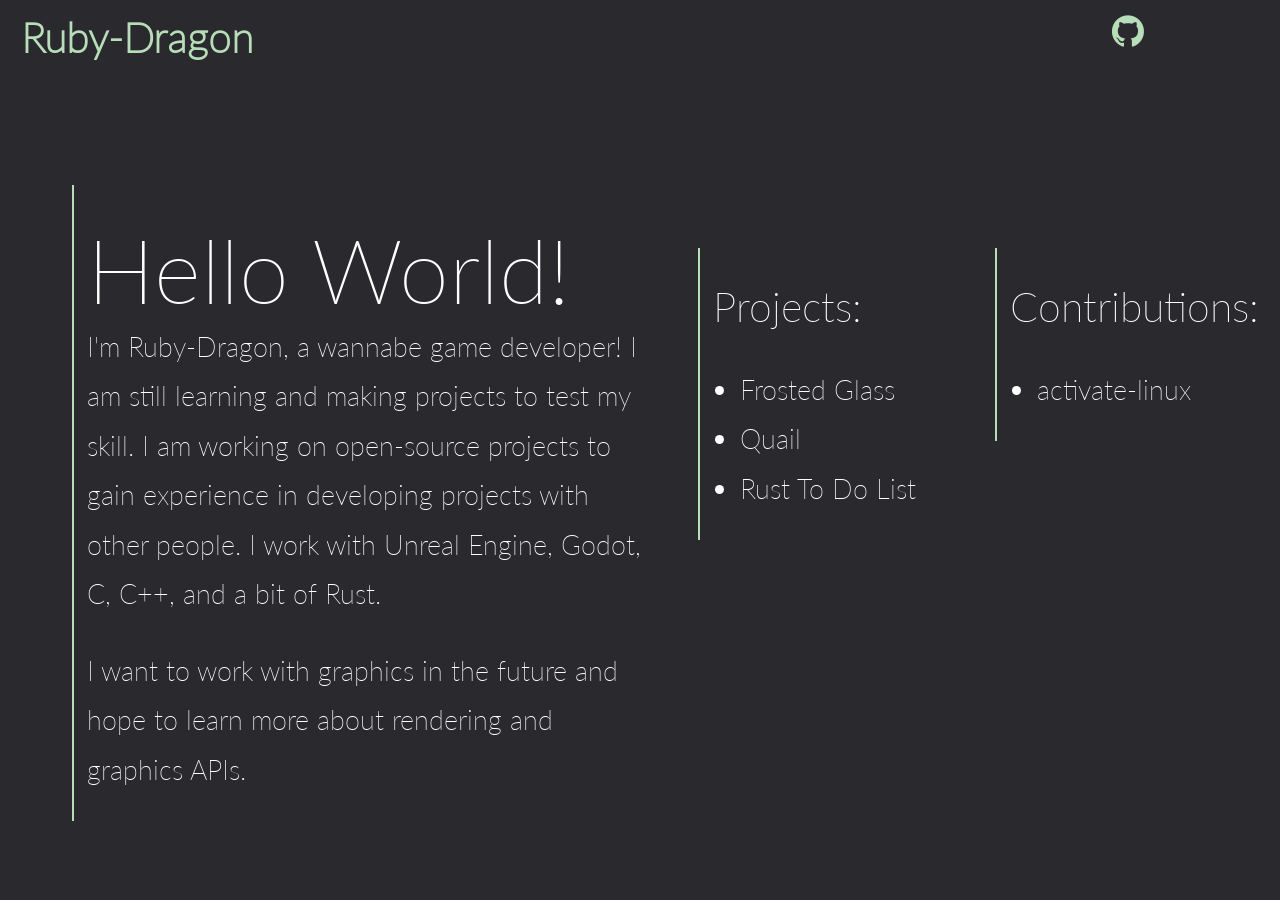
<file: index.html>
<!DOCTYPE html>
<html lang="en">
<head>
    <meta charset="UTF-8">
    <title>Ruby-Dragon's Website</title>

    <link rel="stylesheet" href="style.css">
</head>
<body>
<div class="topDiv">
    <div class="rubyText">
        <h2 style="margin-top: 0">Ruby-Dragon</h2>
    </div>
    <div class = "icons">
        <a href="https://github.com/Ruby-Dragon" target="_blank"><img src="images/github-icon-1-logo.png" alt="My Github" class = "icon"></a>
    </div>
</div>

<div class="bodyDiv">
    <div class = "description">
        <h1 class = "hello">Hello World!</h1>
        <p>I'm Ruby-Dragon, a wannabe game developer! I am still learning and making projects to test my skill. I am working on open-source projects to gain experience in
        developing projects with other people. I work with Unreal Engine, Godot, C, C++, and a bit of Rust.</p>
        <p>I want to work with graphics in the future and hope to learn more about rendering and graphics APIs.</p>
    </div>
    <div class = "list">
        <h2 class="listHeader">Projects: </h2>
        <ul>
            <li><a href="https://github.com/Ruby-Dragon/FrostedGlass" target="_blank">Frosted Glass</a></li>
            <li><a href="https://github.com/Ruby-Dragon/Quail" target="_blank">Quail</a></li>
            <li><a href="https://github.com/Ruby-Dragon/RustToDoList.git" target="_blank">Rust To Do List</a></li>
        </ul>
    </div>
    <div class = "list">
        <h2 class="listHeader">Contributions: </h2>
        <ul>
            <li><a href="https://github.com/MrGlockenspiel/activate-linux" target="_blank">activate-linux</a></li>
        </ul>
    </div>
</div>

</body>
</html>
</file>
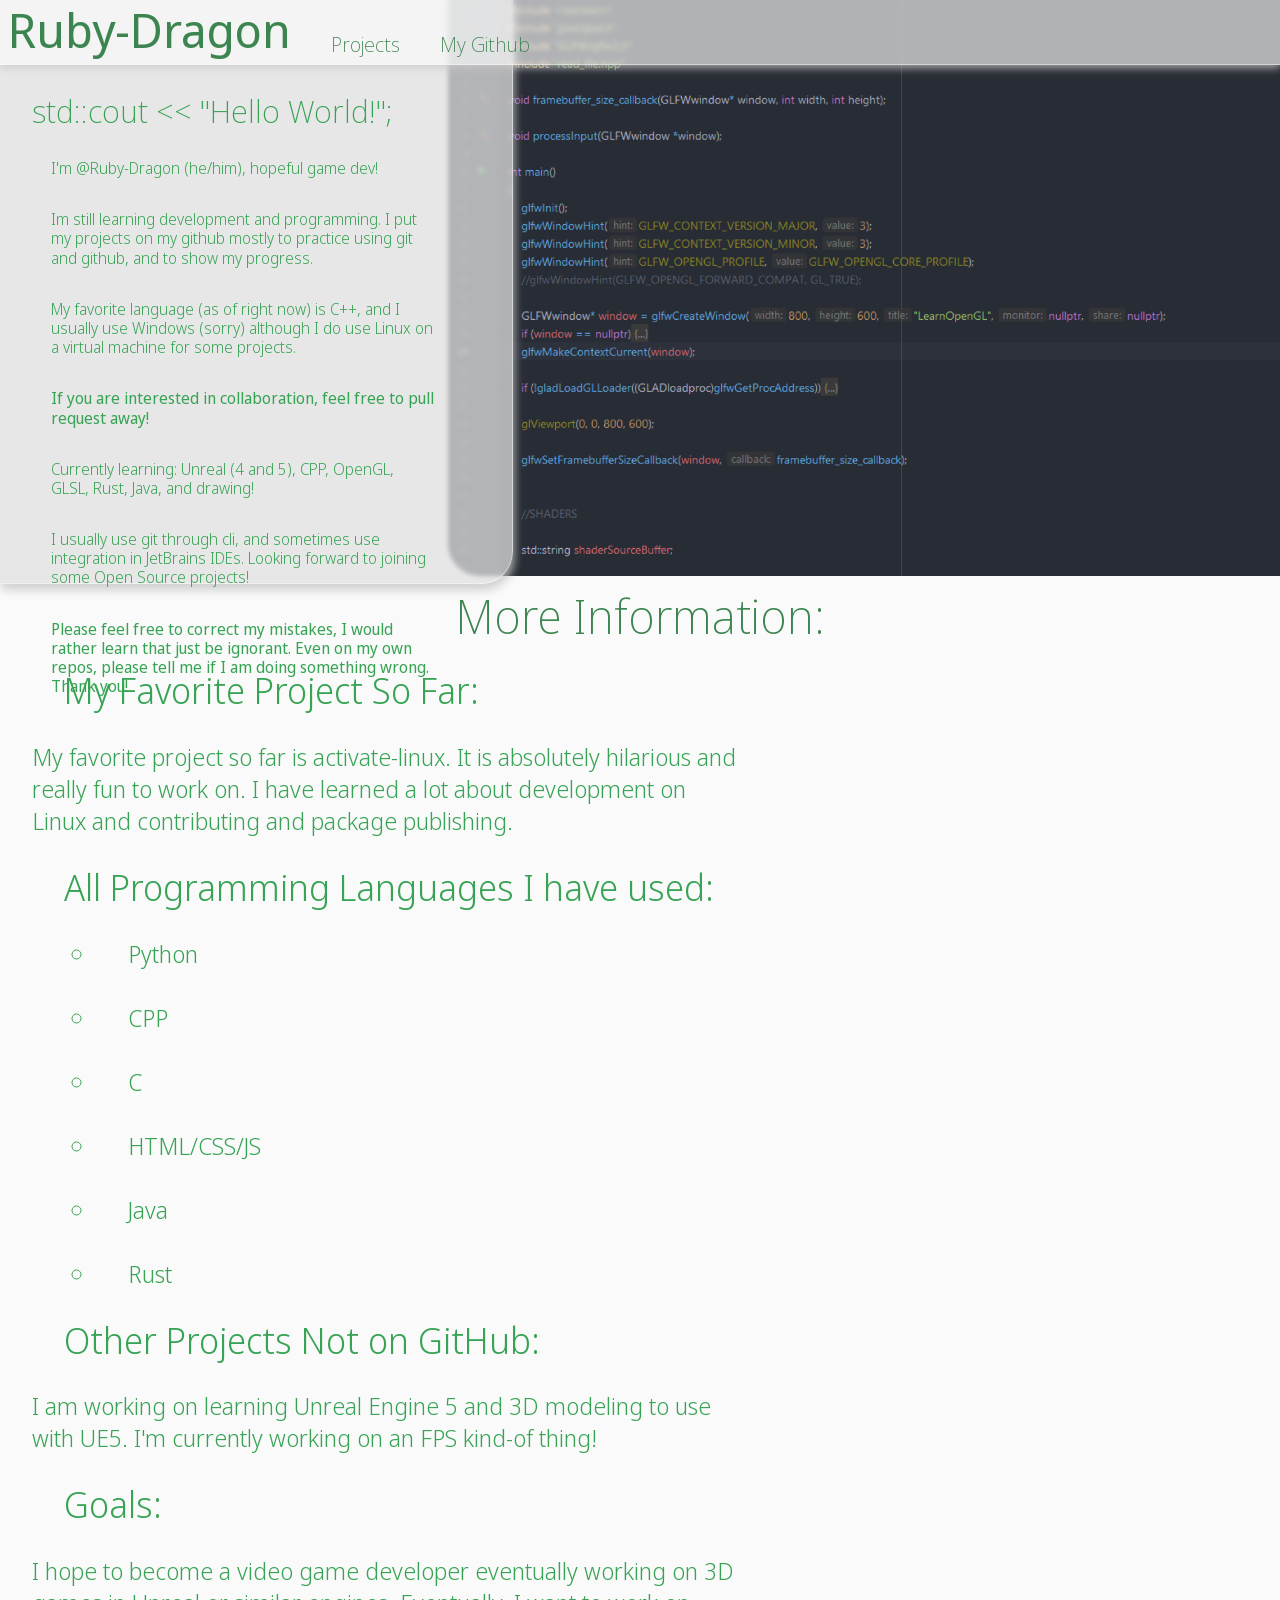
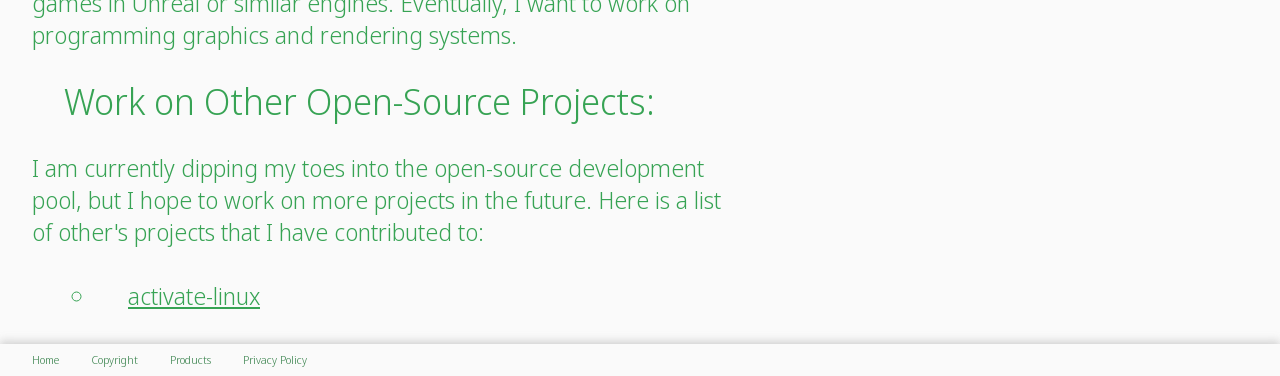
<file: src/html/index.html>
<!doctype html>
<html lang="en-US">

	<head>
		<link rel="apple-touch-icon" sizes="180x180" href="../images/favicon/apple-touch-icon.png">
		<link rel="icon" type="image/png" sizes="32x32" href="../images/favicon/favicon-32x32.png">
		<link rel="icon" type="image/png" sizes="16x16" href="../images/favicon/favicon-16x16.png">
		<link rel="mask-icon" href="../images/favicon/safari-pinned-tab.svg" color="#5bbad5">
		<meta name="msapplication-TileColor" content="#da532c">
		<meta name="theme-color" content="#ffffff">

		<title>Ruby-Dragon - Home</title>
		<link rel= "stylesheet" href = "../css/forest/main.css">
		<link rel= "stylesheet" href = "../css/forest/cssreset.css">
		<link rel="stylesheet" href="../css/forest/slideshow.css">

		<script type="text/javascript" src = "../js/scrollables.js"></script>
		
	</head>
		
	<body>

		<div class = "pageContainer">

			<div class = "titleBox">
				<a id = "headerName" href = "index.html">Ruby-Dragon</a>
				<a class = "headerItem" href = "projects.html">Projects</a>
				<a class = "headerItem" href = "https://github.com/Ruby-Dragon" target="_blank" rel="noopener noreferrer">My Github</a>
			</div>

			<div class = "floatContainer">

				<div class = "leftBox">
					<div class = "leftBoxContent">
						<h2>std::cout << "Hello World!";</h2>
						<p>I'm @Ruby-Dragon (he/him), hopeful game dev!</p>
						<p>Im still learning development and programming. I put my projects on my github mostly to practice using git and github, and to show my progress.</p>
						<p>My favorite language (as of right now) is C++, and I usually use Windows (sorry) although I do use Linux on a virtual machine for some projects.</p>
						<p style="font-family: Reg">If you are interested in collaboration, feel free to pull request away!</p>
						<p>Currently learning: Unreal (4 and 5), CPP, OpenGL, GLSL, Rust, Java, and drawing!</p>
						<p>I usually use git through cli, and sometimes use integration in JetBrains IDEs. Looking forward to joining some Open Source projects!</p>
						<p style="font-family: Reg">Please feel free to correct my mistakes, I would rather learn that just be ignorant. Even on my own repos, please tell me if I am doing something wrong. Thank you!</p>
					</div>
				</div>

				<div class = "rightBox" style="background-color: rgba(0,0,0,0)">
					<div class = "slide fade" style="background-image: url(../images/learnOpenGLScreenshot.png)">

					</div>
					<div class = "slide fade" style="background-image: url(../images/rubyDragonPFP.png); background-position: center">

					</div>
					<div class = "slide fade"	style="background-image: url(../images/fsf.svg.png)">

					</div>
				</div>

			</div>

			<div class = "section">
				<h2 class = "sectionHeader">More Information:</h2>
				<h3>My Favorite Project So Far:</h3>
				<p>My favorite project so far is activate-linux. It is absolutely hilarious and really fun to work on. I have learned a lot about development on Linux and contributing and package publishing.</p>
				<h3>All Programming Languages I have used:</h3>
				<ul>
					<li>
						<p>Python</p>
					</li>
					<li>
						<p>CPP</p>
					</li>
					<li>
						<p>C</p>
					</li>
					<li>
						<p>HTML/CSS/JS</p>
					</li>
					<li>
						<p>Java</p>
					</li>
					<li>
						<p>Rust</p>
					</li>
				</ul>
				<h3>Other Projects Not on GitHub:</h3>
				<p>I am working on learning Unreal Engine 5 and 3D modeling to use with UE5. I'm currently working on an FPS kind-of thing!</p>
				<h3>Goals:</h3>
				<p>I hope to become a video game developer eventually working on 3D games in Unreal or similar engines. Eventually, I want to work on programming graphics and rendering systems.</p>
				<h3>Work on Other Open-Source Projects:</h3>
				<p>I am currently dipping my toes into the open-source development pool, but I hope to work on more projects in the future. Here is a list of other's projects that I have contributed to:</p>
				<ul>
					<li>
						<a href="https://github.com/MrGlockenspiel/activate-linux" target="_blank" rel="noopener noreferrer">activate-linux</a>
					</li>
				</ul>
				<div class = "scrollContainer" style = "margin-top: 10rem">
					<div class = "scrollable" style="background-image: url(../images/cpp_logo.png);"></div>
					<div class = "scrollable" style="background-image: url(../images/CSS.3.png);"></div>
					<div class = "scrollable" style="background-image: url(../images/html5.png);"></div>
					<div class = "scrollable" style="--scrollPercent: .60; background-image: url(../images/jslogo.png)"></div>
					<div class = "scrollable" style="--scrollPercent: .79; background-image: url(../images/giticon.png)"></div>
				</div>
			</div>
		</div>
			<div class = "footer">
				<a href = "index.html">Home</a>
				<a href = "about.html">Copyright</a>
				<a href = "projects.html">Products</a>
				<a href = "privacypolicy.html">Privacy Policy</a>
			</div>
	</body>
	<!-- Make sure page is loaded before running slideshow -->
	<script type="text/javascript" src="../js/slideshow.js"></script>

</html>
</file>
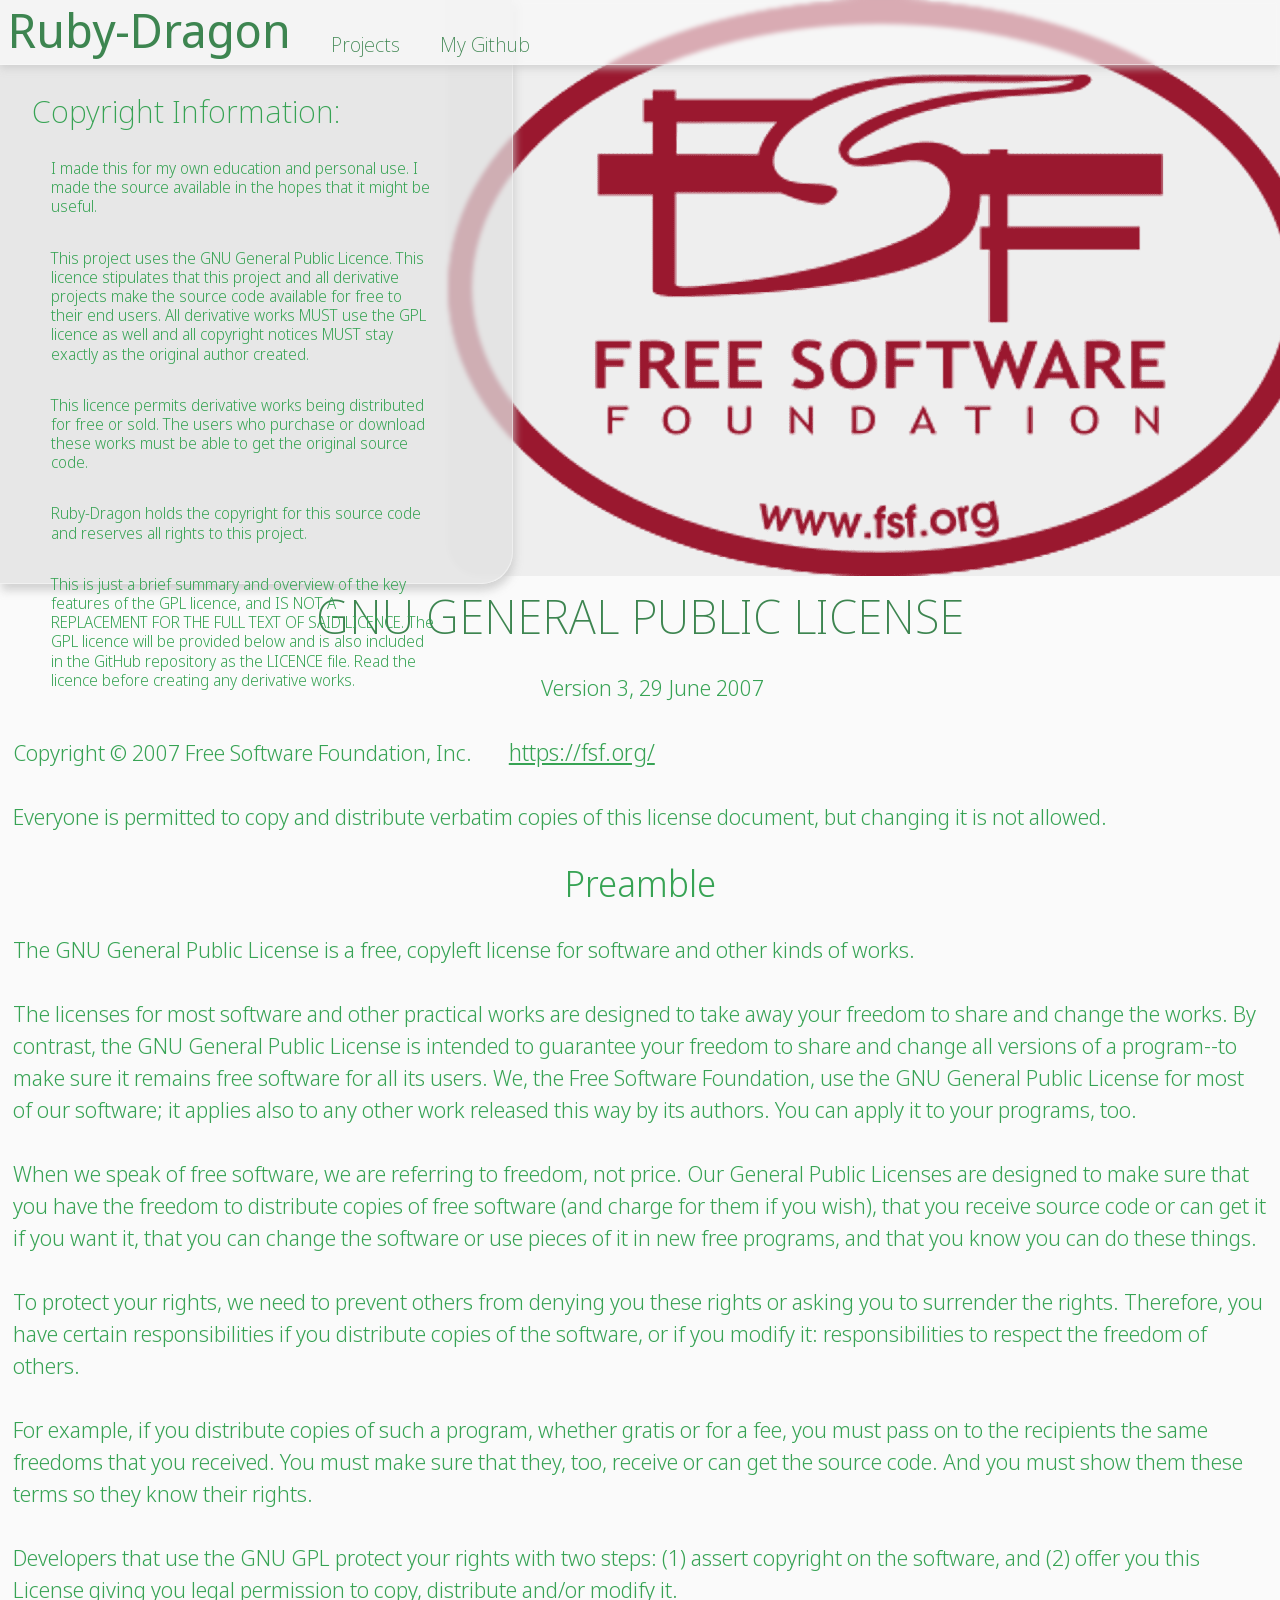
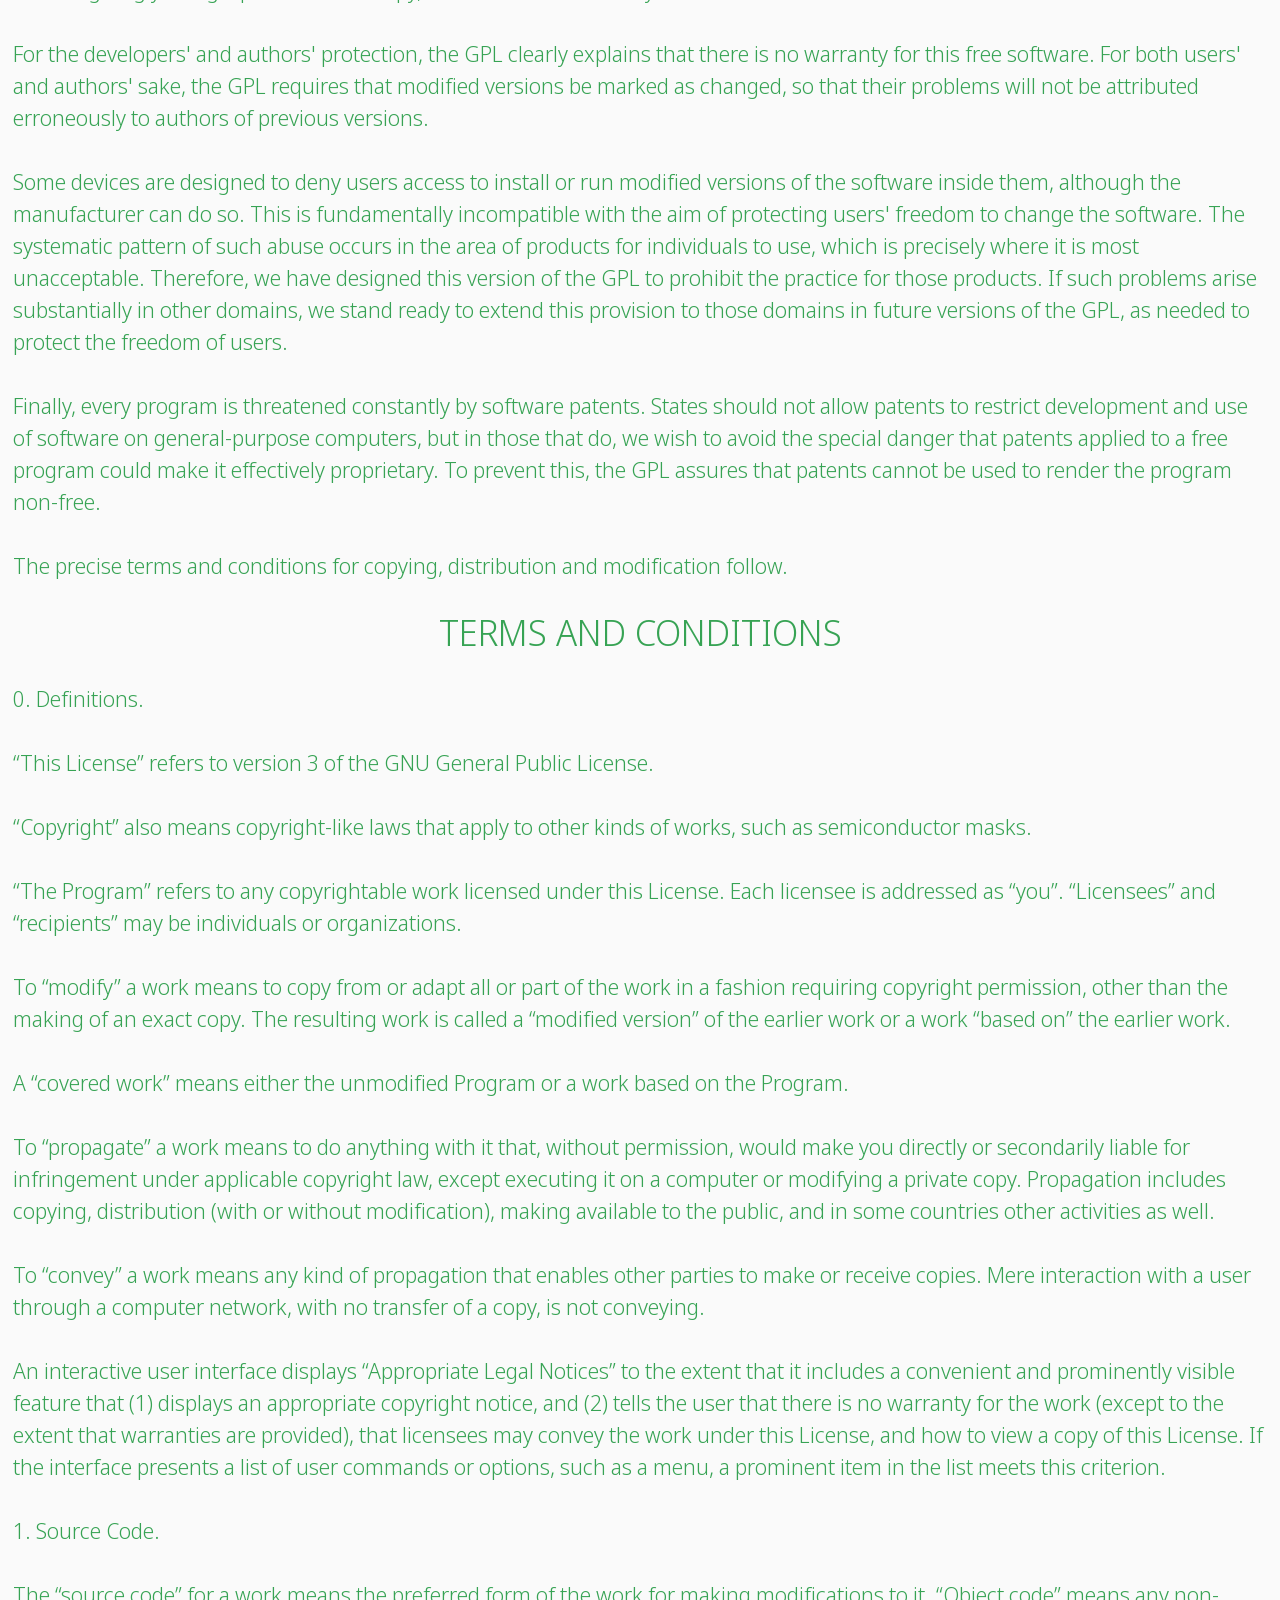
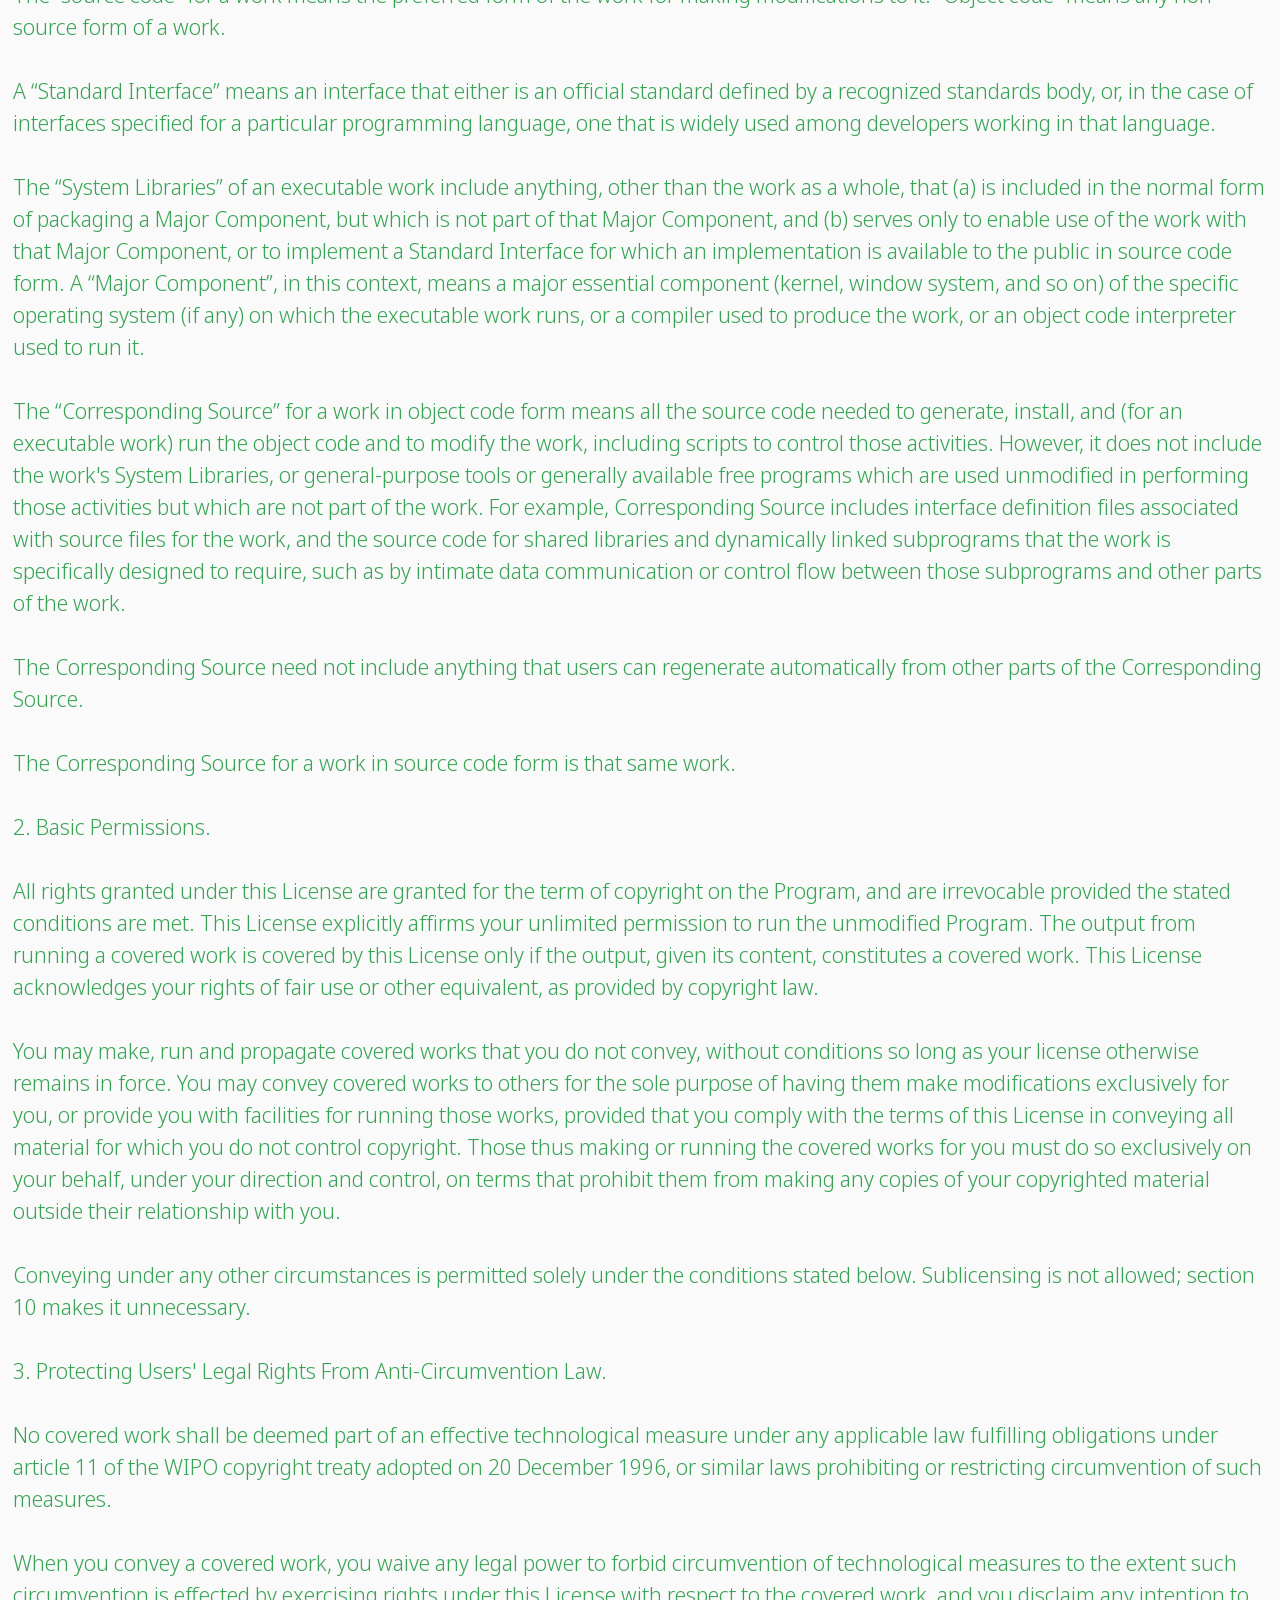
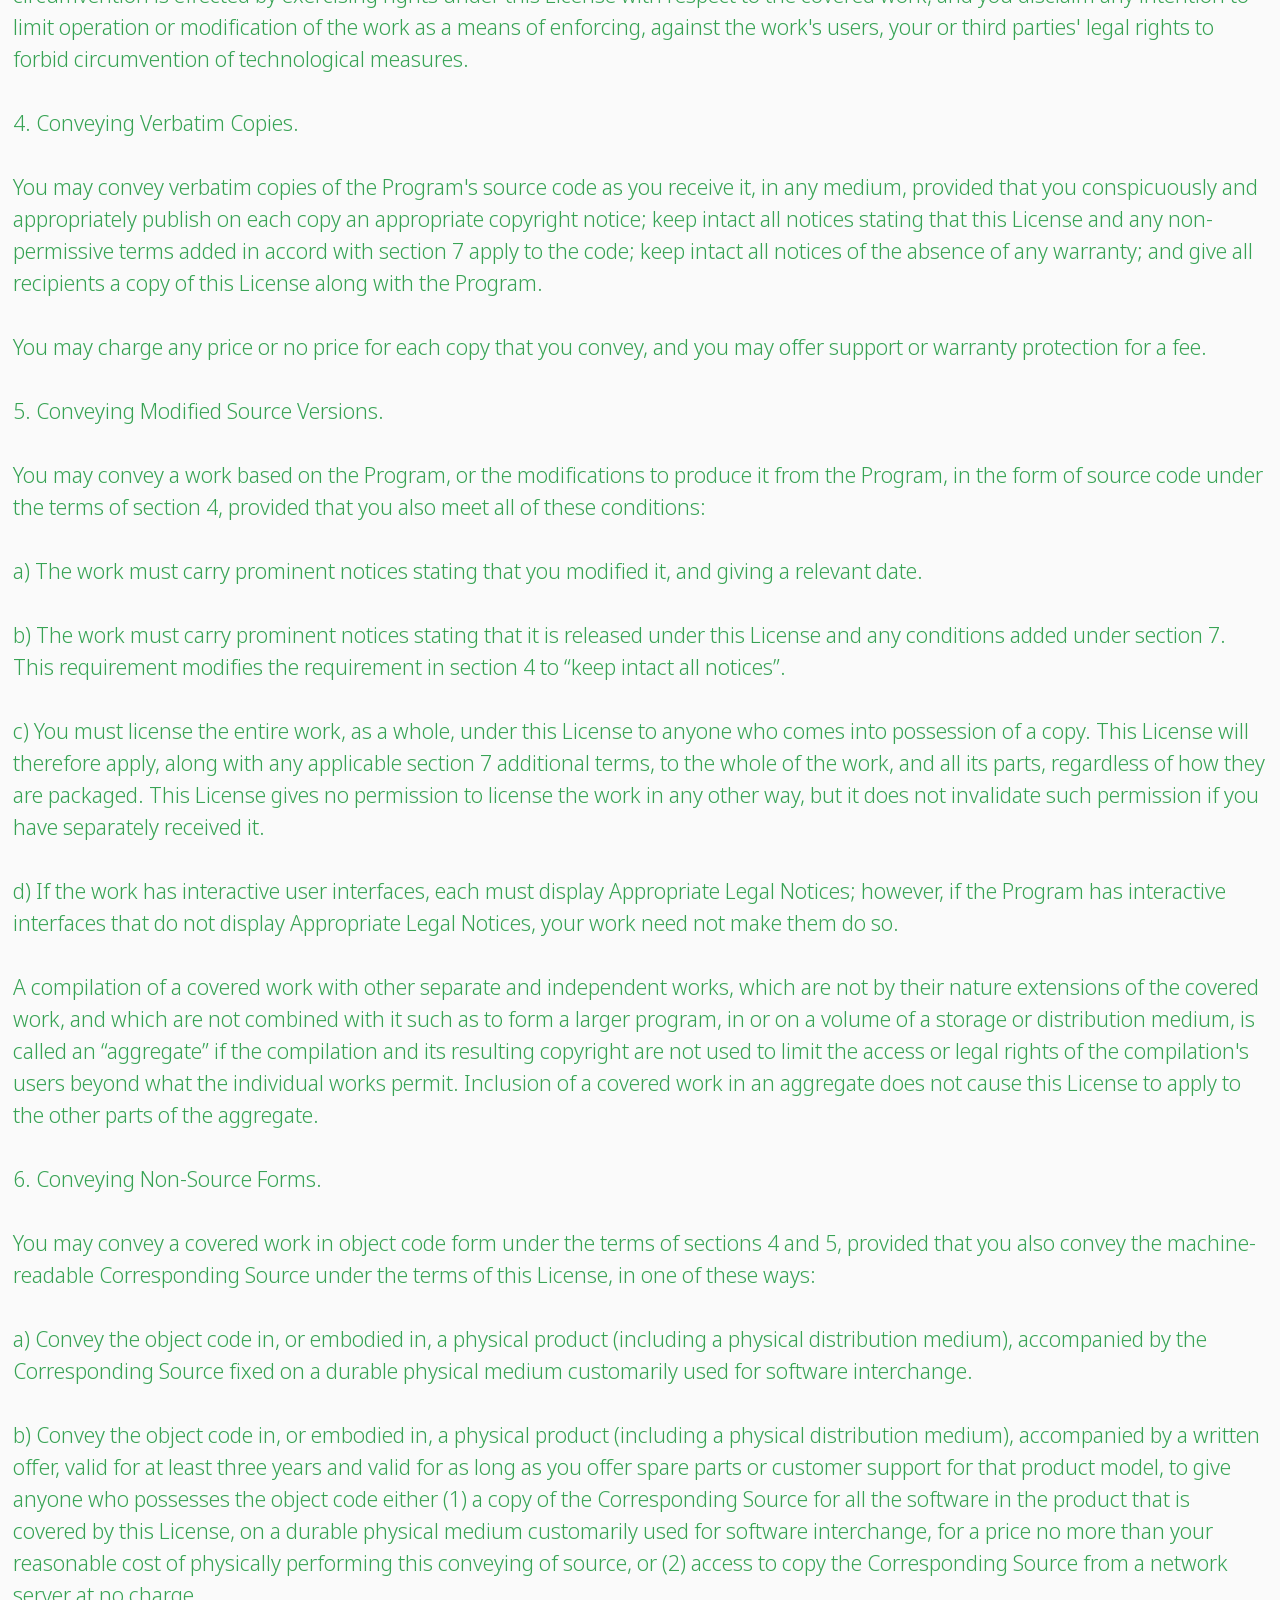
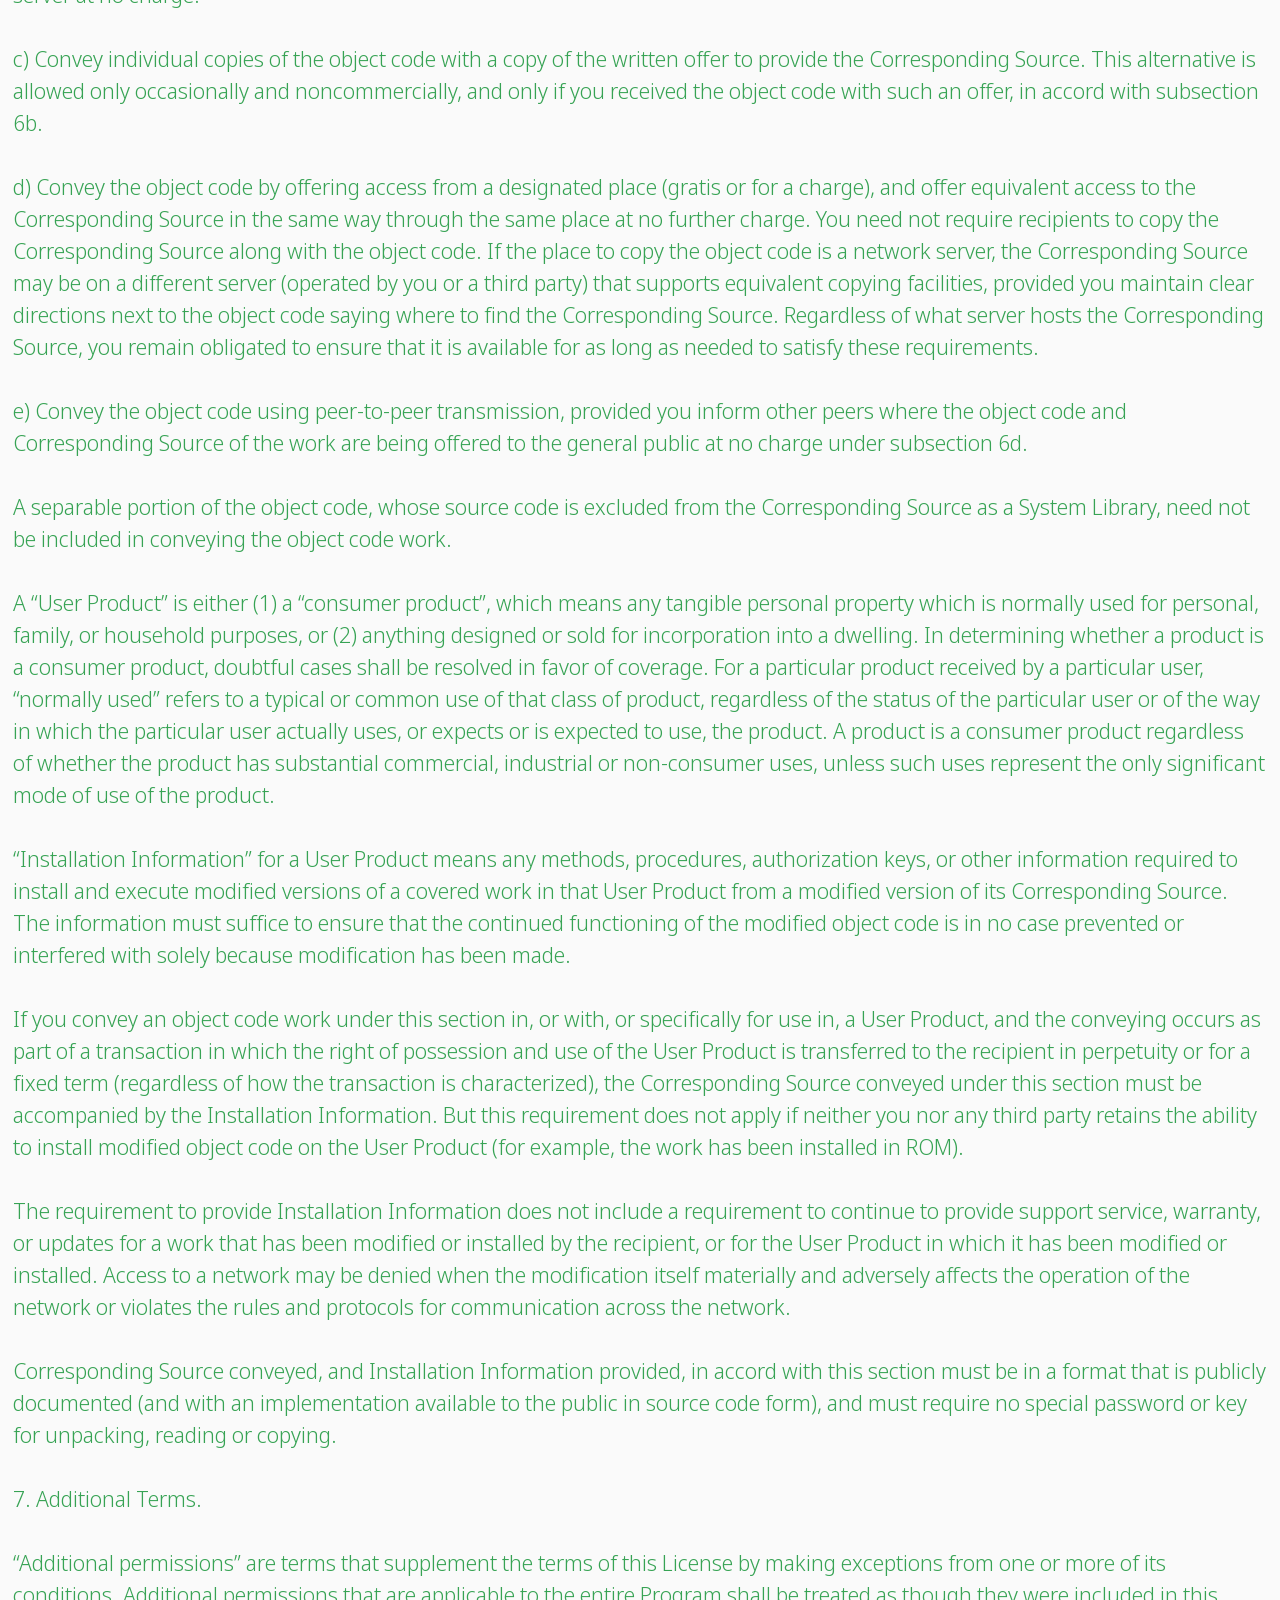
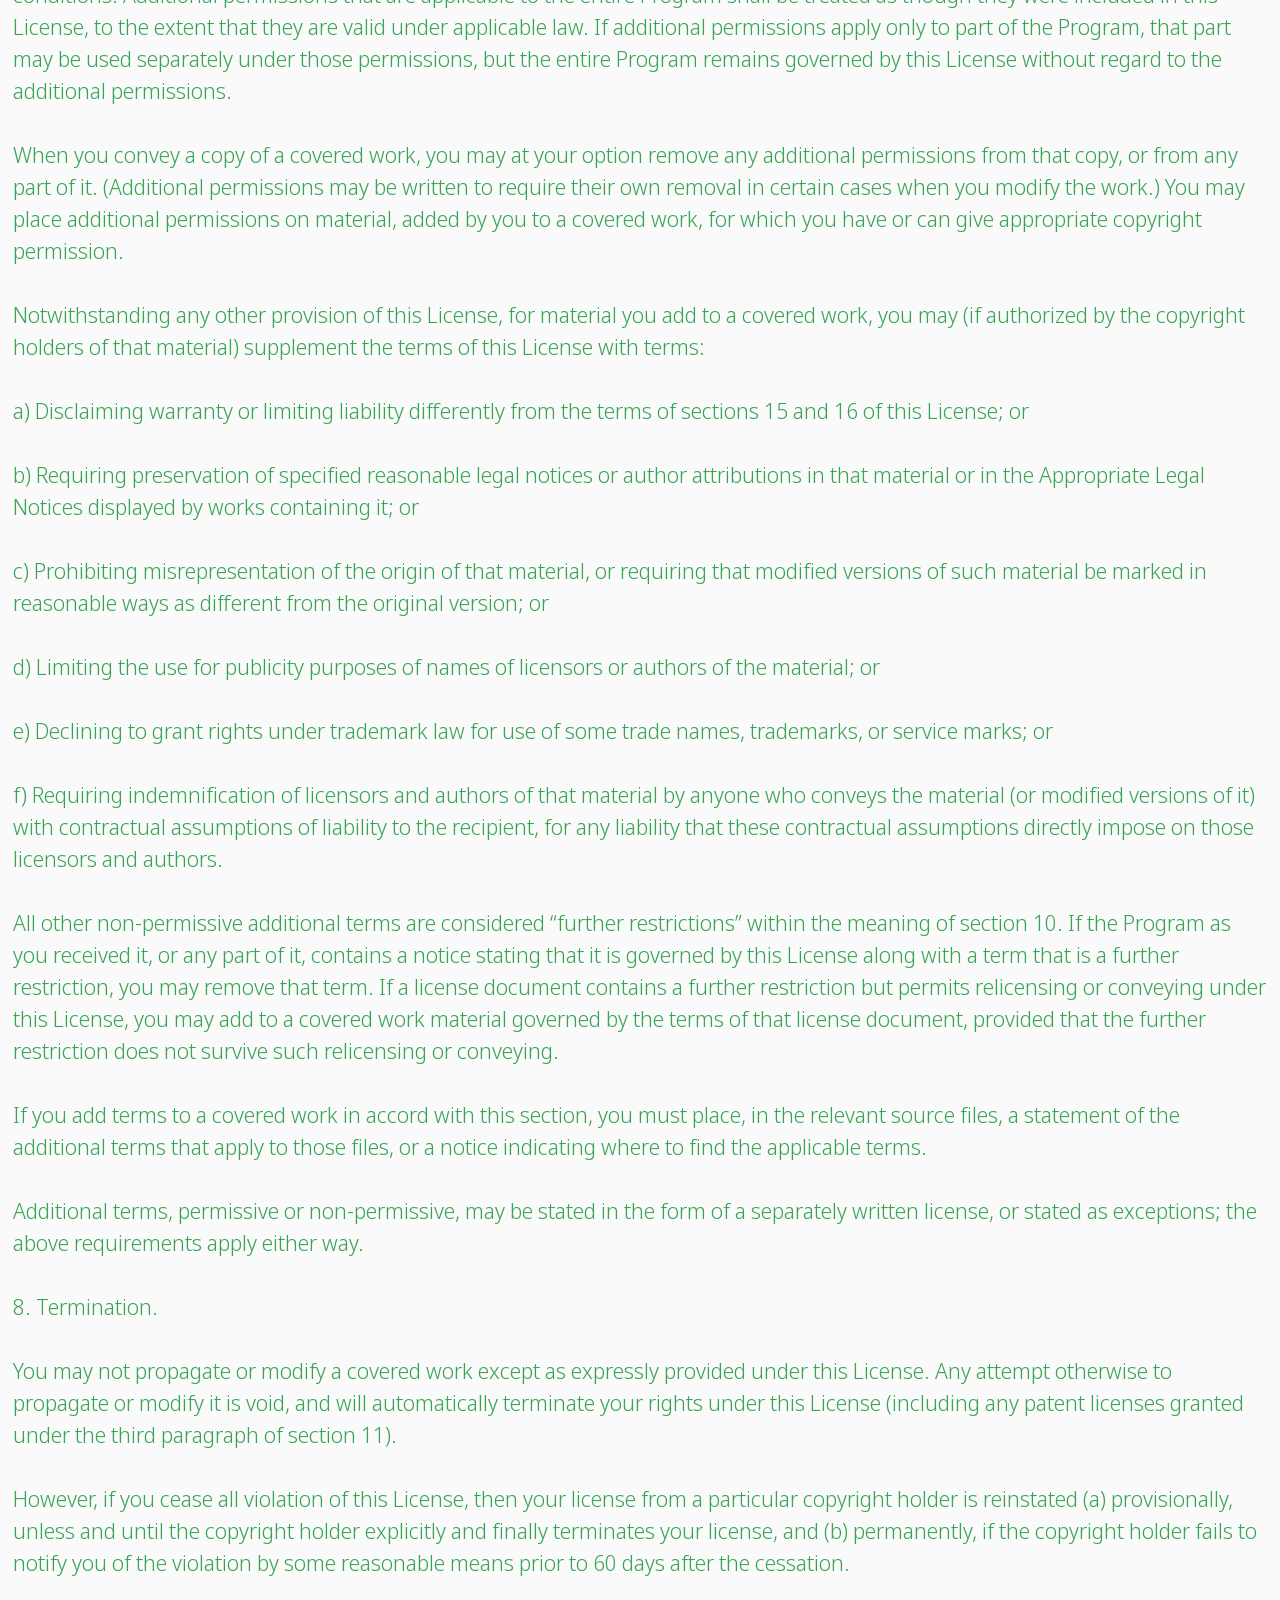
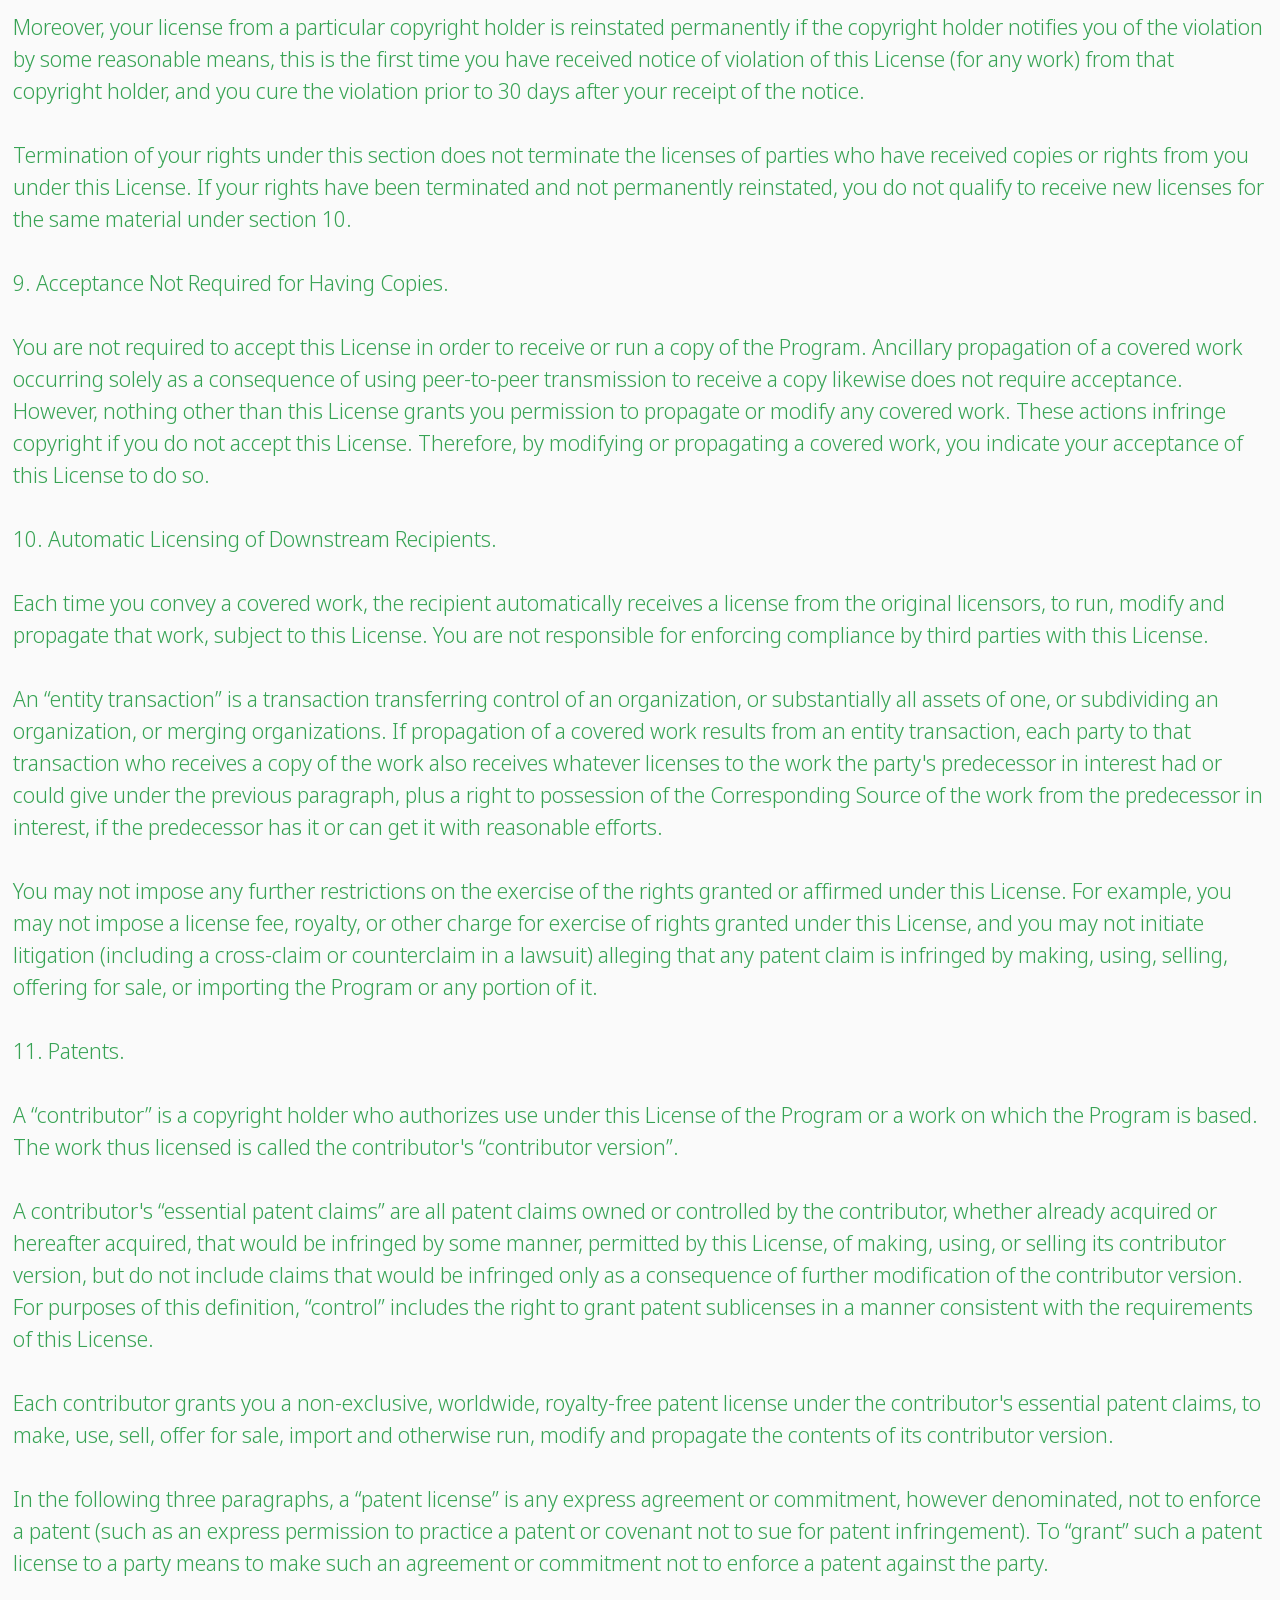
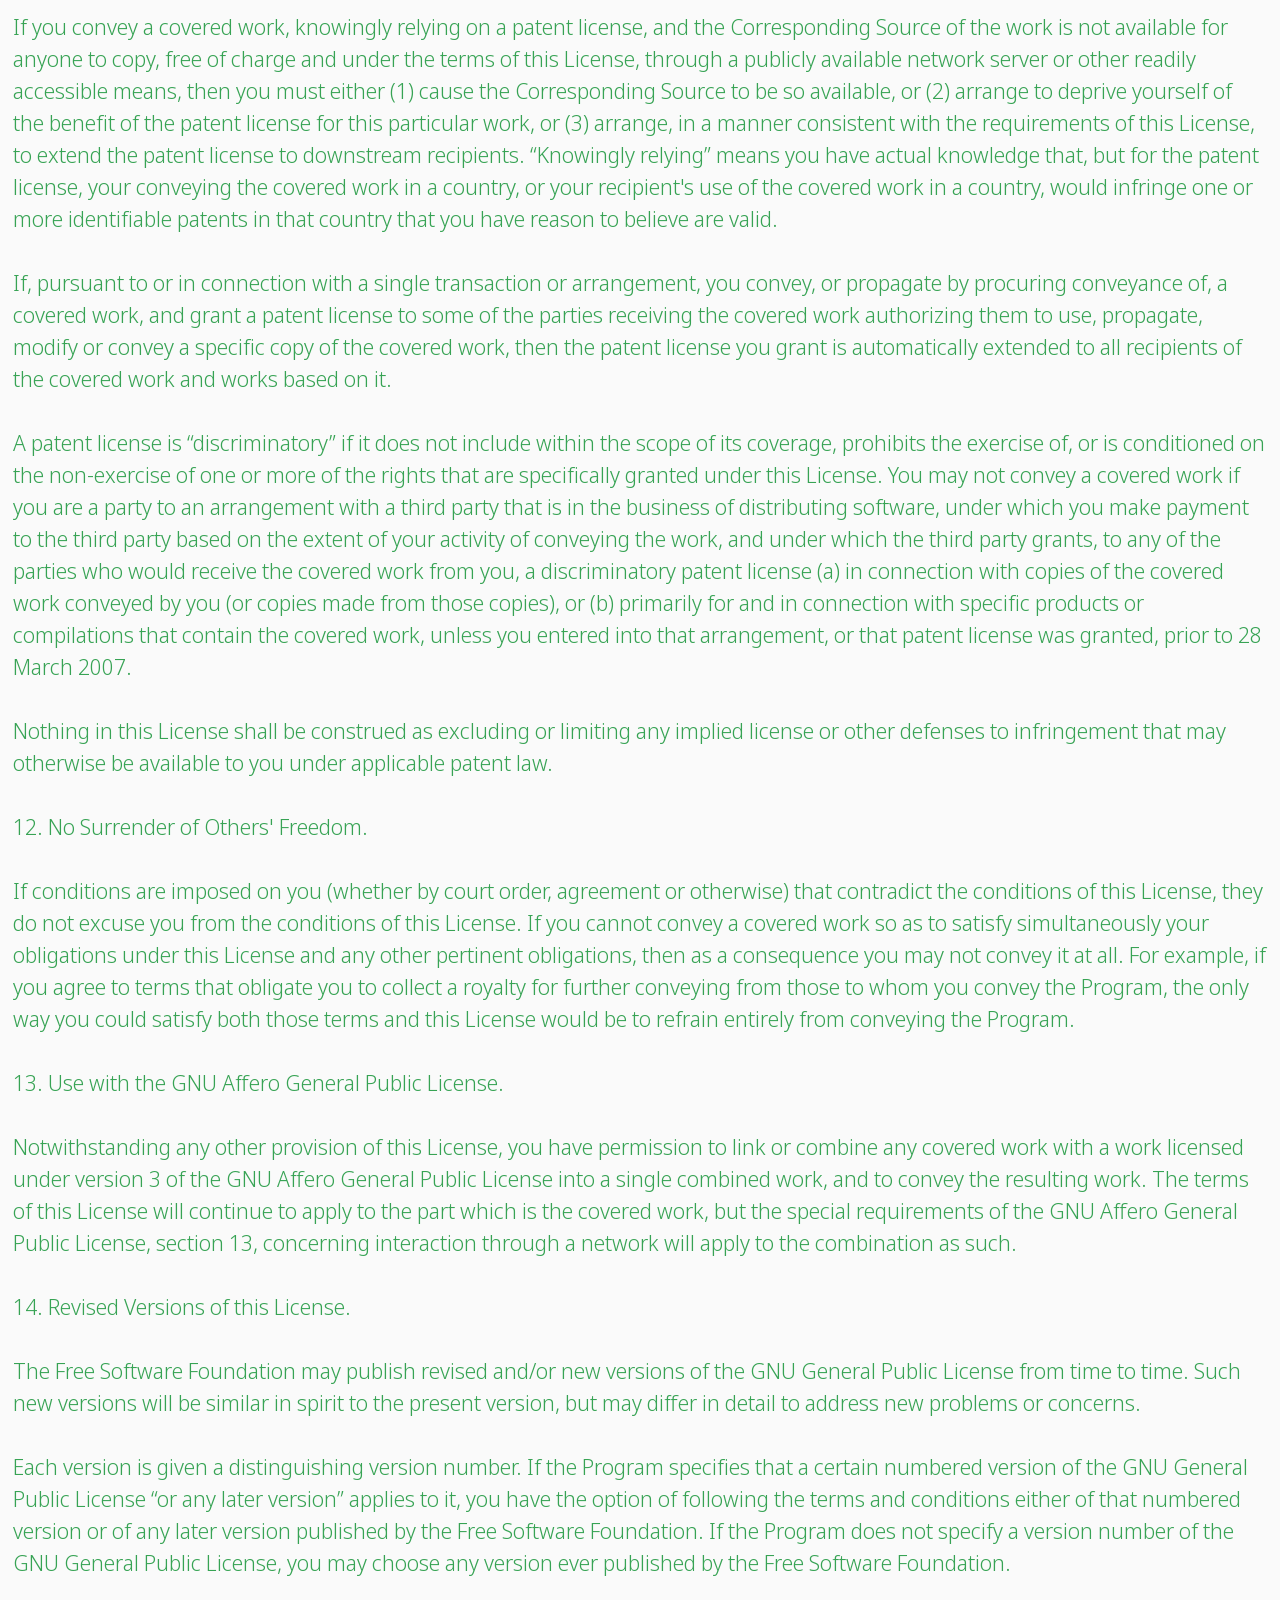
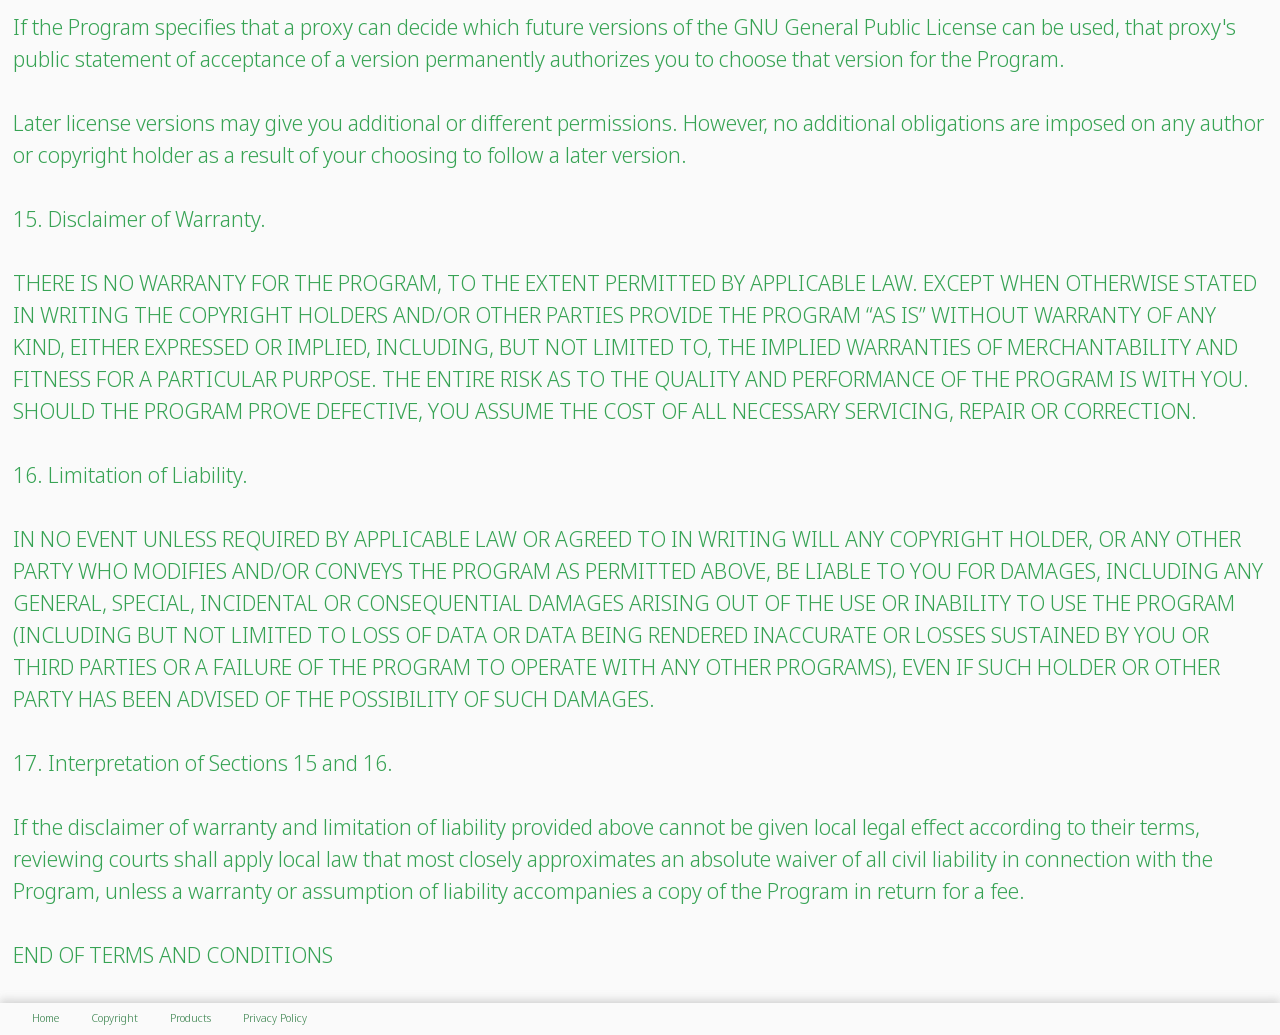
<file: src/html/about.html>
<!doctype html>
<html lang="en-US">

	<head>
		<title>FrostedGlass - Copyright</title>
		<link rel="apple-touch-icon" sizes="180x180" href="../images/favicon/apple-touch-icon.png">
		<link rel="icon" type="image/png" sizes="32x32" href="../images/favicon/favicon-32x32.png">
		<link rel="icon" type="image/png" sizes="16x16" href="../images/favicon/favicon-16x16.png">
		<link rel="mask-icon" href="../images/favicon/safari-pinned-tab.svg" color="#5bbad5">
		<meta name="msapplication-TileColor" content="#da532c">
		<meta name="theme-color" content="#ffffff">

		<link rel= "stylesheet" href = "../css/forest/main.css">
		<link rel= "stylesheet" href = "../css/forest/cssreset.css">
		<link rel= "stylesheet" href = "../css/forest/about.css">

		<script type="text/javascript" src = "../js/scrollables.js"></script>
		
	</head>
		
	<body>

		<div class = "pageContainer">

			<div class = "titleBox">
				<a id = "headerName" href = "index.html">Ruby-Dragon</a>
				<a class = "headerItem" href = "projects.html">Projects</a>
				<a class = "headerItem" href = "https://github.com/Ruby-Dragon" target="_blank" rel="noopener noreferrer">My Github</a>
			</div>

			<div class = "floatContainer">

				<div class = "leftBox">
					<div class = "leftBoxContent">
						<h2>Copyright Information:</h2>
						<p>I made this for my own education and personal use. I made the source available in the hopes that it might be useful.</p>
						<p>This project uses the GNU General Public Licence. This licence stipulates that this project and all derivative projects make the source code available for free to their end users. All derivative works MUST use the GPL licence as well and all copyright notices MUST stay exactly as the original author created.</p>
						<p>This licence permits derivative works being distributed for free or sold. The users who purchase or download these works must be able to get the original source code.</p>
						<p>Ruby-Dragon holds the copyright for this source code and reserves all rights to this project.</p>
						<p>This is just a brief summary and overview of the key features of the GPL licence, and IS NOT A REPLACEMENT FOR THE FULL TEXT OF SAID LICENCE. The GPL licence will be provided below and is also included in the GitHub repository as the LICENCE file. Read the licence before creating any derivative works.</p>
					</div>
				</div>

				<div class = "rightBox" style="background-image: url(../images/fsf.svg.png); background-color: #EEEEEE;">
					
				</div>

			</div>

			<div class = "section">
				<h2 class = "sectionHeader" id="scrollTo">GNU GENERAL PUBLIC LICENSE</h2>
				<p style="text-align: center; width: 100%;">Version 3, 29 June 2007</p>
				<p>Copyright © 2007 Free Software Foundation, Inc. <a href = "https://fsf.org/">https://fsf.org/</a></p>
				<p>Everyone is permitted to copy and distribute verbatim copies of this license document, but changing it is not allowed.</p>
				<h3>Preamble</h3>
				<p>The GNU General Public License is a free, copyleft license for software and other kinds of works.</p>
				<p>The licenses for most software and other practical works are designed to take away your freedom to share and change the works. By contrast, the GNU General Public License is intended to guarantee your freedom to share and change all versions of a program--to make sure it remains free software for all its users. We, the Free Software Foundation, use the GNU General Public License for most of our software; it applies also to any other work released this way by its authors. You can apply it to your programs, too.</p>
				<p>When we speak of free software, we are referring to freedom, not price. Our General Public Licenses are designed to make sure that you have the freedom to distribute copies of free software (and charge for them if you wish), that you receive source code or can get it if you want it, that you can change the software or use pieces of it in new free programs, and that you know you can do these things.</p>
				<p>To protect your rights, we need to prevent others from denying you these rights or asking you to surrender the rights. Therefore, you have certain responsibilities if you distribute copies of the software, or if you modify it: responsibilities to respect the freedom of others.</p>
				<p>For example, if you distribute copies of such a program, whether gratis or for a fee, you must pass on to the recipients the same freedoms that you received. You must make sure that they, too, receive or can get the source code. And you must show them these terms so they know their rights.</p>
				<p>Developers that use the GNU GPL protect your rights with two steps: (1) assert copyright on the software, and (2) offer you this License giving you legal permission to copy, distribute and/or modify it.</p>
				<p>For the developers' and authors' protection, the GPL clearly explains that there is no warranty for this free software. For both users' and authors' sake, the GPL requires that modified versions be marked as changed, so that their problems will not be attributed erroneously to authors of previous versions.</p>
				<p>Some devices are designed to deny users access to install or run modified versions of the software inside them, although the manufacturer can do so. This is fundamentally incompatible with the aim of protecting users' freedom to change the software. The systematic pattern of such abuse occurs in the area of products for individuals to use, which is precisely where it is most unacceptable. Therefore, we have designed this version of the GPL to prohibit the practice for those products. If such problems arise substantially in other domains, we stand ready to extend this provision to those domains in future versions of the GPL, as needed to protect the freedom of users.</p>
				<p>Finally, every program is threatened constantly by software patents. States should not allow patents to restrict development and use of software on general-purpose computers, but in those that do, we wish to avoid the special danger that patents applied to a free program could make it effectively proprietary. To prevent this, the GPL assures that patents cannot be used to render the program non-free.</p>
				<p>The precise terms and conditions for copying, distribution and modification follow.</p>
				<h3>TERMS AND CONDITIONS</h3>
				<p>0. Definitions.</p>
				<p>“This License” refers to version 3 of the GNU General Public License.</p>
				<p>“Copyright” also means copyright-like laws that apply to other kinds of works, such as semiconductor masks.</p>
				<p>“The Program” refers to any copyrightable work licensed under this License. Each licensee is addressed as “you”. “Licensees” and “recipients” may be individuals or organizations.</p>
				<p>To “modify” a work means to copy from or adapt all or part of the work in a fashion requiring copyright permission, other than the making of an exact copy. The resulting work is called a “modified version” of the earlier work or a work “based on” the earlier work.</p>
				<p>A “covered work” means either the unmodified Program or a work based on the Program.</p>
				<p>To “propagate” a work means to do anything with it that, without permission, would make you directly or secondarily liable for infringement under applicable copyright law, except executing it on a computer or modifying a private copy. Propagation includes copying, distribution (with or without modification), making available to the public, and in some countries other activities as well.</p>
				<p>To “convey” a work means any kind of propagation that enables other parties to make or receive copies. Mere interaction with a user through a computer network, with no transfer of a copy, is not conveying.</p>
				<p>An interactive user interface displays “Appropriate Legal Notices” to the extent that it includes a convenient and prominently visible feature that (1) displays an appropriate copyright notice, and (2) tells the user that there is no warranty for the work (except to the extent that warranties are provided), that licensees may convey the work under this License, and how to view a copy of this License. If the interface presents a list of user commands or options, such as a menu, a prominent item in the list meets this criterion.</p>
				<p>1. Source Code.</p>
				<p>The “source code” for a work means the preferred form of the work for making modifications to it. “Object code” means any non-source form of a work.</p>
				<p>A “Standard Interface” means an interface that either is an official standard defined by a recognized standards body, or, in the case of interfaces specified for a particular programming language, one that is widely used among developers working in that language.</p>
				<p>The “System Libraries” of an executable work include anything, other than the work as a whole, that (a) is included in the normal form of packaging a Major Component, but which is not part of that Major Component, and (b) serves only to enable use of the work with that Major Component, or to implement a Standard Interface for which an implementation is available to the public in source code form. A “Major Component”, in this context, means a major essential component (kernel, window system, and so on) of the specific operating system (if any) on which the executable work runs, or a compiler used to produce the work, or an object code interpreter used to run it.</p>
				<p>The “Corresponding Source” for a work in object code form means all the source code needed to generate, install, and (for an executable work) run the object code and to modify the work, including scripts to control those activities. However, it does not include the work's System Libraries, or general-purpose tools or generally available free programs which are used unmodified in performing those activities but which are not part of the work. For example, Corresponding Source includes interface definition files associated with source files for the work, and the source code for shared libraries and dynamically linked subprograms that the work is specifically designed to require, such as by intimate data communication or control flow between those subprograms and other parts of the work.</p>
				<p>The Corresponding Source need not include anything that users can regenerate automatically from other parts of the Corresponding Source.</p>
				<p>The Corresponding Source for a work in source code form is that same work.</p>
				<p>2. Basic Permissions.</p>
				<p>All rights granted under this License are granted for the term of copyright on the Program, and are irrevocable provided the stated conditions are met. This License explicitly affirms your unlimited permission to run the unmodified Program. The output from running a covered work is covered by this License only if the output, given its content, constitutes a covered work. This License acknowledges your rights of fair use or other equivalent, as provided by copyright law.</p>
				<p>You may make, run and propagate covered works that you do not convey, without conditions so long as your license otherwise remains in force. You may convey covered works to others for the sole purpose of having them make modifications exclusively for you, or provide you with facilities for running those works, provided that you comply with the terms of this License in conveying all material for which you do not control copyright. Those thus making or running the covered works for you must do so exclusively on your behalf, under your direction and control, on terms that prohibit them from making any copies of your copyrighted material outside their relationship with you.</p>
				<p>Conveying under any other circumstances is permitted solely under the conditions stated below. Sublicensing is not allowed; section 10 makes it unnecessary.</p>
				<p>3. Protecting Users' Legal Rights From Anti-Circumvention Law.</p>
				<p>No covered work shall be deemed part of an effective technological measure under any applicable law fulfilling obligations under article 11 of the WIPO copyright treaty adopted on 20 December 1996, or similar laws prohibiting or restricting circumvention of such measures.</p>
				<p>When you convey a covered work, you waive any legal power to forbid circumvention of technological measures to the extent such circumvention is effected by exercising rights under this License with respect to the covered work, and you disclaim any intention to limit operation or modification of the work as a means of enforcing, against the work's users, your or third parties' legal rights to forbid circumvention of technological measures.</p>
				<p>4. Conveying Verbatim Copies.</p>
				<p>You may convey verbatim copies of the Program's source code as you receive it, in any medium, provided that you conspicuously and appropriately publish on each copy an appropriate copyright notice; keep intact all notices stating that this License and any non-permissive terms added in accord with section 7 apply to the code; keep intact all notices of the absence of any warranty; and give all recipients a copy of this License along with the Program.</p>
				<p>You may charge any price or no price for each copy that you convey, and you may offer support or warranty protection for a fee.</p>
				<p>5. Conveying Modified Source Versions.</p>
				<p>You may convey a work based on the Program, or the modifications to produce it from the Program, in the form of source code under the terms of section 4, provided that you also meet all of these conditions:</p>
				<p>a) The work must carry prominent notices stating that you modified it, and giving a relevant date.</p>
				<p>b) The work must carry prominent notices stating that it is released under this License and any conditions added under section 7. This requirement modifies the requirement in section 4 to “keep intact all notices”.</p>
				<p>c) You must license the entire work, as a whole, under this License to anyone who comes into possession of a copy. This License will therefore apply, along with any applicable section 7 additional terms, to the whole of the work, and all its parts, regardless of how they are packaged. This License gives no permission to license the work in any other way, but it does not invalidate such permission if you have separately received it.</p>
				<p>d) If the work has interactive user interfaces, each must display Appropriate Legal Notices; however, if the Program has interactive interfaces that do not display Appropriate Legal Notices, your work need not make them do so.
</p>
				<p>A compilation of a covered work with other separate and independent works, which are not by their nature extensions of the covered work, and which are not combined with it such as to form a larger program, in or on a volume of a storage or distribution medium, is called an “aggregate” if the compilation and its resulting copyright are not used to limit the access or legal rights of the compilation's users beyond what the individual works permit. Inclusion of a covered work in an aggregate does not cause this License to apply to the other parts of the aggregate.</p>
				<p>6. Conveying Non-Source Forms.</p>
				<p>You may convey a covered work in object code form under the terms of sections 4 and 5, provided that you also convey the machine-readable Corresponding Source under the terms of this License, in one of these ways:</p>
				<p>a) Convey the object code in, or embodied in, a physical product (including a physical distribution medium), accompanied by the Corresponding Source fixed on a durable physical medium customarily used for software interchange.</p>
				<p>b) Convey the object code in, or embodied in, a physical product (including a physical distribution medium), accompanied by a written offer, valid for at least three years and valid for as long as you offer spare parts or customer support for that product model, to give anyone who possesses the object code either (1) a copy of the Corresponding Source for all the software in the product that is covered by this License, on a durable physical medium customarily used for software interchange, for a price no more than your reasonable cost of physically performing this conveying of source, or (2) access to copy the Corresponding Source from a network server at no charge.</p>
				<p>c) Convey individual copies of the object code with a copy of the written offer to provide the Corresponding Source. This alternative is allowed only occasionally and noncommercially, and only if you received the object code with such an offer, in accord with subsection 6b.</p>
				<p>d) Convey the object code by offering access from a designated place (gratis or for a charge), and offer equivalent access to the Corresponding Source in the same way through the same place at no further charge. You need not require recipients to copy the Corresponding Source along with the object code. If the place to copy the object code is a network server, the Corresponding Source may be on a different server (operated by you or a third party) that supports equivalent copying facilities, provided you maintain clear directions next to the object code saying where to find the Corresponding Source. Regardless of what server hosts the Corresponding Source, you remain obligated to ensure that it is available for as long as needed to satisfy these requirements.</p>
				<p>e) Convey the object code using peer-to-peer transmission, provided you inform other peers where the object code and Corresponding Source of the work are being offered to the general public at no charge under subsection 6d.</p>
				<p>A separable portion of the object code, whose source code is excluded from the Corresponding Source as a System Library, need not be included in conveying the object code work.</p>
				<p>A “User Product” is either (1) a “consumer product”, which means any tangible personal property which is normally used for personal, family, or household purposes, or (2) anything designed or sold for incorporation into a dwelling. In determining whether a product is a consumer product, doubtful cases shall be resolved in favor of coverage. For a particular product received by a particular user, “normally used” refers to a typical or common use of that class of product, regardless of the status of the particular user or of the way in which the particular user actually uses, or expects or is expected to use, the product. A product is a consumer product regardless of whether the product has substantial commercial, industrial or non-consumer uses, unless such uses represent the only significant mode of use of the product.</p>
				<p>“Installation Information” for a User Product means any methods, procedures, authorization keys, or other information required to install and execute modified versions of a covered work in that User Product from a modified version of its Corresponding Source. The information must suffice to ensure that the continued functioning of the modified object code is in no case prevented or interfered with solely because modification has been made.</p>
				<p>If you convey an object code work under this section in, or with, or specifically for use in, a User Product, and the conveying occurs as part of a transaction in which the right of possession and use of the User Product is transferred to the recipient in perpetuity or for a fixed term (regardless of how the transaction is characterized), the Corresponding Source conveyed under this section must be accompanied by the Installation Information. But this requirement does not apply if neither you nor any third party retains the ability to install modified object code on the User Product (for example, the work has been installed in ROM).</p>
				<p>The requirement to provide Installation Information does not include a requirement to continue to provide support service, warranty, or updates for a work that has been modified or installed by the recipient, or for the User Product in which it has been modified or installed. Access to a network may be denied when the modification itself materially and adversely affects the operation of the network or violates the rules and protocols for communication across the network.</p>
				<p>Corresponding Source conveyed, and Installation Information provided, in accord with this section must be in a format that is publicly documented (and with an implementation available to the public in source code form), and must require no special password or key for unpacking, reading or copying.</p>
				<p>7. Additional Terms.</p>
				<p>“Additional permissions” are terms that supplement the terms of this License by making exceptions from one or more of its conditions. Additional permissions that are applicable to the entire Program shall be treated as though they were included in this License, to the extent that they are valid under applicable law. If additional permissions apply only to part of the Program, that part may be used separately under those permissions, but the entire Program remains governed by this License without regard to the additional permissions.</p>
				<p>When you convey a copy of a covered work, you may at your option remove any additional permissions from that copy, or from any part of it. (Additional permissions may be written to require their own removal in certain cases when you modify the work.) You may place additional permissions on material, added by you to a covered work, for which you have or can give appropriate copyright permission.</p>
				<p>Notwithstanding any other provision of this License, for material you add to a covered work, you may (if authorized by the copyright holders of that material) supplement the terms of this License with terms:</p>
				<p>a) Disclaiming warranty or limiting liability differently from the terms of sections 15 and 16 of this License; or</p>
				<p>b) Requiring preservation of specified reasonable legal notices or author attributions in that material or in the Appropriate Legal Notices displayed by works containing it; or</p>
				<p>c) Prohibiting misrepresentation of the origin of that material, or requiring that modified versions of such material be marked in reasonable ways as different from the original version; or</p>
				<p>d) Limiting the use for publicity purposes of names of licensors or authors of the material; or</p>
				<p>e) Declining to grant rights under trademark law for use of some trade names, trademarks, or service marks; or</p>
				<p>f) Requiring indemnification of licensors and authors of that material by anyone who conveys the material (or modified versions of it) with contractual assumptions of liability to the recipient, for any liability that these contractual assumptions directly impose on those licensors and authors.</p>
				<p>All other non-permissive additional terms are considered “further restrictions” within the meaning of section 10. If the Program as you received it, or any part of it, contains a notice stating that it is governed by this License along with a term that is a further restriction, you may remove that term. If a license document contains a further restriction but permits relicensing or conveying under this License, you may add to a covered work material governed by the terms of that license document, provided that the further restriction does not survive such relicensing or conveying.</p>
				<p>If you add terms to a covered work in accord with this section, you must place, in the relevant source files, a statement of the additional terms that apply to those files, or a notice indicating where to find the applicable terms.</p>
				<p>Additional terms, permissive or non-permissive, may be stated in the form of a separately written license, or stated as exceptions; the above requirements apply either way.</p>
				<p>8. Termination.</p>
				<p>You may not propagate or modify a covered work except as expressly provided under this License. Any attempt otherwise to propagate or modify it is void, and will automatically terminate your rights under this License (including any patent licenses granted under the third paragraph of section 11).</p>
				<p>However, if you cease all violation of this License, then your license from a particular copyright holder is reinstated (a) provisionally, unless and until the copyright holder explicitly and finally terminates your license, and (b) permanently, if the copyright holder fails to notify you of the violation by some reasonable means prior to 60 days after the cessation.</p>
				<p>Moreover, your license from a particular copyright holder is reinstated permanently if the copyright holder notifies you of the violation by some reasonable means, this is the first time you have received notice of violation of this License (for any work) from that copyright holder, and you cure the violation prior to 30 days after your receipt of the notice.</p>
				<p>Termination of your rights under this section does not terminate the licenses of parties who have received copies or rights from you under this License. If your rights have been terminated and not permanently reinstated, you do not qualify to receive new licenses for the same material under section 10.</p>
				<p>9. Acceptance Not Required for Having Copies.</p>
				<p>You are not required to accept this License in order to receive or run a copy of the Program. Ancillary propagation of a covered work occurring solely as a consequence of using peer-to-peer transmission to receive a copy likewise does not require acceptance. However, nothing other than this License grants you permission to propagate or modify any covered work. These actions infringe copyright if you do not accept this License. Therefore, by modifying or propagating a covered work, you indicate your acceptance of this License to do so.</p>
				<p>10. Automatic Licensing of Downstream Recipients.</p>
				<p>Each time you convey a covered work, the recipient automatically receives a license from the original licensors, to run, modify and propagate that work, subject to this License. You are not responsible for enforcing compliance by third parties with this License.</p>
				<p>An “entity transaction” is a transaction transferring control of an organization, or substantially all assets of one, or subdividing an organization, or merging organizations. If propagation of a covered work results from an entity transaction, each party to that transaction who receives a copy of the work also receives whatever licenses to the work the party's predecessor in interest had or could give under the previous paragraph, plus a right to possession of the Corresponding Source of the work from the predecessor in interest, if the predecessor has it or can get it with reasonable efforts.</p>
				<p>You may not impose any further restrictions on the exercise of the rights granted or affirmed under this License. For example, you may not impose a license fee, royalty, or other charge for exercise of rights granted under this License, and you may not initiate litigation (including a cross-claim or counterclaim in a lawsuit) alleging that any patent claim is infringed by making, using, selling, offering for sale, or importing the Program or any portion of it.</p>
				<p>11. Patents.</p>
				<p>A “contributor” is a copyright holder who authorizes use under this License of the Program or a work on which the Program is based. The work thus licensed is called the contributor's “contributor version”.</p>
				<p>A contributor's “essential patent claims” are all patent claims owned or controlled by the contributor, whether already acquired or hereafter acquired, that would be infringed by some manner, permitted by this License, of making, using, or selling its contributor version, but do not include claims that would be infringed only as a consequence of further modification of the contributor version. For purposes of this definition, “control” includes the right to grant patent sublicenses in a manner consistent with the requirements of this License.</p>
				<p>Each contributor grants you a non-exclusive, worldwide, royalty-free patent license under the contributor's essential patent claims, to make, use, sell, offer for sale, import and otherwise run, modify and propagate the contents of its contributor version.</p>
				<p>In the following three paragraphs, a “patent license” is any express agreement or commitment, however denominated, not to enforce a patent (such as an express permission to practice a patent or covenant not to sue for patent infringement). To “grant” such a patent license to a party means to make such an agreement or commitment not to enforce a patent against the party.</p>
				<p>If you convey a covered work, knowingly relying on a patent license, and the Corresponding Source of the work is not available for anyone to copy, free of charge and under the terms of this License, through a publicly available network server or other readily accessible means, then you must either (1) cause the Corresponding Source to be so available, or (2) arrange to deprive yourself of the benefit of the patent license for this particular work, or (3) arrange, in a manner consistent with the requirements of this License, to extend the patent license to downstream recipients. “Knowingly relying” means you have actual knowledge that, but for the patent license, your conveying the covered work in a country, or your recipient's use of the covered work in a country, would infringe one or more identifiable patents in that country that you have reason to believe are valid.</p>
				<p>If, pursuant to or in connection with a single transaction or arrangement, you convey, or propagate by procuring conveyance of, a covered work, and grant a patent license to some of the parties receiving the covered work authorizing them to use, propagate, modify or convey a specific copy of the covered work, then the patent license you grant is automatically extended to all recipients of the covered work and works based on it.</p>
				<p>A patent license is “discriminatory” if it does not include within the scope of its coverage, prohibits the exercise of, or is conditioned on the non-exercise of one or more of the rights that are specifically granted under this License. You may not convey a covered work if you are a party to an arrangement with a third party that is in the business of distributing software, under which you make payment to the third party based on the extent of your activity of conveying the work, and under which the third party grants, to any of the parties who would receive the covered work from you, a discriminatory patent license (a) in connection with copies of the covered work conveyed by you (or copies made from those copies), or (b) primarily for and in connection with specific products or compilations that contain the covered work, unless you entered into that arrangement, or that patent license was granted, prior to 28 March 2007.</p>
				<p>Nothing in this License shall be construed as excluding or limiting any implied license or other defenses to infringement that may otherwise be available to you under applicable patent law.</p>
				<p>12. No Surrender of Others' Freedom.</p>
				<p>If conditions are imposed on you (whether by court order, agreement or otherwise) that contradict the conditions of this License, they do not excuse you from the conditions of this License. If you cannot convey a covered work so as to satisfy simultaneously your obligations under this License and any other pertinent obligations, then as a consequence you may not convey it at all. For example, if you agree to terms that obligate you to collect a royalty for further conveying from those to whom you convey the Program, the only way you could satisfy both those terms and this License would be to refrain entirely from conveying the Program.</p>
				<p>13. Use with the GNU Affero General Public License.</p>
				<p>Notwithstanding any other provision of this License, you have permission to link or combine any covered work with a work licensed under version 3 of the GNU Affero General Public License into a single combined work, and to convey the resulting work. The terms of this License will continue to apply to the part which is the covered work, but the special requirements of the GNU Affero General Public License, section 13, concerning interaction through a network will apply to the combination as such.</p>
				<p>14. Revised Versions of this License.</p>
				<p>The Free Software Foundation may publish revised and/or new versions of the GNU General Public License from time to time. Such new versions will be similar in spirit to the present version, but may differ in detail to address new problems or concerns.</p>
				<p>Each version is given a distinguishing version number. If the Program specifies that a certain numbered version of the GNU General Public License “or any later version” applies to it, you have the option of following the terms and conditions either of that numbered version or of any later version published by the Free Software Foundation. If the Program does not specify a version number of the GNU General Public License, you may choose any version ever published by the Free Software Foundation.</p>
				<p>If the Program specifies that a proxy can decide which future versions of the GNU General Public License can be used, that proxy's public statement of acceptance of a version permanently authorizes you to choose that version for the Program.</p>
				<p>Later license versions may give you additional or different permissions. However, no additional obligations are imposed on any author or copyright holder as a result of your choosing to follow a later version.</p>
				<p>15. Disclaimer of Warranty.</p>
				<p>THERE IS NO WARRANTY FOR THE PROGRAM, TO THE EXTENT PERMITTED BY APPLICABLE LAW. EXCEPT WHEN OTHERWISE STATED IN WRITING THE COPYRIGHT HOLDERS AND/OR OTHER PARTIES PROVIDE THE PROGRAM “AS IS” WITHOUT WARRANTY OF ANY KIND, EITHER EXPRESSED OR IMPLIED, INCLUDING, BUT NOT LIMITED TO, THE IMPLIED WARRANTIES OF MERCHANTABILITY AND FITNESS FOR A PARTICULAR PURPOSE. THE ENTIRE RISK AS TO THE QUALITY AND PERFORMANCE OF THE PROGRAM IS WITH YOU. SHOULD THE PROGRAM PROVE DEFECTIVE, YOU ASSUME THE COST OF ALL NECESSARY SERVICING, REPAIR OR CORRECTION.</p>
				<p>16. Limitation of Liability.</p>
				<p>IN NO EVENT UNLESS REQUIRED BY APPLICABLE LAW OR AGREED TO IN WRITING WILL ANY COPYRIGHT HOLDER, OR ANY OTHER PARTY WHO MODIFIES AND/OR CONVEYS THE PROGRAM AS PERMITTED ABOVE, BE LIABLE TO YOU FOR DAMAGES, INCLUDING ANY GENERAL, SPECIAL, INCIDENTAL OR CONSEQUENTIAL DAMAGES ARISING OUT OF THE USE OR INABILITY TO USE THE PROGRAM (INCLUDING BUT NOT LIMITED TO LOSS OF DATA OR DATA BEING RENDERED INACCURATE OR LOSSES SUSTAINED BY YOU OR THIRD PARTIES OR A FAILURE OF THE PROGRAM TO OPERATE WITH ANY OTHER PROGRAMS), EVEN IF SUCH HOLDER OR OTHER PARTY HAS BEEN ADVISED OF THE POSSIBILITY OF SUCH DAMAGES.</p>
				<p>17. Interpretation of Sections 15 and 16.</p>
				<p>If the disclaimer of warranty and limitation of liability provided above cannot be given local legal effect according to their terms, reviewing courts shall apply local law that most closely approximates an absolute waiver of all civil liability in connection with the Program, unless a warranty or assumption of liability accompanies a copy of the Program in return for a fee.</p>
				<p>END OF TERMS AND CONDITIONS</p>
			</div>
		</div>
		<div class = "footer">
			<a href = "index.html">Home</a>
			<a href = "about.html">Copyright</a>
			<a href = "projects.html">Products</a>
			<a href = "privacypolicy.html">Privacy Policy</a>
		</div>

	</body>

</html>
</file>
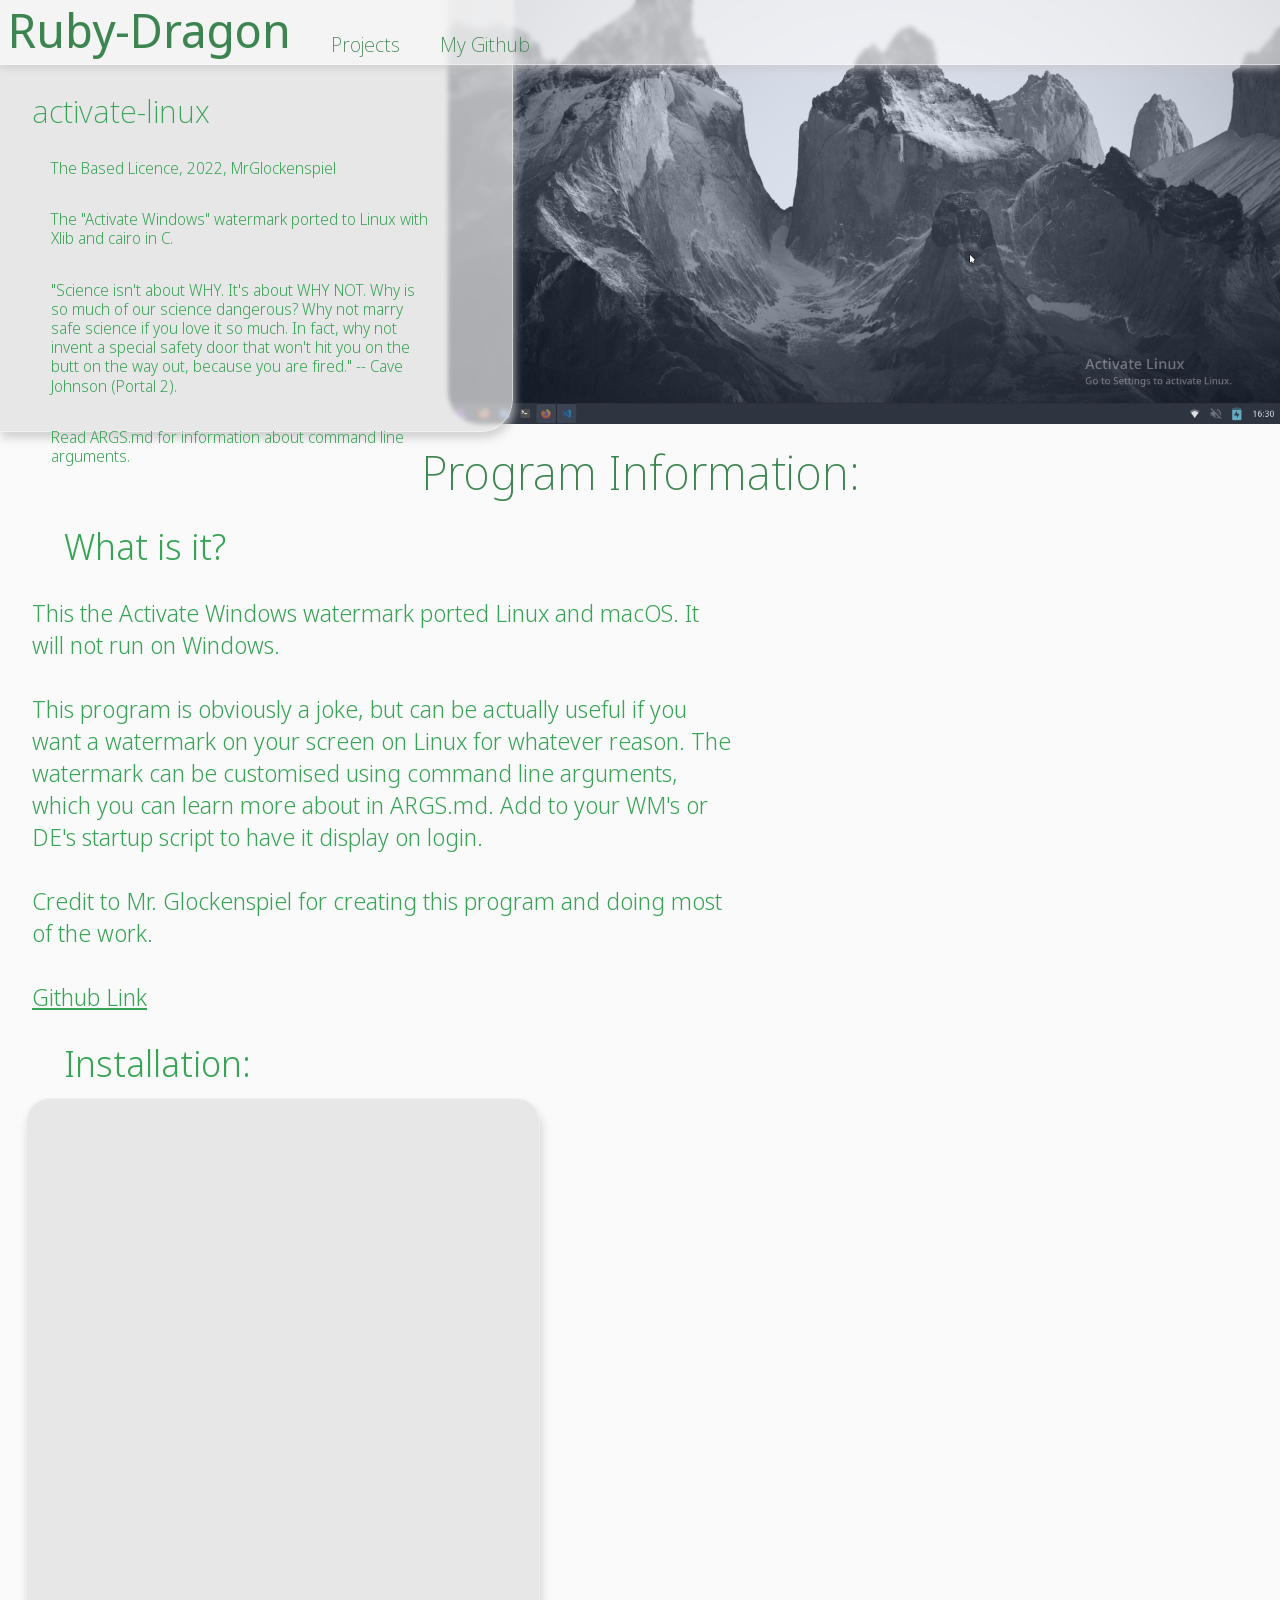
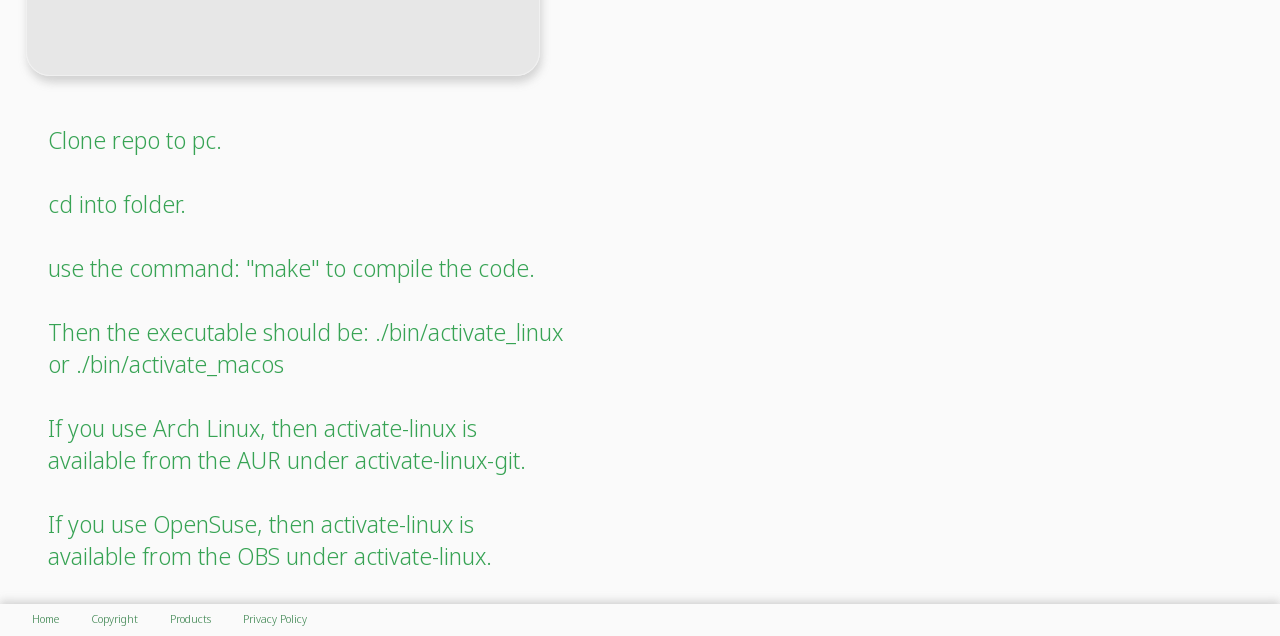
<file: src/html/activate-linux.html>
<!doctype html>
<html lang="en-US">

<head>
    <title>Ruby-Dragon - activate-linux</title>
    <link rel="apple-touch-icon" sizes="180x180" href="../images/favicon/apple-touch-icon.png">
    <link rel="icon" type="image/png" sizes="32x32" href="../images/favicon/favicon-32x32.png">
    <link rel="icon" type="image/png" sizes="16x16" href="../images/favicon/favicon-16x16.png">
    <link rel="mask-icon" href="../images/favicon/safari-pinned-tab.svg" color="#5bbad5">
    <meta name="msapplication-TileColor" content="#da532c">
    <meta name="theme-color" content="#ffffff">

    <link rel= "stylesheet" href = "../css/forest/main.css">
    <link rel= "stylesheet" href = "../css/forest/cssreset.css">

    <script type="text/javascript" src = "../js/scrollables.js"></script>

</head>

<body>

<div class = "pageContainer">

    <div class = "titleBox">
        <a id = "headerName" href = "index.html">Ruby-Dragon</a>
        <a class = "headerItem" href = "projects.html">Projects</a>
        <a class = "headerItem" href = "https://github.com/Ruby-Dragon" target="_blank" rel="noopener noreferrer">My Github</a>
    </div>

    <div class = "floatContainer" style="height: 27rem">

        <div class = "leftBox" style="height: 27rem">
            <div class = "leftBoxContent">
                <h2>activate-linux</h2>
                <p>The Based Licence, 2022, MrGlockenspiel</p>
                <p>The "Activate Windows" watermark ported to Linux with Xlib and cairo in C.</p>
                <p>"Science isn't about WHY. It's about WHY NOT. Why is so much of our science dangerous?
                    Why not marry safe science if you love it so much. In fact, why not invent a special safety door
                    that won't hit you on the butt on the way out, because you are fired." -- Cave Johnson (Portal 2).</p>
                <p>Read ARGS.md for information about command line arguments.</p>
            </div>
        </div>

        <div class = "rightBox" style="height: 26.5rem; background-image: url(../images/activate-linux.png); background-position: right bottom">

        </div>

    </div>

    <div class = "section">
        <h2 class = "sectionHeader">Program Information:</h2>
        <h3>What is it?</h3>
        <p>This the Activate Windows watermark ported Linux and macOS. It will not run on Windows.</p>
        <p>This program is obviously a joke, but can be actually useful if you want a watermark on your screen on Linux for whatever reason.
        The watermark can be customised using command line arguments, which you can learn more about in ARGS.md. Add to your WM's or DE's startup script to have it
        display on login.</p>
        <p>Credit to Mr. Glockenspiel for creating this program and doing most of the work.</p>
        <p> </p>
        <a href = "https://github.com/MrGlockenspiel/activate-linux" target="_blank" rel="noopener noreferrer">Github Link</a>

        <h3>Installation:</h3>
        <div style = "display: inline">
            <div class = "translucentBox" style="margin-left: 2%; float: left">

            </div>
            <div style = "margin-left: 1rem; float: left">
                <p>Clone repo to pc.</p>
                <p>cd into folder.</p>
                <p>use the command: "make" to compile the code.</p>
                <p>Then the executable should be: ./bin/activate_linux or ./bin/activate_macos</p>

                <p>If you use Arch Linux, then activate-linux is available from the AUR under activate-linux-git.</p>
                <p>If you use OpenSuse, then activate-linux is available from the OBS under activate-linux.</p>

            </div>
        </div>


        <p></p>

        <div class = "scrollContainer" style = "right: -10vw">
            <div class = "scrollable" style="background-image: url(../images/xorg.png); width: 40%; height: 40%; margin-top: 10vh"></div>
            <div class = "scrollable" style="background-image: url(../images/giticon.png); width: 40%; height: 40%; --scrollPercent: 0.70"></div>
        </div>
    </div>
</div>

<div class = "footer">
    <a href = "index.html">Home</a>
    <a href = "about.html">Copyright</a>
    <a href = "projects.html">Products</a>
    <a href = "privacypolicy.html">Privacy Policy</a>
</div>
</body>

</html>
</file>
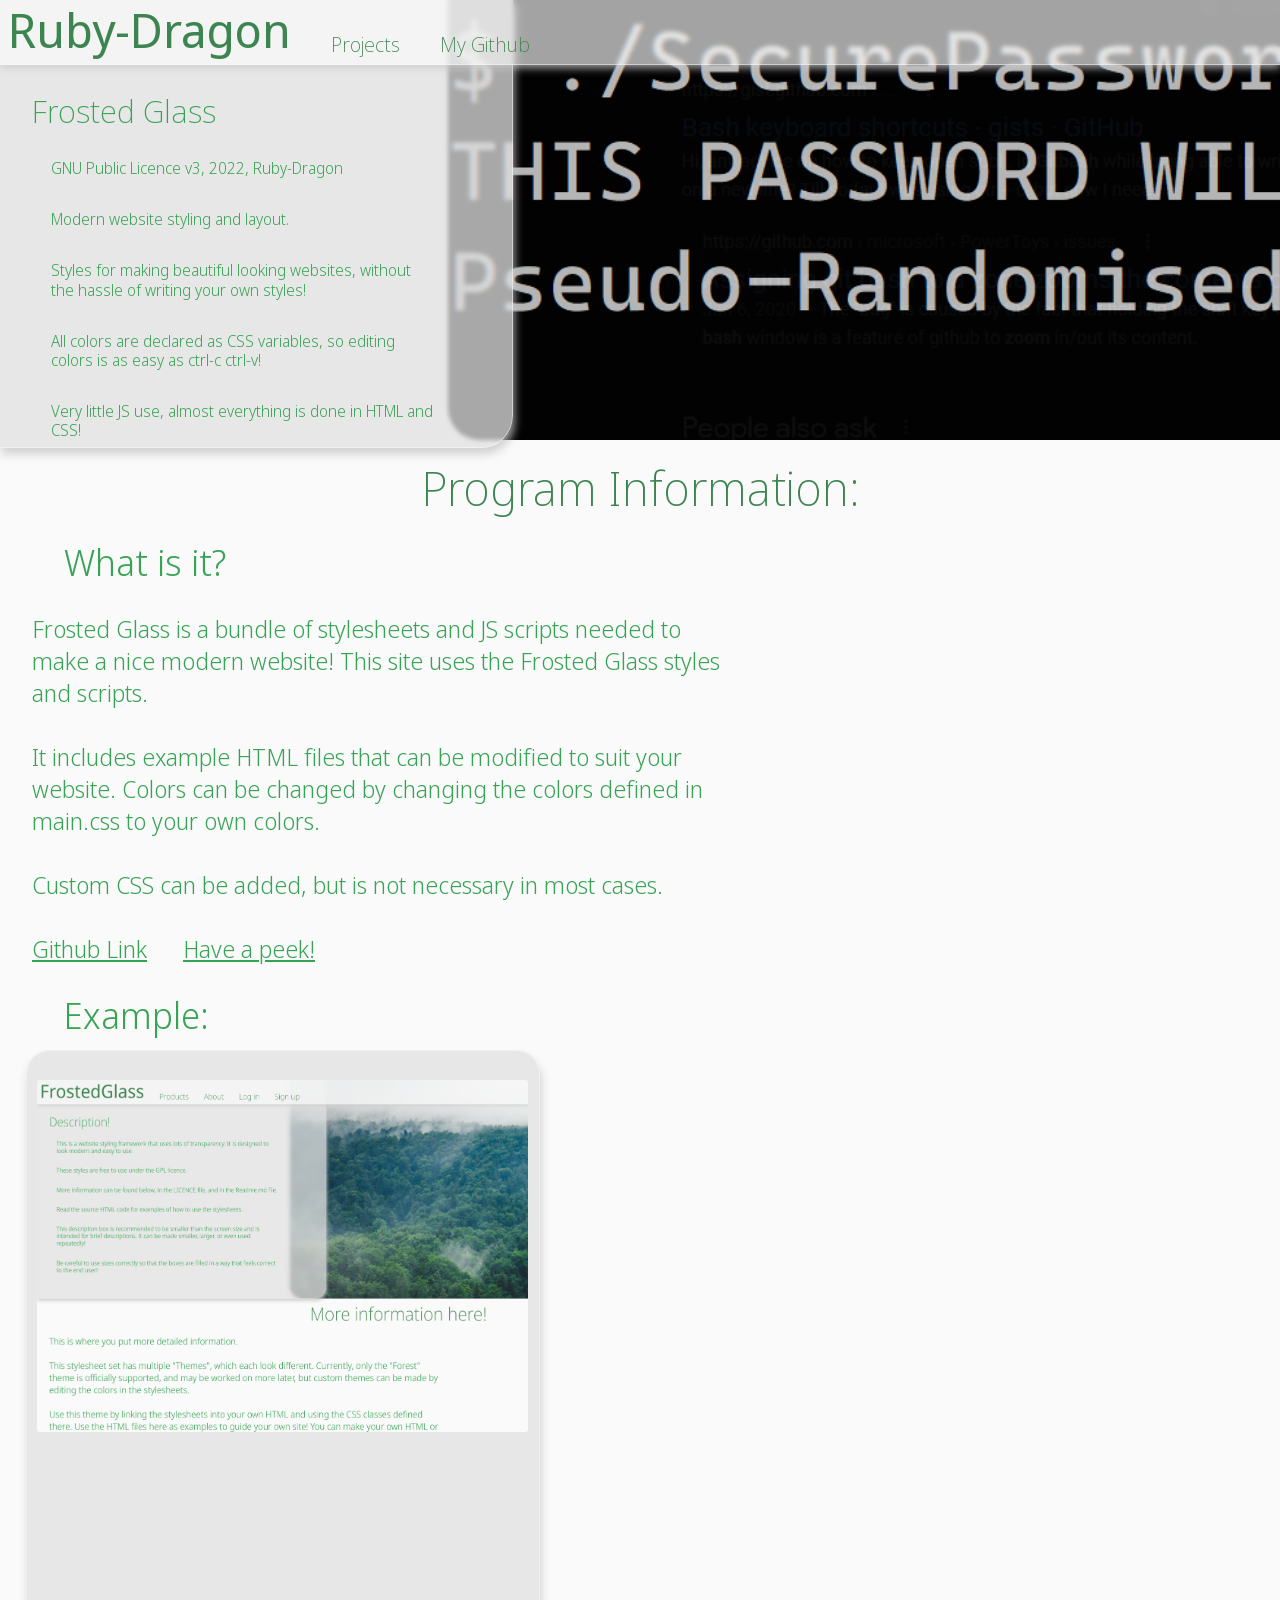
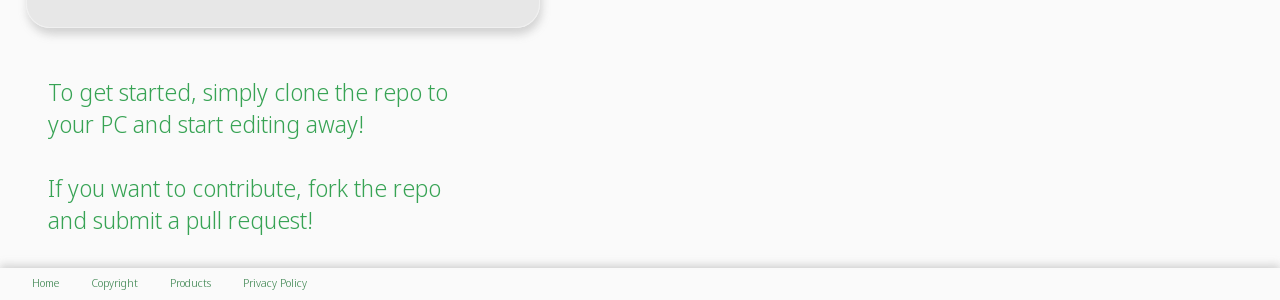
<file: src/html/FrostedGlass.html>
<!doctype html>
<html lang="en-US">

<head>
    <title>Ruby-Dragon - FrostedGlass</title>
    <link rel="apple-touch-icon" sizes="180x180" href="../images/favicon/apple-touch-icon.png">
    <link rel="icon" type="image/png" sizes="32x32" href="../images/favicon/favicon-32x32.png">
    <link rel="icon" type="image/png" sizes="16x16" href="../images/favicon/favicon-16x16.png">
    <link rel="mask-icon" href="../images/favicon/safari-pinned-tab.svg" color="#5bbad5">
    <meta name="msapplication-TileColor" content="#da532c">
    <meta name="theme-color" content="#ffffff">

    <link rel= "stylesheet" href = "../css/forest/main.css">
    <link rel= "stylesheet" href = "../css/forest/cssreset.css">

    <script type="text/javascript" src = "../js/scrollables.js"></script>

</head>

<body>

<div class = "pageContainer">

    <div class = "titleBox">
        <a id = "headerName" href = "index.html">Ruby-Dragon</a>
        <a class = "headerItem" href = "projects.html">Projects</a>
        <a class = "headerItem" href = "https://github.com/Ruby-Dragon" target="_blank" rel="noopener noreferrer">My Github</a>
    </div>

    <div class = "floatContainer" style="height: 28rem">

        <div class = "leftBox" style="height: 28rem">
            <div class = "leftBoxContent">
                <h2>Frosted Glass</h2>
                <p>GNU Public Licence v3, 2022, Ruby-Dragon</p>
                <p>Modern website styling and layout.</p>
                <p>Styles for making beautiful looking websites, without the hassle of writing your own styles!</p>
                <p>All colors are declared as CSS variables, so editing colors is as easy as ctrl-c ctrl-v!</p>
                <p>Very little JS use, almost everything is done in HTML and CSS!</p>
            </div>
        </div>

        <div class = "rightBox" style="height: 27.5rem; background-image: url(../images/SPGimageone.png)">

        </div>

    </div>

    <div class = "section">
        <h2 class = "sectionHeader">Program Information:</h2>
        <h3>What is it?</h3>
        <p>Frosted Glass is a bundle of stylesheets and JS scripts needed to make a nice modern website! This site uses the Frosted Glass styles and scripts.</p>
        <p>It includes example HTML files that can be modified to suit your website. Colors can be changed by changing the colors defined in main.css to your own colors.</p>
        <p>Custom CSS can be added, but is not necessary in most cases.</p>
        <p> </p>
        <a href = "https://github.com/Ruby-Dragon/FrostedGlass" target="_blank" rel="noopener noreferrer">Github Link</a>
        <a href = "https://ruby-dragon.github.io/FrostedGlass" target="_blank" rel="noopener noreferrer">Have a peek!</a>

        <h3>Example:</h3>
        <div style = "display: inline">
            <div class = "translucentBox" style="margin-left: 2%; float: left">
                <!--Need to make dimensions even to counter blur-->
                <img src="../images/frostedglassexample.png" alt="frostedglassexample" style="border-radius: 3px; margin-top: 1.85rem">
            </div>
            <div style = "margin-left: 1rem; float: left;">
                <p>To get started, simply clone the repo to your PC and start editing away!</p>
                <p>If you want to contribute, fork the repo and submit a pull request!</p>
            </div>
        </div>


        <p></p>

        <div class = "scrollContainer">
            <div class = "scrollable" style="background-image: url(../images/html5.png); width: 25%; height: 25%; margin-top: 10vh"></div>
            <div class = "scrollable" style="background-image: url(../images/CSS.3.png); width: 25%; height: 25%;"></div>
            <div class = "scrollable" style="background-image: url(../images/jslogo.png); width: 25%; height: 25%; --scrollPercent: 0.70"></div>
        </div>
    </div>
</div>

<div class = "footer">
    <a href = "index.html">Home</a>
    <a href = "about.html">Copyright</a>
    <a href = "projects.html">Products</a>
    <a href = "privacypolicy.html">Privacy Policy</a>
</div>
</body>

</html>
</file>
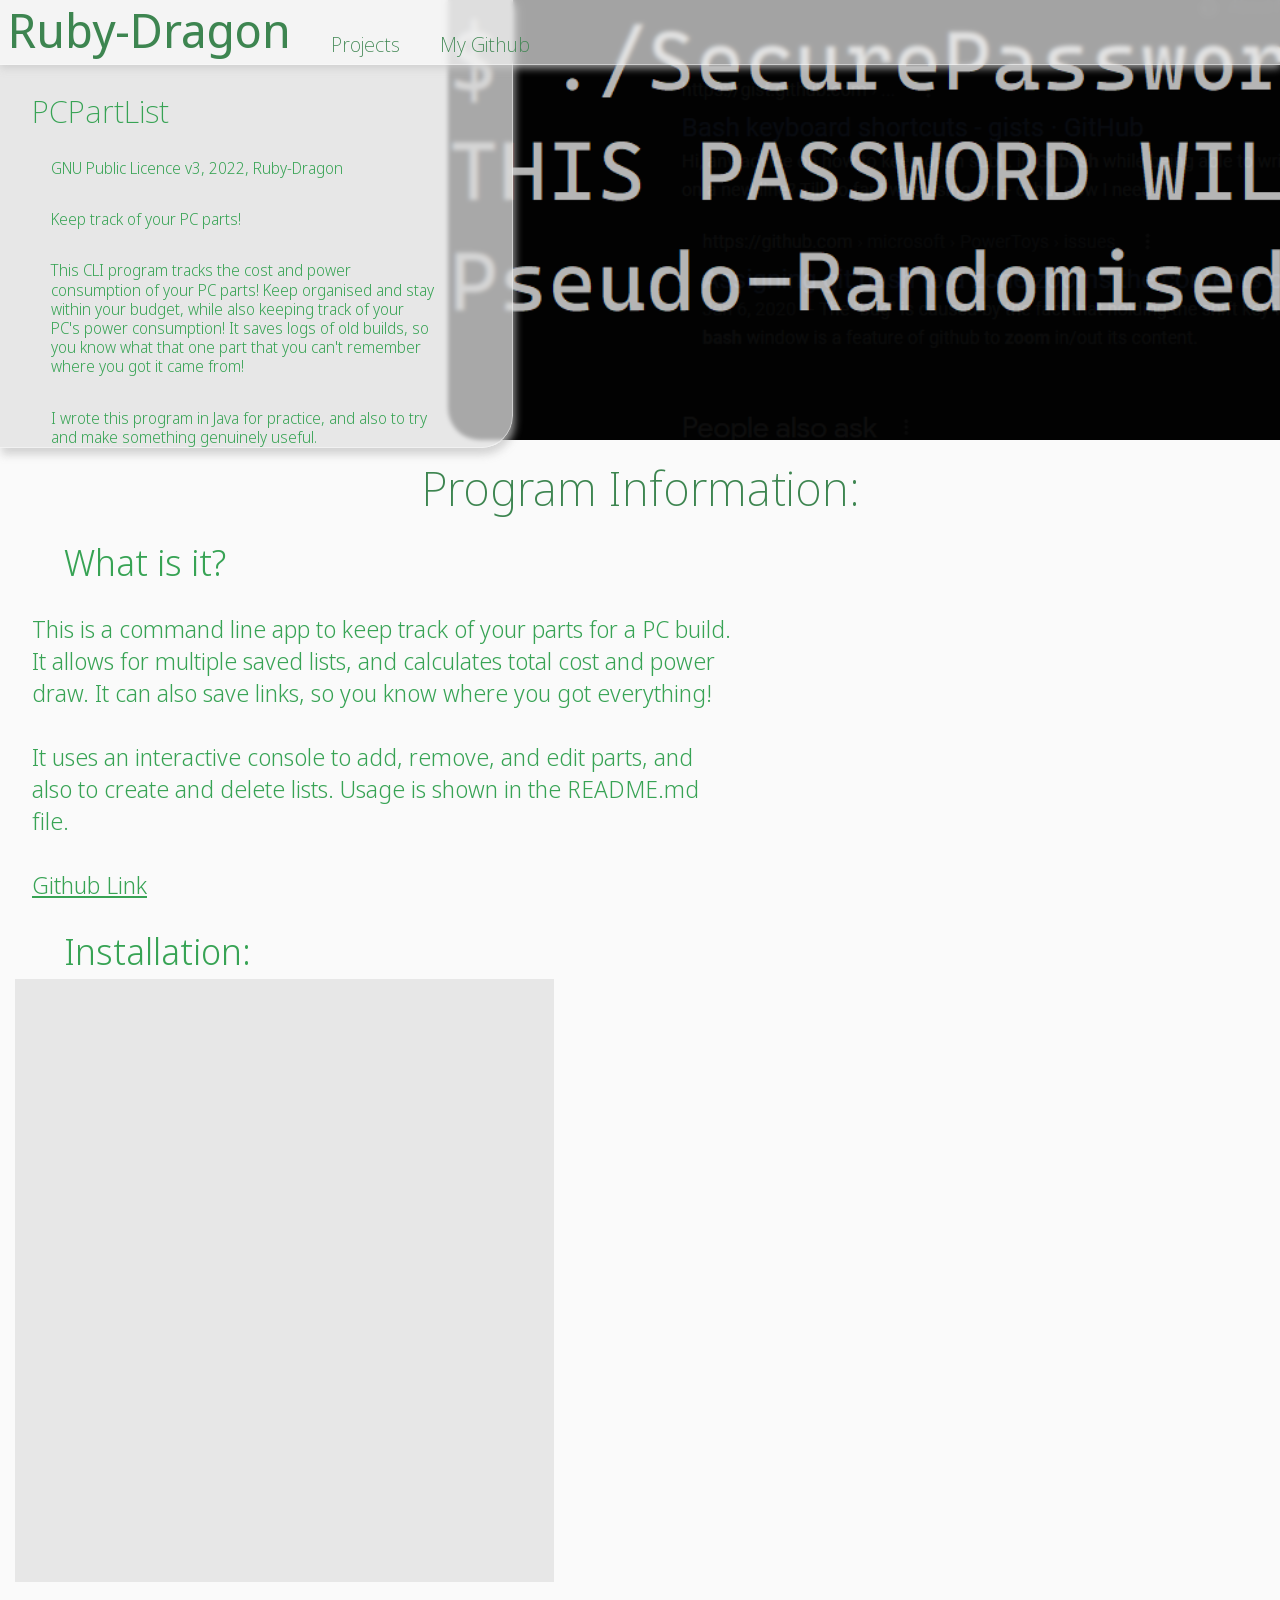
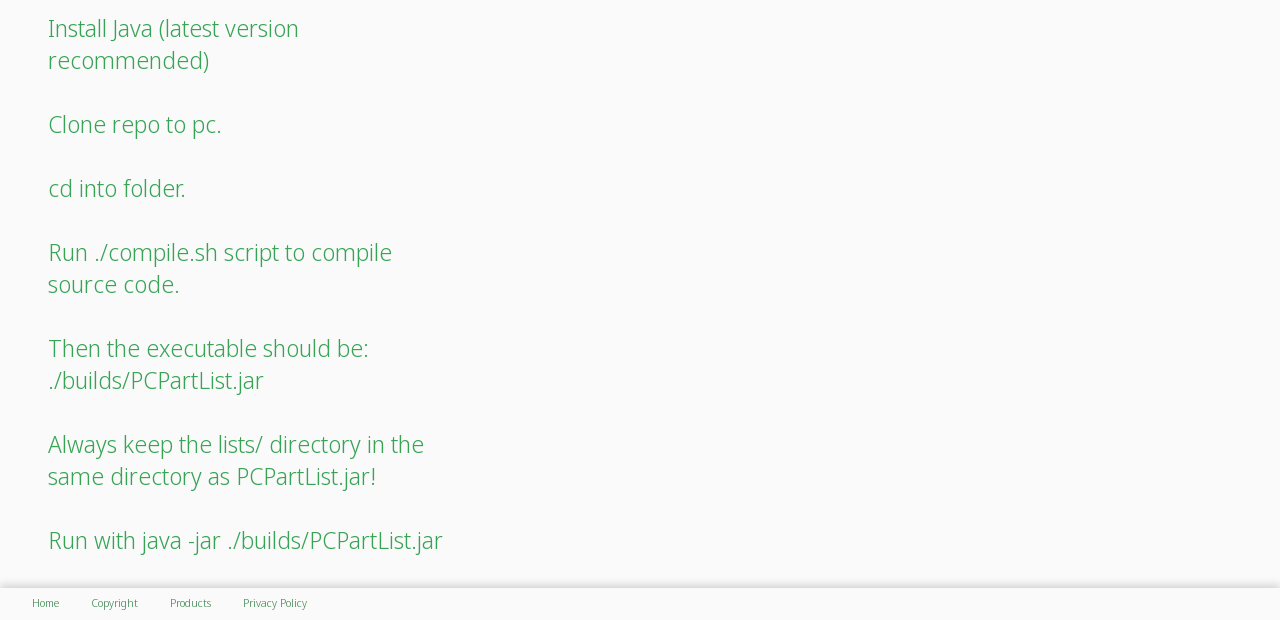
<file: src/html/PCPartList.html>
<!doctype html>
<html lang="en-US">

<head>
    <title>Ruby-Dragon - PCPartList</title>
    <link rel="apple-touch-icon" sizes="180x180" href="../images/favicon/apple-touch-icon.png">
    <link rel="icon" type="image/png" sizes="32x32" href="../images/favicon/favicon-32x32.png">
    <link rel="icon" type="image/png" sizes="16x16" href="../images/favicon/favicon-16x16.png">
    <link rel="mask-icon" href="../images/favicon/safari-pinned-tab.svg" color="#5bbad5">
    <meta name="msapplication-TileColor" content="#da532c">
    <meta name="theme-color" content="#ffffff">

    <link rel= "stylesheet" href = "../css/forest/main.css">
    <link rel= "stylesheet" href = "../css/forest/cssreset.css">

    <script type="text/javascript" src = "../js/scrollables.js"></script>

</head>

<body>

<div class = "pageContainer">

    <div class = "titleBox">
        <a id = "headerName" href = "index.html">Ruby-Dragon</a>
        <a class = "headerItem" href = "projects.html">Projects</a>
        <a class = "headerItem" href = "https://github.com/Ruby-Dragon" target="_blank" rel="noopener noreferrer">My Github</a>
    </div>

    <div class = "floatContainer" style="height: 28rem">

        <div class = "leftBox" style="height: 28rem">
            <div class = "leftBoxContent">
                <h2>PCPartList</h2>
                <p>GNU Public Licence v3, 2022, Ruby-Dragon</p>
                <p>Keep track of your PC parts!</p>
                <p>This CLI program tracks the cost and power consumption of your PC parts! Keep organised and stay within your budget, while also keeping track of
                your PC's power consumption! It saves logs of old builds, so you know what that one part that you can't remember where you got it came from!</p>
                <p>I wrote this program in Java for practice, and also to try and make something genuinely useful.</p>
            </div>
        </div>

        <div class = "rightBox" style="height: 27.5rem; background-image: url(../images/SPGimageone.png)">

        </div>

    </div>

    <div class = "section">
        <h2 class = "sectionHeader">Program Information:</h2>
        <h3>What is it?</h3>
        <p>This is a command line app to keep track of your parts for a PC build. It allows for multiple saved lists, and calculates total cost and power draw. It can also save links, so you
        know where you got everything!</p>
        <p>It uses an interactive console to add, remove, and edit parts, and also to create and delete lists. Usage is shown in the README.md file.</p>
        <p> </p>
        <a href = "https://github.com/Ruby-Dragon/PCPartList" target="_blank" rel="noopener noreferrer">Github Link</a>

        <h3>Installation:</h3>
        <div style = "display: inline">
            <div class = "translucentBox" style="margin-left: 2%; float: left">

            </div>
            <div style = "margin-left: 1rem; float: left">
                <p>Install Java (latest version recommended)</p>
                <p>Clone repo to pc.</p>
                <p>cd into folder.</p>
                <p>Run ./compile.sh script to compile source code.</p>
                <p>Then the executable should be: ./builds/PCPartList.jar</p>
                <p>Always keep the lists/ directory in the same directory as PCPartList.jar!</p>
                <p>Run with java -jar ./builds/PCPartList.jar</p>
            </div>
        </div>


        <p></p>

        <div class = "scrollContainer">
            <div class = "scrollable" style="background-image: url(../images/java.png); width: 50%; height: 50%; margin-top: 10vh"></div>
        </div>
    </div>
</div>

<div class = "footer">
    <a href = "index.html">Home</a>
    <a href = "about.html">Copyright</a>
    <a href = "projects.html">Products</a>
    <a href = "privacypolicy.html">Privacy Policy</a>
</div>
</body>

</html>
</file>
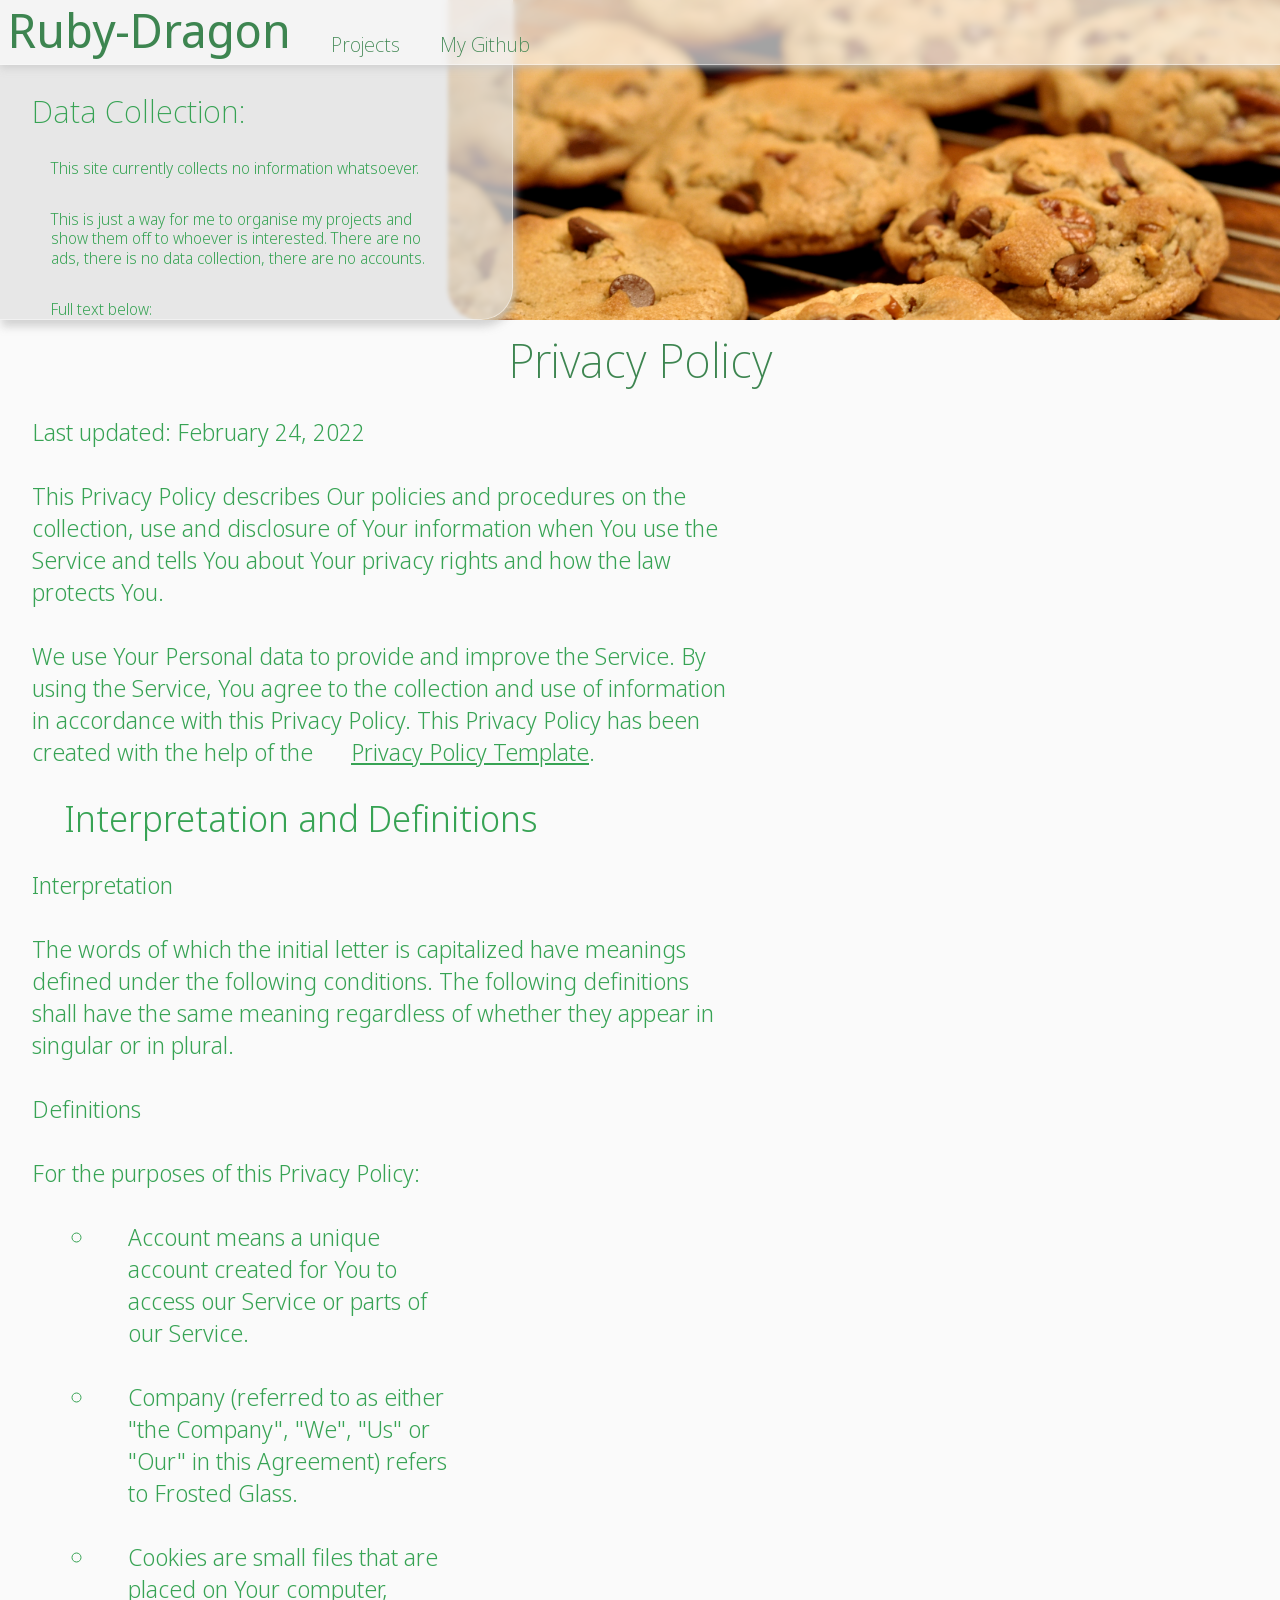
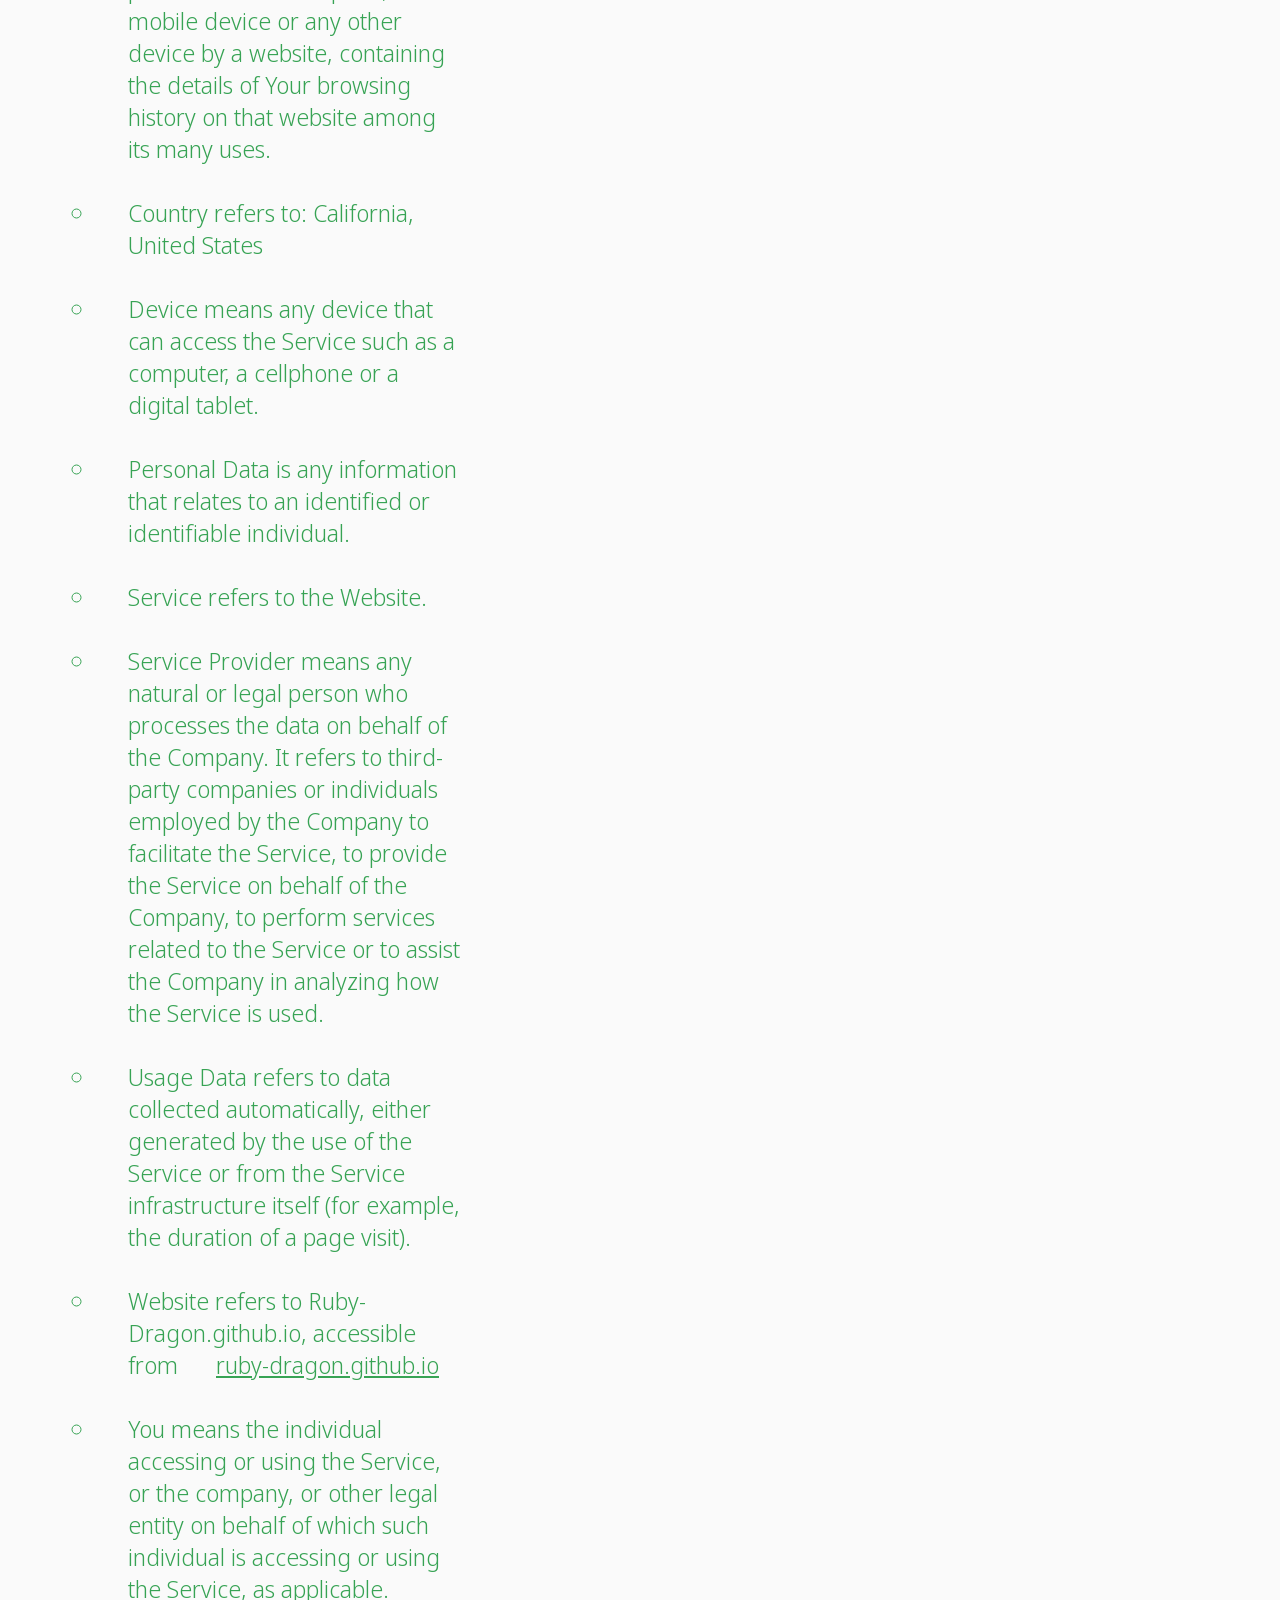
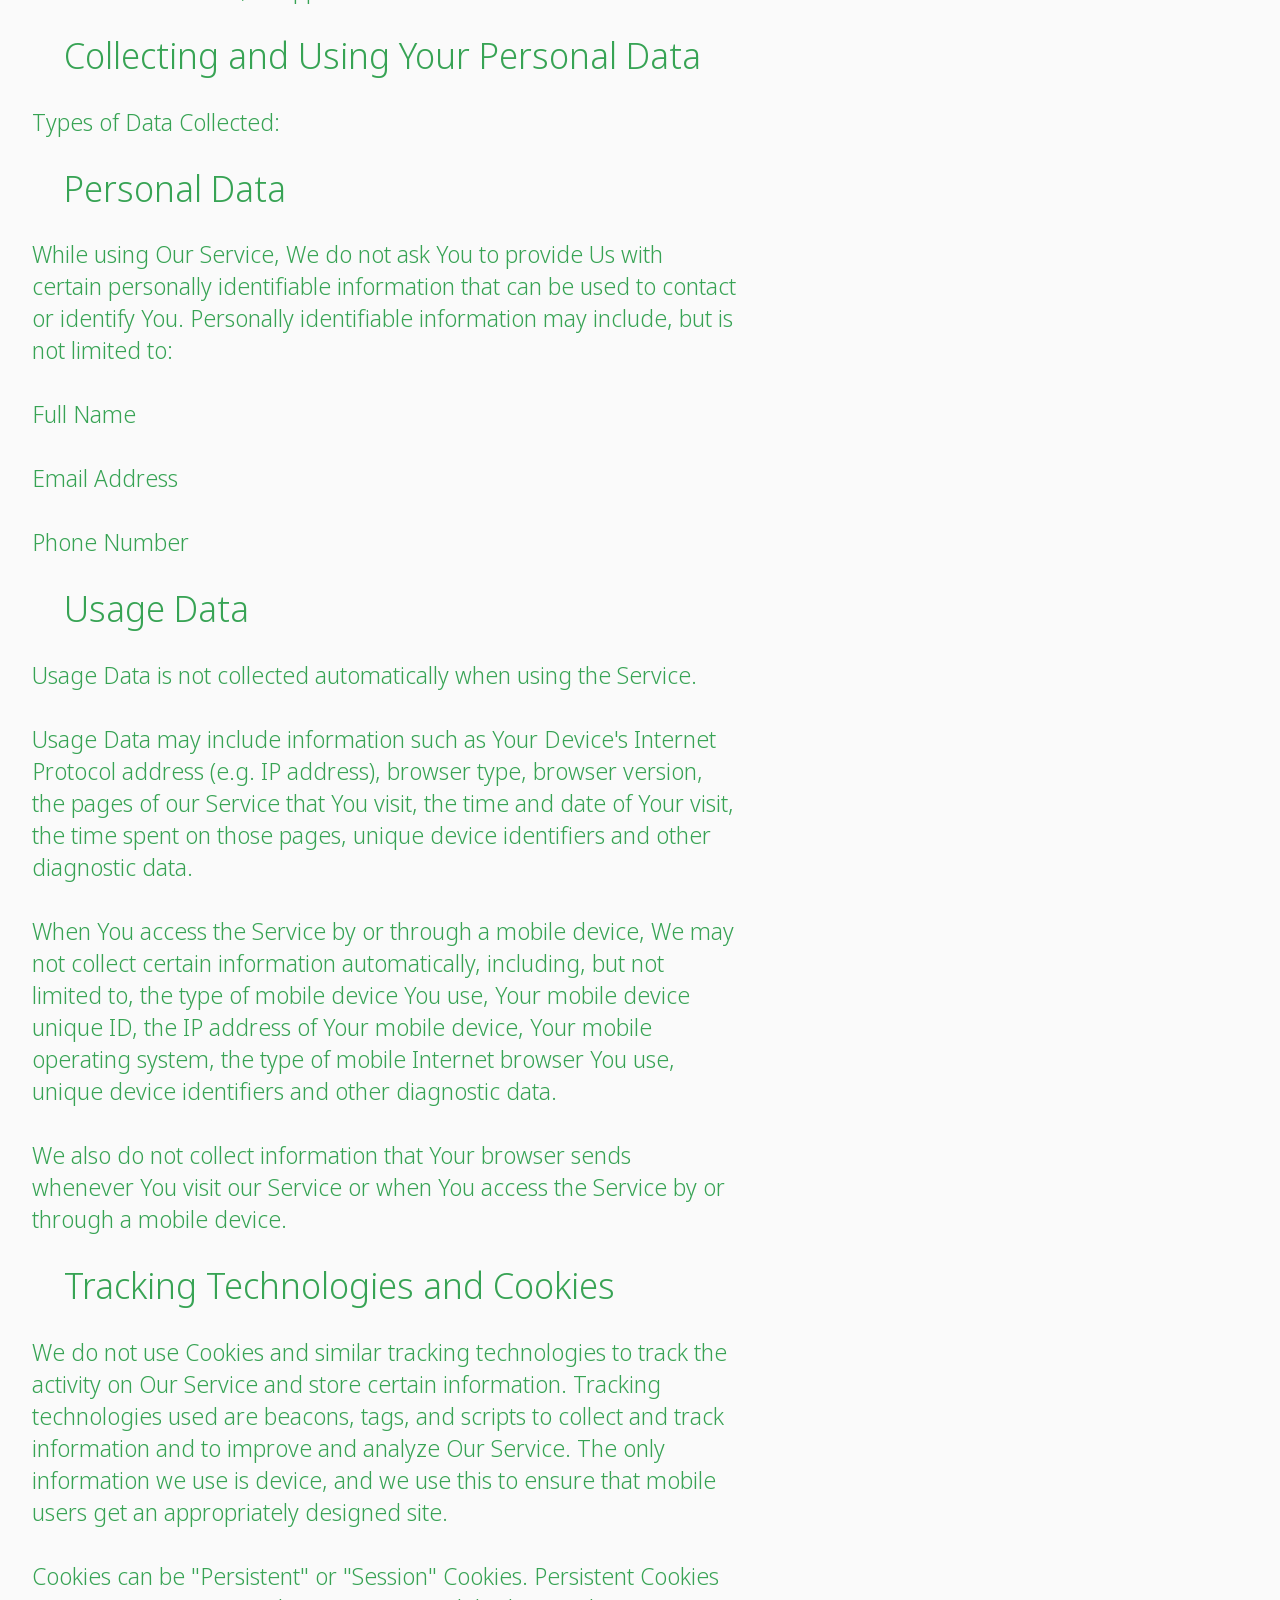
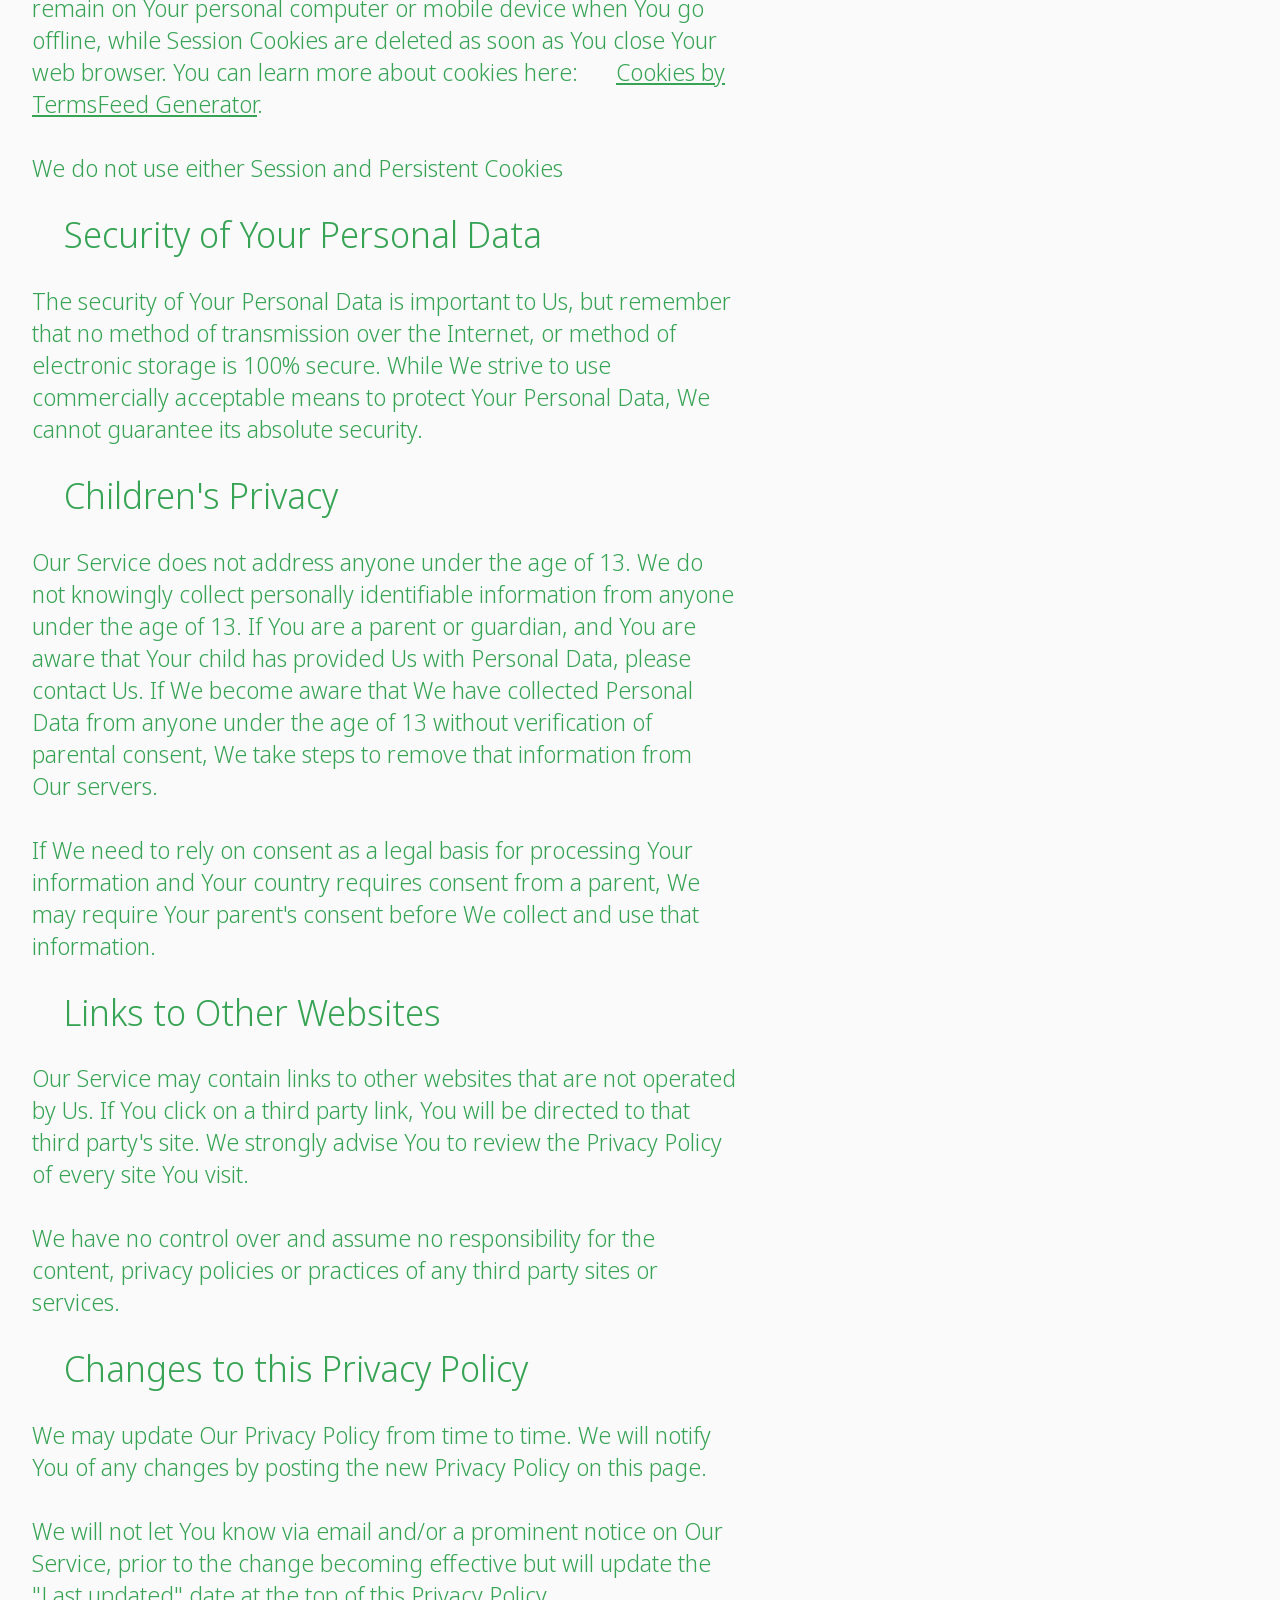
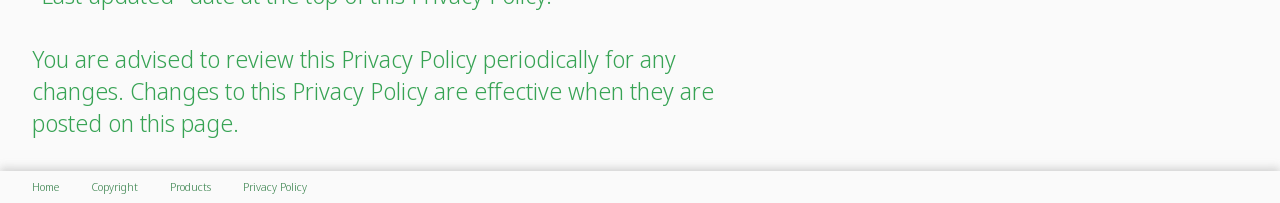
<file: src/html/privacypolicy.html>
<!doctype html>
<html lang="en-US">

	<head>
		<title>Ruby-Dragon - Privacy Policy</title>
		<link rel="apple-touch-icon" sizes="180x180" href="../images/favicon/apple-touch-icon.png">
		<link rel="icon" type="image/png" sizes="32x32" href="../images/favicon/favicon-32x32.png">
		<link rel="icon" type="image/png" sizes="16x16" href="../images/favicon/favicon-16x16.png">
		<link rel="mask-icon" href="../images/favicon/safari-pinned-tab.svg" color="#5bbad5">
		<meta name="msapplication-TileColor" content="#da532c">
		<meta name="theme-color" content="#ffffff">

		<link rel= "stylesheet" href = "../css/forest/main.css">
		<link rel= "stylesheet" href = "../css/forest/cssreset.css">

		<script type="text/javascript" src = "../js/scrollables.js"></script>
		
	</head>
		
	<body>

		<div class = "pageContainer">

			<div class = "titleBox">
				<a id = "headerName" href = "index.html">Ruby-Dragon</a>
				<a class = "headerItem" href = "projects.html">Projects</a>
				<a class = "headerItem" href = "https://github.com/Ruby-Dragon" target="_blank" rel="noopener noreferrer">My Github</a>
			</div>

			<div class = "floatContainer" style = "height: 20rem">

				<div class = "leftBox" style = "height: 20rem">
					<div class = "leftBoxContent">
						<h2>Data Collection:</h2>
						<p>This site currently collects no information whatsoever.</p>
						<p>This is just a way for me to organise my projects and show them off to whoever is interested. There are no ads, there is no data collection, there are no accounts.</p>
						<p>Full text below:</p>
					</div>
				</div>

				<div class = "rightBox" style="background-image: url(../images/cookies.jpg); height: 20rem">
					
				</div>

			</div>

			<div class = "section">
				<h2 class = "sectionHeader">Privacy Policy</h2>
<p>Last updated: February 24, 2022</p>
<p>This Privacy Policy describes Our policies and procedures on the collection, use and disclosure of Your information when You use the Service and tells You about Your privacy rights and how the law protects You.</p>
<p>We use Your Personal data to provide and improve the Service. By using the Service, You agree to the collection and use of information in accordance with this Privacy Policy. This Privacy Policy has been created with the help of the <a href="https://www.termsfeed.com/blog/sample-privacy-policy-template/" target="_blank">Privacy Policy Template</a>.</p>
<h3>Interpretation and Definitions</h3>
<p>Interpretation</p>
<p>The words of which the initial letter is capitalized have meanings defined under the following conditions. The following definitions shall have the same meaning regardless of whether they appear in singular or in plural.</p>
<p>Definitions</p>
<p>For the purposes of this Privacy Policy:</p>
<ul>
<li>
<p><strong>Account</strong> means a unique account created for You to access our Service or parts of our Service.</p>
</li>
<li>
<p><strong>Company</strong> (referred to as either &quot;the Company&quot;, &quot;We&quot;, &quot;Us&quot; or &quot;Our&quot; in this Agreement) refers to Frosted Glass.</p>
</li>
<li>
<p><strong>Cookies</strong> are small files that are placed on Your computer, mobile device or any other device by a website, containing the details of Your browsing history on that website among its many uses.</p>
</li>
<li>
<p><strong>Country</strong> refers to: California,  United States</p>
</li>
<li>
<p><strong>Device</strong> means any device that can access the Service such as a computer, a cellphone or a digital tablet.</p>
</li>
<li>
<p><strong>Personal Data</strong> is any information that relates to an identified or identifiable individual.</p>
</li>
<li>
<p><strong>Service</strong> refers to the Website.</p>
</li>
<li>
<p><strong>Service Provider</strong> means any natural or legal person who processes the data on behalf of the Company. It refers to third-party companies or individuals employed by the Company to facilitate the Service, to provide the Service on behalf of the Company, to perform services related to the Service or to assist the Company in analyzing how the Service is used.</p>
</li>
<li>
<p><strong>Usage Data</strong> refers to data collected automatically, either generated by the use of the Service or from the Service infrastructure itself (for example, the duration of a page visit).</p>
</li>
<li>
<p><strong>Website</strong> refers to Ruby-Dragon.github.io, accessible from <a href="ruby-dragon.github.io" rel="external nofollow noopener" target="_blank">ruby-dragon.github.io</a></p>
</li>
<li>
<p><strong>You</strong> means the individual accessing or using the Service, or the company, or other legal entity on behalf of which such individual is accessing or using the Service, as applicable.</p>
</li>
</ul>
<h3>Collecting and Using Your Personal Data</h3>
<p>Types of Data Collected:</p>
<h3>Personal Data</h3>
<p>While using Our Service, We do not ask You to provide Us with certain personally identifiable information that can be used to contact or identify You. Personally identifiable information may include, but is not limited to:</p>
<p>Full Name</p>
				<p>Email Address</p>
				<p>Phone Number</p>
<h3>Usage Data</h3>
<p>Usage Data is not collected automatically when using the Service.</p>
<p>Usage Data may include information such as Your Device's Internet Protocol address (e.g. IP address), browser type, browser version, the pages of our Service that You visit, the time and date of Your visit, the time spent on those pages, unique device identifiers and other diagnostic data.</p>
<p>When You access the Service by or through a mobile device, We may not collect certain information automatically, including, but not limited to, the type of mobile device You use, Your mobile device unique ID, the IP address of Your mobile device, Your mobile operating system, the type of mobile Internet browser You use, unique device identifiers and other diagnostic data.</p>
<p>We also do not collect information that Your browser sends whenever You visit our Service or when You access the Service by or through a mobile device.</p>
<h3>Tracking Technologies and Cookies</h3>
<p>We do not use Cookies and similar tracking technologies to track the activity on Our Service and store certain information. Tracking technologies used are beacons, tags, and scripts to collect and track information and to improve and analyze Our Service. The only information we use is device, and we use this to ensure that mobile users get an appropriately designed site.</p>
<p>Cookies can be &quot;Persistent&quot; or &quot;Session&quot; Cookies. Persistent Cookies remain on Your personal computer or mobile device when You go offline, while Session Cookies are deleted as soon as You close Your web browser. You can learn more about cookies here: <a href="https://www.termsfeed.com/privacy-policy-generator/#faq-8" target="_blank">Cookies by TermsFeed Generator</a>.</p>
<p>We do not use either Session and Persistent Cookies</p>

<h3>Security of Your Personal Data</h3>
<p>The security of Your Personal Data is important to Us, but remember that no method of transmission over the Internet, or method of electronic storage is 100% secure. While We strive to use commercially acceptable means to protect Your Personal Data, We cannot guarantee its absolute security.</p>
<h3>Children's Privacy</h3>
<p>Our Service does not address anyone under the age of 13. We do not knowingly collect personally identifiable information from anyone under the age of 13. If You are a parent or guardian, and You are aware that Your child has provided Us with Personal Data, please contact Us. If We become aware that We have collected Personal Data from anyone under the age of 13 without verification of parental consent, We take steps to remove that information from Our servers.</p>
<p>If We need to rely on consent as a legal basis for processing Your information and Your country requires consent from a parent, We may require Your parent's consent before We collect and use that information.</p>
<h3>Links to Other Websites</h3>
<p>Our Service may contain links to other websites that are not operated by Us. If You click on a third party link, You will be directed to that third party's site. We strongly advise You to review the Privacy Policy of every site You visit.</p>
<p>We have no control over and assume no responsibility for the content, privacy policies or practices of any third party sites or services.</p>
<h3>Changes to this Privacy Policy</h3>
<p>We may update Our Privacy Policy from time to time. We will notify You of any changes by posting the new Privacy Policy on this page.</p>
<p>We will not let You know via email and/or a prominent notice on Our Service, prior to the change becoming effective but will update the &quot;Last updated&quot; date at the top of this Privacy Policy.</p>
<p>You are advised to review this Privacy Policy periodically for any changes. Changes to this Privacy Policy are effective when they are posted on this page.</p>
			</div>
		</div>
		<div class = "footer">
			<a href = "index.html">Home</a>
			<a href = "about.html">Copyright</a>
			<a href = "projects.html">Products</a>
			<a href = "privacypolicy.html">Privacy Policy</a>
		</div>

	</body>

</html>
</file>
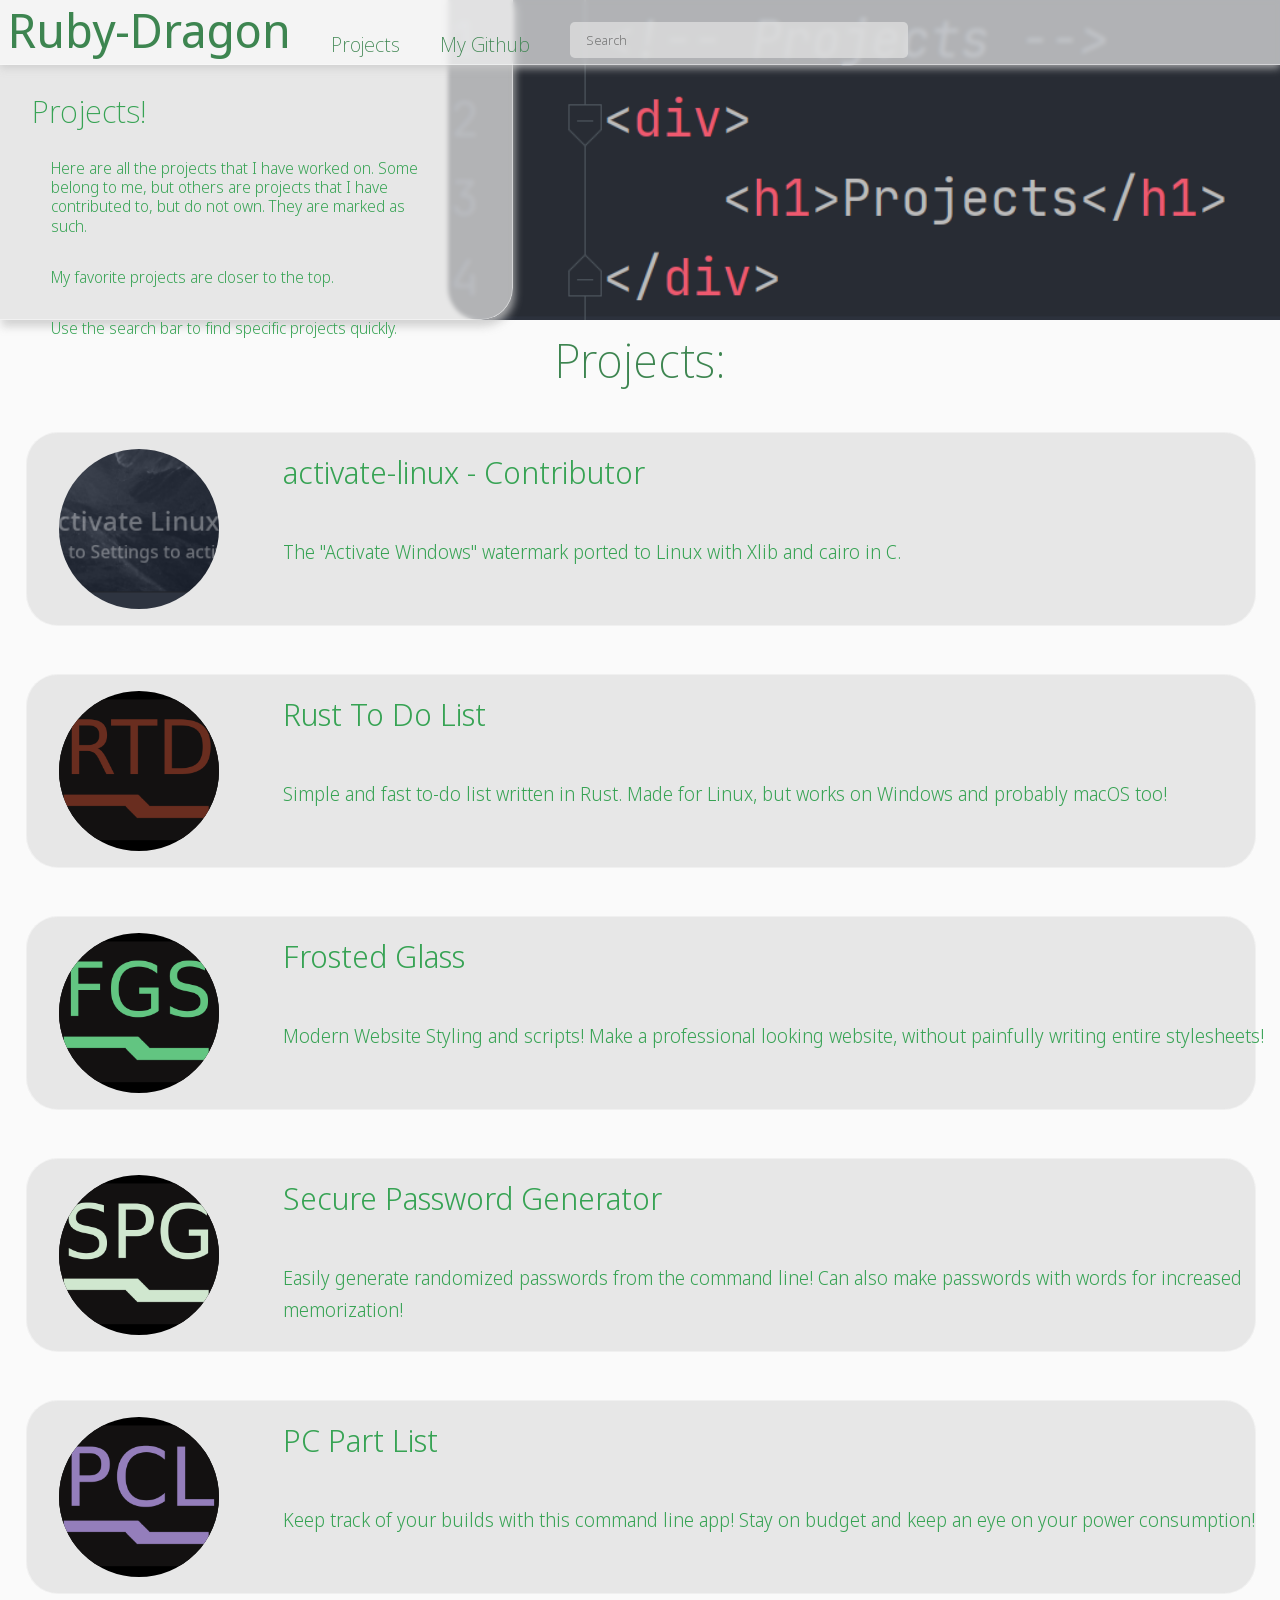
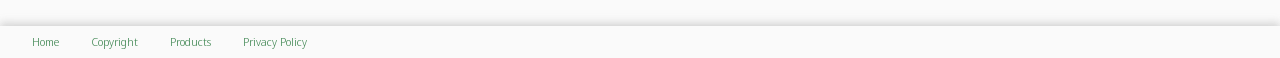
<file: src/html/projects.html>
<!doctype html>
<html lang="en-US" xmlns="http://www.w3.org/1999/html">

<head>
    <title>Ruby-Dragon - Projects</title>
    <link rel="apple-touch-icon" sizes="180x180" href="../images/favicon/apple-touch-icon.png">
    <link rel="icon" type="image/png" sizes="32x32" href="../images/favicon/favicon-32x32.png">
    <link rel="icon" type="image/png" sizes="16x16" href="../images/favicon/favicon-16x16.png">
    <link rel="mask-icon" href="../images/favicon/safari-pinned-tab.svg" color="#5bbad5">
    <meta name="msapplication-TileColor" content="#da532c">
    <meta name="theme-color" content="#ffffff">

    <link rel= "stylesheet" href = "../css/forest/main.css">
    <link rel= "stylesheet" href = "../css/forest/products.css">
    <link rel= "stylesheet" href = "../css/forest/cssreset.css">

    <script type="text/javascript" src = "../js/scrollables.js"></script>
    <script type="text/javascript" src="../js/search.js"></script>

</head>

<body>

<div class = "pageContainer">

    <div class = "titleBox">
        <a id = "headerName" href = "index.html">Ruby-Dragon</a>
        <a class = "headerItem" href = "projects.html">Projects</a>
        <a class = "headerItem" href = "https://github.com/Ruby-Dragon" target="_blank" rel="noopener noreferrer">My Github</a>
        <div class = "searchBar">
            <label for="productSearch"></label><input type="text" placeholder="Search" id="productSearch" onkeyup="searchProducts()">
        </div>
    </div>

    <div class = "floatContainer" style = "height: 20rem">

        <div class = "leftBox" style = "height: 20rem">
            <div class = "leftBoxContent">
                <h2>Projects!</h2>
                <p>Here are all the projects that I have worked on. Some belong to me, but others are projects that I have contributed to, but do not own. They are marked as such.</p>
                <p>My favorite projects are closer to the top.</p>
                <p>Use the search bar to find specific projects quickly.</p>
            </div>
        </div>

        <div class = "rightBox" style="background-image: url(../images/projects.png); height: 20rem">

        </div>

    </div>

    <div class = "section" id="searchSection">

        <h2 class = "sectionHeader">Projects:</h2>

        <a href = "activate-linux.html">
            <div class="product">
                <img src = "../images/activate-linux-small.png" alt="activate-linux">
                <h2>activate-linux - Contributor</h2>
                <p>The "Activate Windows" watermark ported to Linux with Xlib and cairo in C.</p>
            </div>
        </a>
        <a href = "RustToDoList.html">
            <div class="product">
                <img src = "../images/RTD.png" alt="RustToDoList">
                <h2>Rust To Do List</h2>
                <p>Simple and fast to-do list written in Rust. Made for Linux, but works on Windows and probably macOS too!</p>
            </div>
        </a>
        <a href = "FrostedGlass.html">
            <div class="product">
                <img src = "../images/FGS.png" alt="FrostedGlass">
                <h2>Frosted Glass</h2>
                <p>Modern Website Styling and scripts! Make a professional looking website, without painfully writing entire stylesheets!</p>
            </div>
        </a>
        <a href = "SecurePasswordGenerator.html">
            <div class="product">
                <img src = "../images/SPG.png" alt="SecurePasswordGenerator">
                <h2>Secure Password Generator</h2>
                <p>Easily generate randomized passwords from the command line! Can also make passwords with words for increased memorization!</p>
            </div>
        </a>
        <a href = "PCPartList.html">
            <div class="product">
                <img src = "../images/PCL.png" alt="PCPartList">
                <h2>PC Part List</h2>
                <p>Keep track of your builds with this command line app! Stay on budget and keep an eye on your power consumption!</p>
            </div>
        </a>
    </div>
</div>
<div class = "footer">
    <a href = "index.html">Home</a>
    <a href = "about.html">Copyright</a>
    <a href = "projects.html">Products</a>
    <a href = "privacypolicy.html">Privacy Policy</a>
</div>
</body>
</html>
</file>
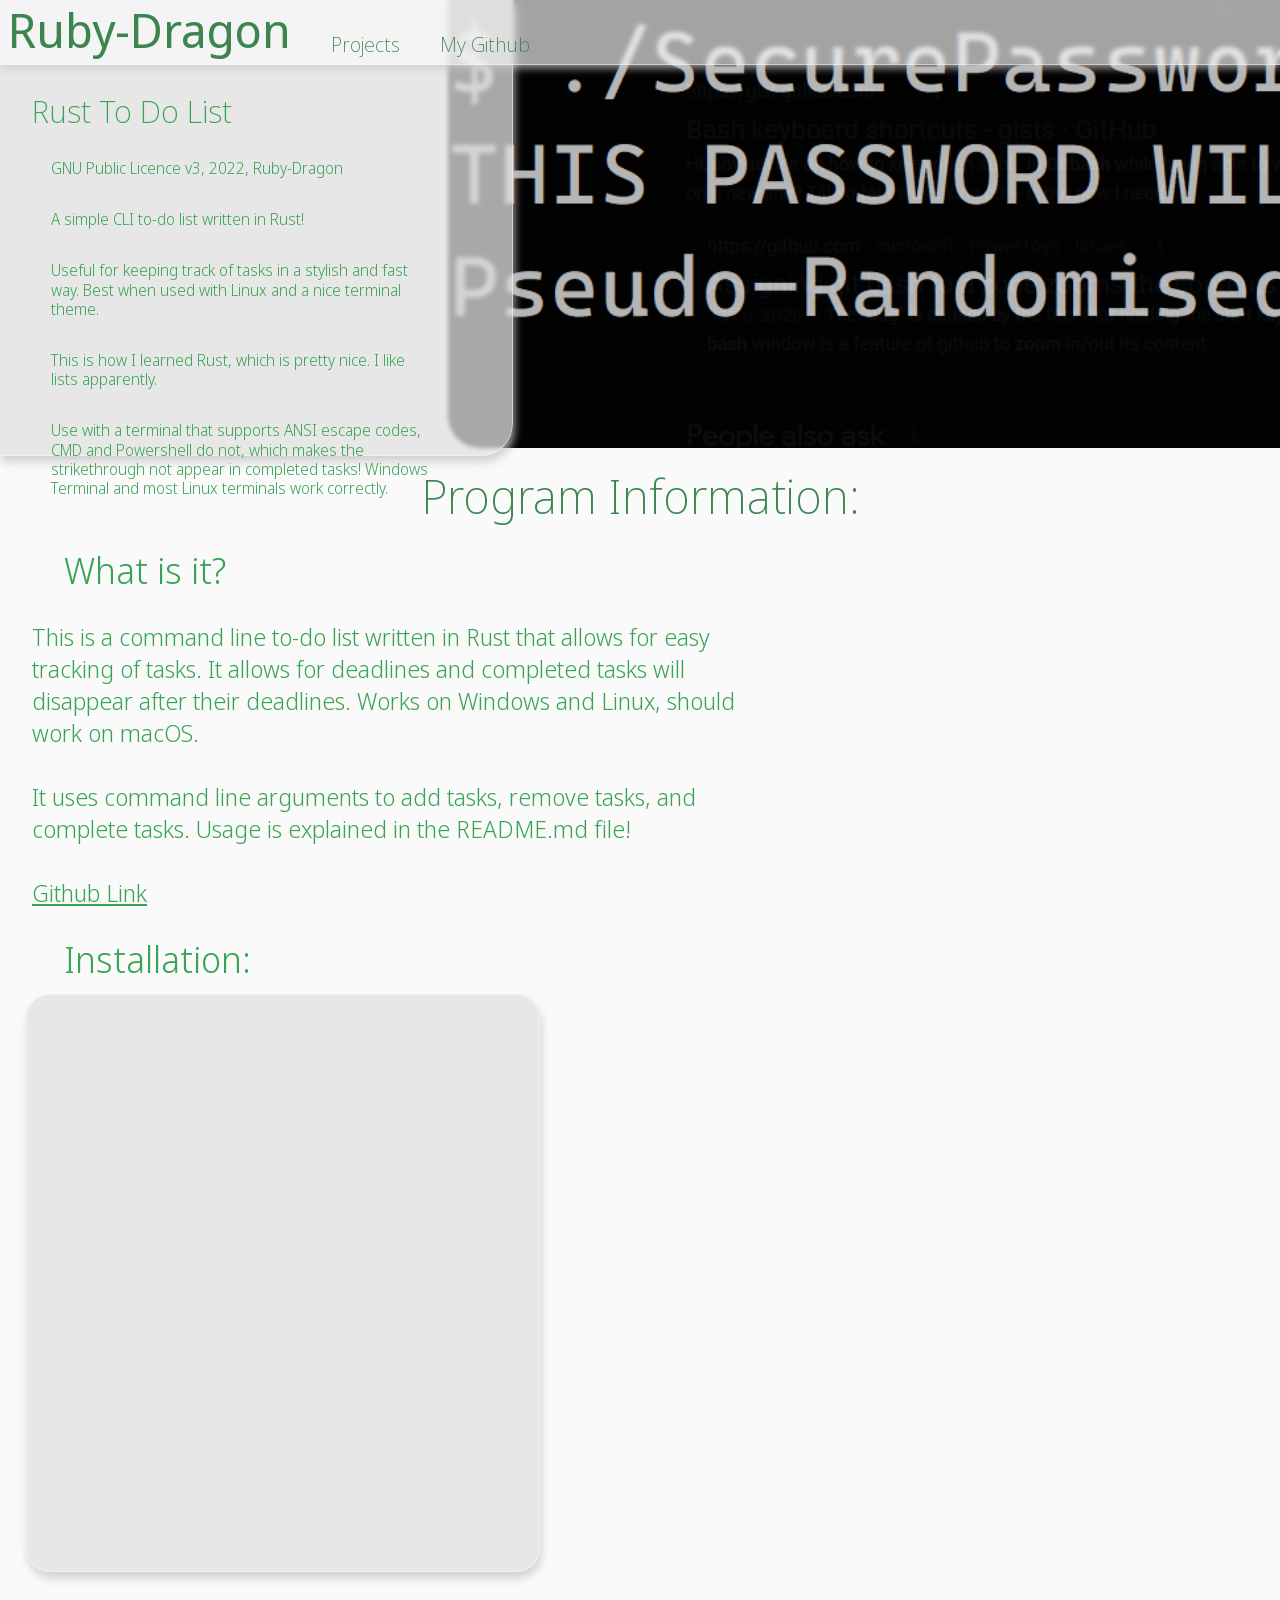
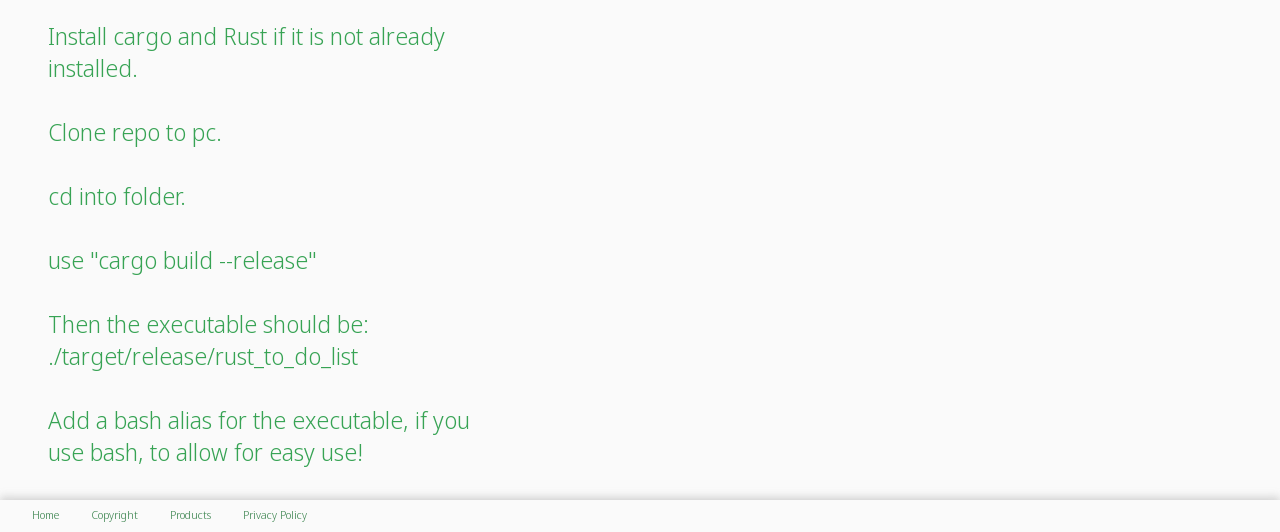
<file: src/html/RustToDoList.html>
<!doctype html>
<html lang="en-US">

<head>
    <title>Ruby-Dragon - RustToDoList</title>
    <link rel="apple-touch-icon" sizes="180x180" href="../images/favicon/apple-touch-icon.png">
    <link rel="icon" type="image/png" sizes="32x32" href="../images/favicon/favicon-32x32.png">
    <link rel="icon" type="image/png" sizes="16x16" href="../images/favicon/favicon-16x16.png">
    <link rel="mask-icon" href="../images/favicon/safari-pinned-tab.svg" color="#5bbad5">
    <meta name="msapplication-TileColor" content="#da532c">
    <meta name="theme-color" content="#ffffff">

    <link rel= "stylesheet" href = "../css/forest/main.css">
    <link rel= "stylesheet" href = "../css/forest/cssreset.css">

    <script type="text/javascript" src = "../js/scrollables.js"></script>

</head>

<body>

<div class = "pageContainer">

    <div class = "titleBox">
        <a id = "headerName" href = "index.html">Ruby-Dragon</a>
        <a class = "headerItem" href = "projects.html">Projects</a>
        <a class = "headerItem" href = "https://github.com/Ruby-Dragon" target="_blank" rel="noopener noreferrer">My Github</a>
    </div>

    <div class = "floatContainer" style="height: 28.5rem">

        <div class = "leftBox" style="height: 28.5rem">
            <div class = "leftBoxContent">
                <h2>Rust To Do List</h2>
                <p>GNU Public Licence v3, 2022, Ruby-Dragon</p>
                <p>A simple CLI to-do list written in Rust!</p>
                <p>Useful for keeping track of tasks in a stylish and fast way. Best when used with Linux and a nice terminal theme.</p>
                <p>This is how I learned Rust, which is pretty nice. I like lists apparently.</p>
                <p>Use with a terminal that supports ANSI escape codes, CMD and Powershell do not, which makes the strikethrough not appear in completed tasks! Windows Terminal and most
                Linux terminals work correctly.</p>
            </div>
        </div>

        <div class = "rightBox" style="height: 28rem; background-image: url(../images/SPGimageone.png)">

        </div>

    </div>

    <div class = "section">
        <h2 class = "sectionHeader">Program Information:</h2>
        <h3>What is it?</h3>
        <p>This is a command line to-do list written in Rust that allows for easy tracking of tasks. It allows for deadlines and completed tasks will disappear after
        their deadlines. Works on Windows and Linux, should work on macOS.</p>
        <p>It uses command line arguments to add tasks, remove tasks, and complete tasks. Usage is explained in the README.md file!</p>
        <p> </p>
        <a href = "https://github.com/Ruby-Dragon/RustToDoList" target="_blank" rel="noopener noreferrer">Github Link</a>

        <h3>Installation:</h3>
        <div style = "display: inline">
            <div class = "translucentBox" style="margin-left: 2%; float: left">

            </div>
            <div style = "margin-left: 1rem; float: left">
                <p>Install cargo and Rust if it is not already installed.</p>
                <p>Clone repo to pc.</p>
                <p>cd into folder.</p>
                <p>use "cargo build --release"</p>
                <p>Then the executable should be: ./target/release/rust_to_do_list</p>
                <p>Add a bash alias for the executable, if you use bash, to allow for easy use!</p>
            </div>
        </div>


        <p></p>

        <div class = "scrollContainer">
            <div class = "scrollable" style="background-image: url(../images/rust.png); width: 50%; height: 50%; margin-top: 10vh"></div>
        </div>
    </div>
</div>

<div class = "footer">
    <a href = "index.html">Home</a>
    <a href = "about.html">Copyright</a>
    <a href = "projects.html">Products</a>
    <a href = "privacypolicy.html">Privacy Policy</a>
</div>
</body>

</html>
</file>
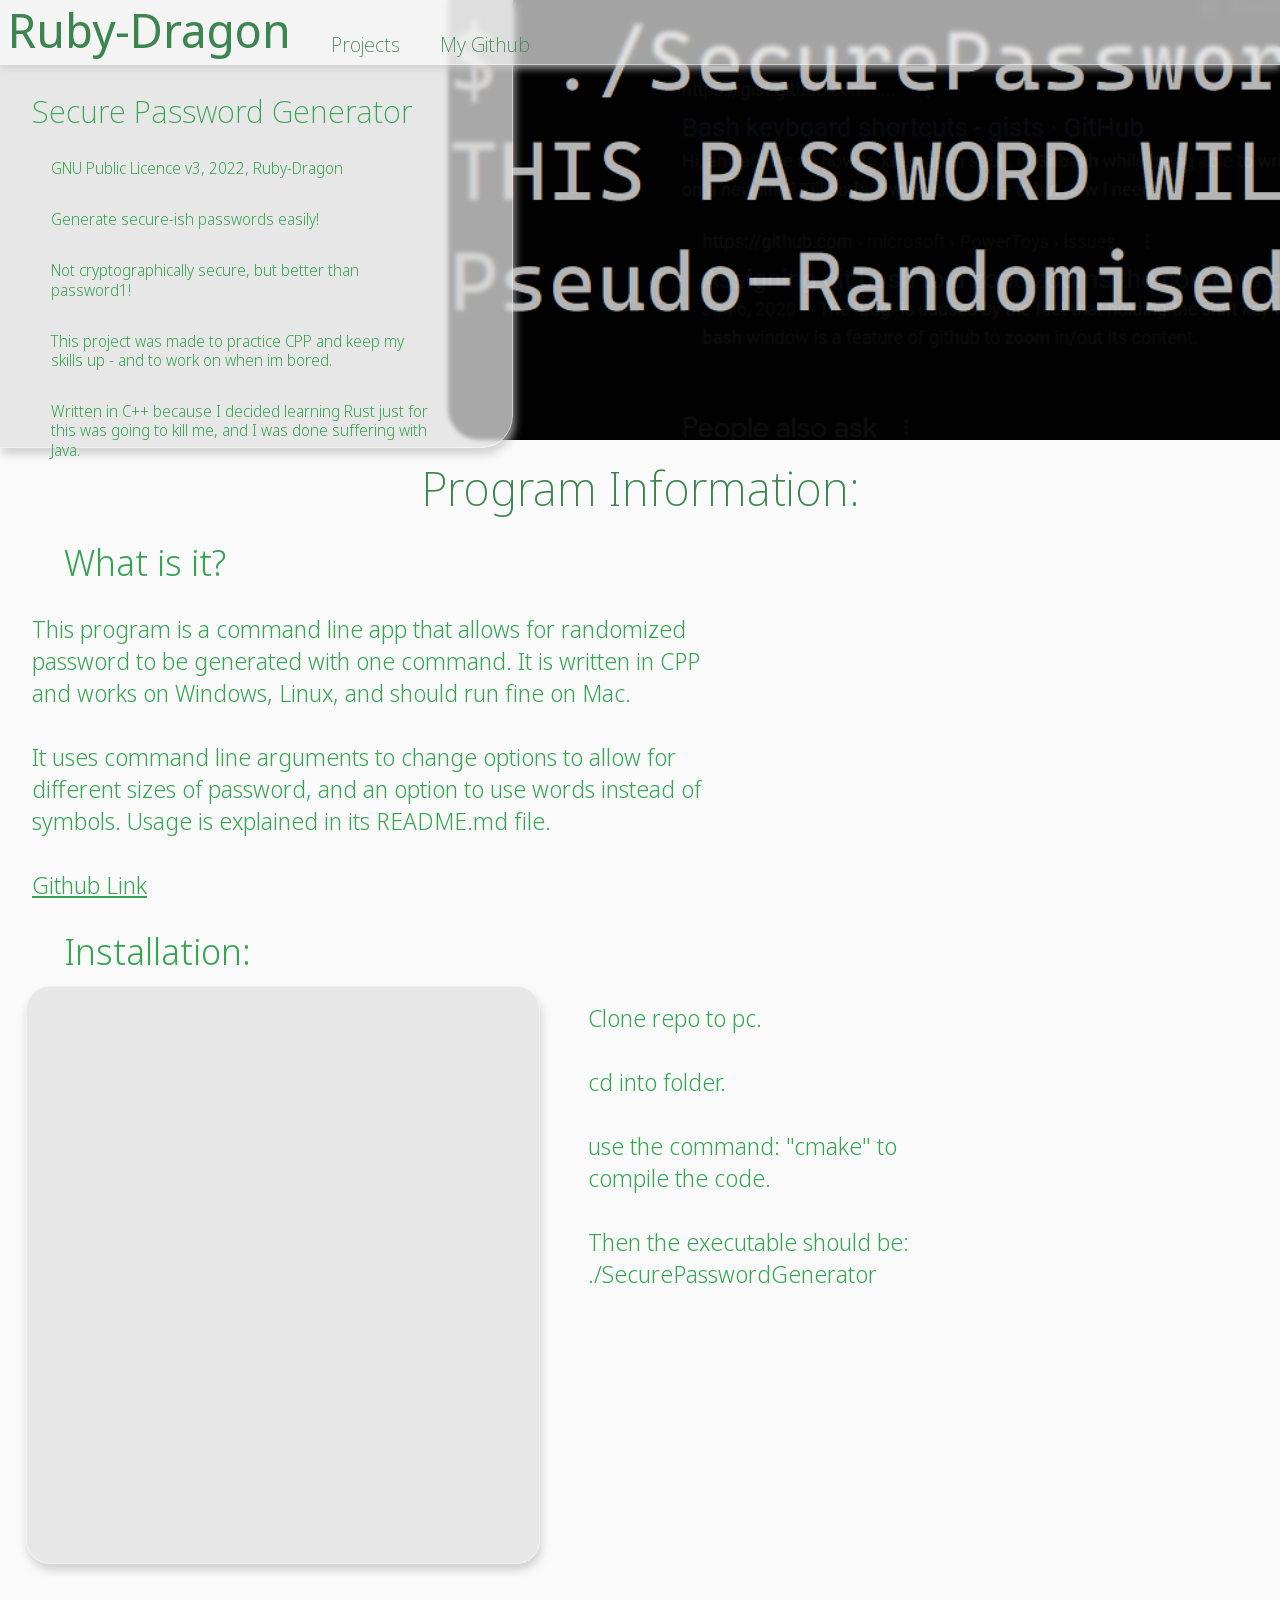
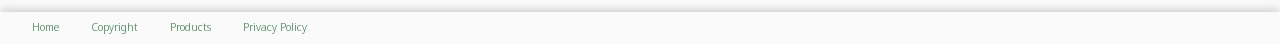
<file: src/html/SecurePasswordGenerator.html>
<!doctype html>
<html lang="en-US">

<head>
    <title>Ruby-Dragon - SecurePasswordGenerator</title>
    <link rel="apple-touch-icon" sizes="180x180" href="../images/favicon/apple-touch-icon.png">
    <link rel="icon" type="image/png" sizes="32x32" href="../images/favicon/favicon-32x32.png">
    <link rel="icon" type="image/png" sizes="16x16" href="../images/favicon/favicon-16x16.png">
    <link rel="mask-icon" href="../images/favicon/safari-pinned-tab.svg" color="#5bbad5">
    <meta name="msapplication-TileColor" content="#da532c">
    <meta name="theme-color" content="#ffffff">

    <link rel= "stylesheet" href = "../css/forest/main.css">
    <link rel= "stylesheet" href = "../css/forest/cssreset.css">

    <script type="text/javascript" src = "../js/scrollables.js"></script>

</head>

<body>

<div class = "pageContainer">

    <div class = "titleBox">
        <a id = "headerName" href = "index.html">Ruby-Dragon</a>
        <a class = "headerItem" href = "projects.html">Projects</a>
        <a class = "headerItem" href = "https://github.com/Ruby-Dragon" target="_blank" rel="noopener noreferrer">My Github</a>
    </div>

    <div class = "floatContainer" style="height: 28rem">

        <div class = "leftBox" style="height: 28rem">
            <div class = "leftBoxContent">
                <h2>Secure Password Generator</h2>
                <p>GNU Public Licence v3, 2022, Ruby-Dragon</p>
                <p>Generate secure-ish passwords easily!</p>
                <p>Not cryptographically secure, but better than password1!</p>
                <p>This project was made to practice CPP and keep my skills up - and to work on when im bored.</p>
                <p>Written in C++ because I decided learning Rust just for this was going to kill me, and I was done suffering with Java.</p>
            </div>
        </div>

        <div class = "rightBox" style="height: 27.5rem; background-image: url(../images/SPGimageone.png)">

        </div>

    </div>

    <div class = "section">
        <h2 class = "sectionHeader">Program Information:</h2>
        <h3>What is it?</h3>
        <p>This program is a command line app that allows for randomized password to be generated with one command. It is written in CPP and works on Windows, Linux, and should run fine on Mac.</p>
        <p>It uses command line arguments to change options to allow for different sizes of password, and an option to use words instead of symbols. Usage is explained in its README.md file.</p>
        <p> </p>
        <a href = "https://github.com/Ruby-Dragon/SecurePasswordGenerator" target="_blank" rel="noopener noreferrer">Github Link</a>

        <h3>Installation:</h3>
        <div style = "display: inline">
            <div class = "translucentBox" style="margin-left: 2%; float: left">

            </div>
            <div style = "margin-left: 1rem; float: left">
                <p>Clone repo to pc.</p>
                <p>cd into folder.</p>
                <p>use the command: "cmake" to compile the code.</p>
                <p>Then the executable should be: ./SecurePasswordGenerator</p>
            </div>
        </div>


        <p></p>

        <div class = "scrollContainer">
            <div class = "scrollable" style="background-image: url(../images/cpp_logo.png); width: 45%; height: 45%; margin-top: 10vh"></div>
            <div class = "scrollable" style="background-image: url(../images/giticon.png); width: 45%; height: 45%; --scrollPercent: 0.70"></div>
        </div>
    </div>
</div>

<div class = "footer">
    <a href = "index.html">Home</a>
    <a href = "about.html">Copyright</a>
    <a href = "projects.html">Products</a>
    <a href = "privacypolicy.html">Privacy Policy</a>
</div>
</body>

</html>
</file>
<file: style.css>
:root{
    --background-color: #2a2a2e;
    --footer-background-color: #25252a;
    --main-color: #b8deb9;
    --main-text-color: #FEFFFE;
}

body{
    background-color: var(--background-color);
    font-family: Lato-Thin, serif;
}

.topDiv{
    color: var(--main-color);
}

.bodyDiv{
    color: var(--main-text-color);
    margin-top: 10vh;
}

.rubyText{
    margin-left: 1vw;
    font-size: 3vh;
    display: inline-block;
    margin-right: auto;
    margin-top: 0.5vh;
}

.icons {
    display: inline-block;
    margin-left: auto;
    float: right;
    margin-right: 10vw;
    padding-top: 0.8vh;
}

.icon{
    width: 2.5vw;
}

a:hover {
    opacity: 0.75;
}

a{
    text-decoration: none;
    color: var(--main-text-color);
}

.description{
    margin-left: 5vw;
    padding-left: 1vw;
    width: 45%;
    display: inline-block;
    font-size: 3vh;
    border-left-style: solid;
    border-color: var(--main-color);
    border-left-width: 0.2vw;
    line-height: 5.5vh;
}

.list{
    display: inline-block;
    width: 20%;
    font-size: 3vh;
    margin-left: 3vw;
    margin-top: 7vh;
    border-left-style: solid;
    border-left-width: 0.2vw;
    line-height: 5.5vh;
    position: relative;
    top: 0;
    vertical-align: top;
    border-left-color: var(--main-color);
}

.hello{
    font-size: 10vh;
    margin-bottom: 0;
    font-weight: lighter;
}

.listHeader{
    font-weight: lighter;
    margin-left: 1vw;
}

@font-face {
    font-family: Lato-Thin;
    src: url("fonts/Lato-Thin.ttf");
}

@font-face {
    font-family: Lato-Light;
    src: url("fonts/Lato-Light.ttf");
}
</file>
<file: src/css/forest/main.css>
html, body {
    min-height: 100%;
    background-color: #FAFAFA;
    scroll-behavior: smooth;
}

:root {
    --darkerGlass: rgba(200, 200, 200, 0.8);
    --darkGlass: rgba(250, 250, 250, .85);
    --mediumGlass: rgba(225, 225, 225, 0.75);
    --lightGlass: rgba(250, 250, 250, 0.65);
    --primaryColor: rgb(61, 133, 80);
    --secondaryColor: rgb(55, 163, 84);
    --glassBorder: rgba(250, 250, 250, 0.5);
}

@font-face {
    font-family: Reg;
    src: url(fonts/NotoSansDisplay-VariableFont_wdth,wght.ttf);
    font-weight: 400;
}

@font-face {
    font-family: Light;
    src: url(fonts/NotoSansDisplay-VariableFont_wdth,wght.ttf);
    font-weight: 300;
}

@font-face {
    font-family: Thin;
    src: url(fonts/NotoSansDisplay-VariableFont_wdth,wght.ttf);
    font-weight: 200;
}

.titleBox {
    background-color: var(--lightGlass);
    width: 100%;
    height: 4rem;
    top: 0;
    padding: 0px;
    display: flex;
    z-index: 998;
    position: fixed;
    left: 0;
    overflow: hidden;
    -webkit-backdrop-filter: blur(2px);
    backdrop-filter: blur(2px);
    border-style: none;
    border-bottom-style: solid;
    border-color: var(--glassBorder);
    border-width: 1px;
    box-shadow: 0rem 0.2rem 8px var(--darkerGlass);
}

.leftBox {
    width: 40%;
    height: 36.5rem;
    float: left;
    background-color: var(--mediumGlass);
    margin: 0px;
    margin-top: -2px;
    position: absolute;
    z-index: 48;
    padding: 0px;
    -webkit-backdrop-filter: blur(2px);
    backdrop-filter: blur(2px);
    border-style: solid;
    border-left-style: none;
    border-right-style: solid;
    border-color: var(--glassBorder);
    border-width: 1px;
    border-bottom-right-radius: 2rem;
    box-shadow: 0.1rem 0.4rem 8px var(--darkerGlass);
}

.rightBox {
    width: 65%;
    height: 36rem;
    float: left;
    background-color: var(--secondaryColor);
    border-bottom-left-radius: 2rem;
    margin: 0px;
    position: absolute;
    z-index: 44;
    margin-left: 35%;
    padding: 0px;
    background-size: cover;
    background-repeat: no-repeat;
}

.floatContainer {
    margin: 0px;
    padding: 0px;
    margin-bottom: 1rem;
    height: 36rem;
}

.footer {
    background-color: var(--lightGlass);
    width: 100%;
    height: 2rem;
    padding: 0px;
    display: flex;
    font-size: 0.6rem;
    font-family: Light;
    color: var(--primaryColor);
    position: relative;
    z-index: 998;
    bottom: 0;
    /*margin-top: 1rem; */
    text-decoration: none;
    border-top: var(--glassBorder);
    box-shadow: 0px -0.2rem 8px var(--darkerGlass);
    overflow:hidden;
}

.pageContainer {
    position: relative;
    min-height: 100vh;
    max-width: 100vw;
    display: flex;
    flex-direction: column;
    margin-bottom: 1rem;
}

#headerName {
    color: var(--primaryColor);
    font-family: Reg;
    font-size: 3rem;
    margin-top: .4rem;
    margin-left: 0.5rem;
    text-decoration: none;
    opacity: 100;
    z-index: 999;
    filter: none;
}

.headerItem {
    color: var(--primaryColor);
    font-family: Thin;
    font-size: 1.3rem;
    margin-left: 2.5rem;
    text-decoration: none;
    opacity: 100;
    margin-top: 2.1rem;
}

h2 {
    color: var(--secondaryColor);
    font-family: Thin;
    text-decoration: none;
    opacity: 100;
}

.leftBoxContent {
    margin-top: 6rem;
    margin-left: 2rem;
    font-family: Reg;
}

.leftBoxContent h2 {
    font-size: 2rem;
    font-family: Thin;
}

.leftBoxContent p {
    font-size: 1rem;
    margin-top: 2rem;
    margin-left: 1.2rem;
    color: var(--secondaryColor);
    font-family: Light;
    text-decoration: none;
    opacity: 100;
    width: 80%;
    line-height: 1.2rem;
}

.footer a {
    margin-left: 2rem;
    font-size: 0.7rem;
    margin-top: 0.6rem;
    color: var(--primaryColor);
    text-decoration: none;
}

.sectionHeader {
    color: var(--primaryColor);
    font-size: 3rem;
    font-family: Thin;
    text-align: center;
    /*float: center;*/
}

.section {
    top: 0;
    position: relative;
    width: 100%;
    margin-bottom: 1rem;
    color: var(--secondaryColor);
    font-family: Light;
    overflow: hidden;
}

.section p {
    margin-top: 2rem;
    margin-left: 2rem;
    color: var(--secondaryColor);
    font-family: Light;
    font-size: 1.5rem;
    width: 55%;
    line-height: 2rem;
}

.section a{
    margin-top: 2rem;
    margin-left: 2rem;
    color: var(--secondaryColor);
    font-family: Light;
    font-size: 1.5rem;
    width: 55%;
    line-height: 2rem;
}

.section ul{
    width: 55%;
}

.section li{
    margin-top: 2rem;
    list-style-type: circle;
    margin-left: 6rem;
    color: var(--secondaryColor);
    font-family: Light;
    font-size: 1.5rem;
    line-height: 2rem;
}

.section li a{
    text-decoration: underline var(--secondaryColor);
    color: var(--secondaryColor);
}

.section h3 {
    color: var(--secondaryColor);
    margin-left: 4rem;
    margin-top: 2rem;
    font-size: 2.3rem;
}

a:hover {
    filter: brightness(0.60);
    webkit-transform: scale(1.1);
    transform: scale(1.1);
}

a:active {
    filter: brightness(1.2);
    webkit-transform: scale(1.1);
    transform: scale(1.1);
}

#headerName:hover {
    filter: brightness(1.25);
    webkit-transform: scale(1);
    transform: scale(1);
}

#headerName:active {
    filter: brightness(0.8);
    webkit-transform: scale(1);
    transform: scale(1);
}

.scrollContainer {
    width: 30%;
    right: 0;
    height: 100%;
    position: absolute;
    top: 0;
    overflow: hidden;
}

.scrollable {
    /*background-color: red;*/
    height: 15%;
    width: 15%;
    position: relative;
    overflow: hidden;
    top: 1%;
    transition: 1.5s all ease;
    transform: translateX(30vw);
    margin-bottom: 8%;
    --scrollPercent: 0.50;
    background-size: contain;
    background-repeat: no-repeat;

    opacity: 0%;
}

.scrolled {
    opacity: 100%;
    transform: translateX(0);
}

.translucentBox {
    width: 40%;
    height: 36rem;
    float: left;
    text-align: left;
    background-color: var(--mediumGlass);
    margin: 1rem 0;
    z-index: 48;
    padding: 0;
    -webkit-backdrop-filter: blur(5px);
    backdrop-filter: blur(5px);
    border-style: solid;
    border-color: var(--glassBorder);
    border-width: 1px;
    border-radius: 1.5rem;
    box-shadow: 0.1rem 0.4rem 8px var(--darkerGlass);
}

.translucentBox img{
    object-fit: contain;
    margin-top: 1.5%;
    margin-left: 2%;
    max-height: 96%;
    max-width: 96%;
    position: relative;
    float:left;
    display:inline;
}

.translucentBox p{
    float:left;
    display:inline;
}
</file>
<file: src/css/forest/slideshow.css>
.slide{
    width: 100%;
    height: 100%;
    display: none;
    border-bottom-left-radius: 2rem;
    background-size: cover;
    background-repeat: no-repeat;
}

.fade {
    animation-name: fade;
    animation-duration: 6s;
}

@keyframes fade {
    from {opacity: 0}
    25% {opacity: 1}
    80% {opacity: 1}
    90% {opacity: 0}
    to {opacity: 0}
}
</file>
<file: src/css/forest/about.css>
.section p{
	margin-top: 2rem;
	margin-left: 1vw;
	color: var(--secondaryColor);
	font-family: Light;
	font-size: 1.4rem;
	width: 98%;
	line-height: 2rem;
}

.section h3{
	color: var(--secondaryColor);
	margin-left: 0rem;
	text-align: center;
	margin-top: 2rem;
	font-size: 2.3rem;
}
</file>
<file: src/css/forest/products.css>
@import "main.css";

.product{
	height: 12rem;
	width: 96%;
	margin-left: 2vw;
	background-color: var(--mediumGlass);
	border-radius: 2rem;
	margin-top: 1rem;
	/*background-color: red;*/
	-webkit-backdrop-filter: blur(5px);
	backdrop-filter: blur(5px);
	border-style: solid;
	border-color: var(--glassBorder);
	border-width: 1px;
	-webkit-backdrop-filter: blur(5px);
	backdrop-filter: blur(5px);
	/*box-shadow: 0 0 0.8rem var(--darkerGlass);*/
}

img{
	height: 10rem;
	width: 10rem;
	margin-left: 2rem;
	margin-top: 1rem;
	left: 2rem;
	top: 1rem;
	border-width: 0;
	border-radius: 100%;
	background-color: black;
	position: relative;
}

.product h2{
	margin-left: 16rem;
	top: -9rem;
	font-size: 2rem;
	position: relative;
}

.product img{
	object-fit: cover;
}

.product p{
	margin-left: 16rem;
	top: -8rem;
	width: 80%;
	font-size: 1.2rem;
	position: relative;
}

.section a{
	text-decoration: none;
}

.product:hover{
	filter: brightness(0.75);
	webkit-transform: scale(101%);
	transform: scale(101%);
}

.product:active{
	filter: brightness(1.2);
	webkit-transform: scale(101%);
	transform: scale(101%);
}

.searchBar{
	height: 52%;
	width: 20rem;
	margin-left: 2.5rem;
	margin-top: 1.4rem;
}

.searchBar input{
	font-family: Light;
	border: none;
	width: 100%;
	height: 100%;
	border-radius: 0.3rem;
	padding-left: 1rem;
	background-color: var(--mediumGlass);
}
.searchBar input:focus{
	outline: var(--primaryColor) solid 1px;
}
</file>
<file: src/css/forest/cssreset.css>
/* http://meyerweb.com/eric/tools/css/reset/ 
   v2.0 | 20110126
   License: none (public domain)
*/

html, body, div, span, applet, object, iframe,
h1, h2, h3, h4, h5, h6, p, blockquote, pre,
a, abbr, acronym, address, big, cite, code,
del, dfn, em, img, ins, kbd, q, s, samp,
small, strike, strong, sub, sup, tt, var,
b, u, i, center,
dl, dt, dd, ol, ul, li,
fieldset, form, label, legend,
table, caption, tbody, tfoot, thead, tr, th, td,
article, aside, canvas, details, embed, 
figure, figcaption, footer, header, hgroup, 
menu, nav, output, ruby, section, summary,
time, mark, audio, video {
	margin: 0;
	padding: 0;
	border: 0;
	font-size: 100%;
	font: inherit;
	vertical-align: baseline;
}
/* HTML5 display-role reset for older browsers */
article, aside, details, figcaption, figure, 
footer, header, hgroup, menu, nav, section {
	display: block;
}
body {
	line-height: 1;
}
ol, ul {
	list-style: none;
}
blockquote, q {
	quotes: none;
}
blockquote:before, blockquote:after,
q:before, q:after {
	content: '';
	content: none;
}
table {
	border-collapse: collapse;
	border-spacing: 0;
}
</file>
